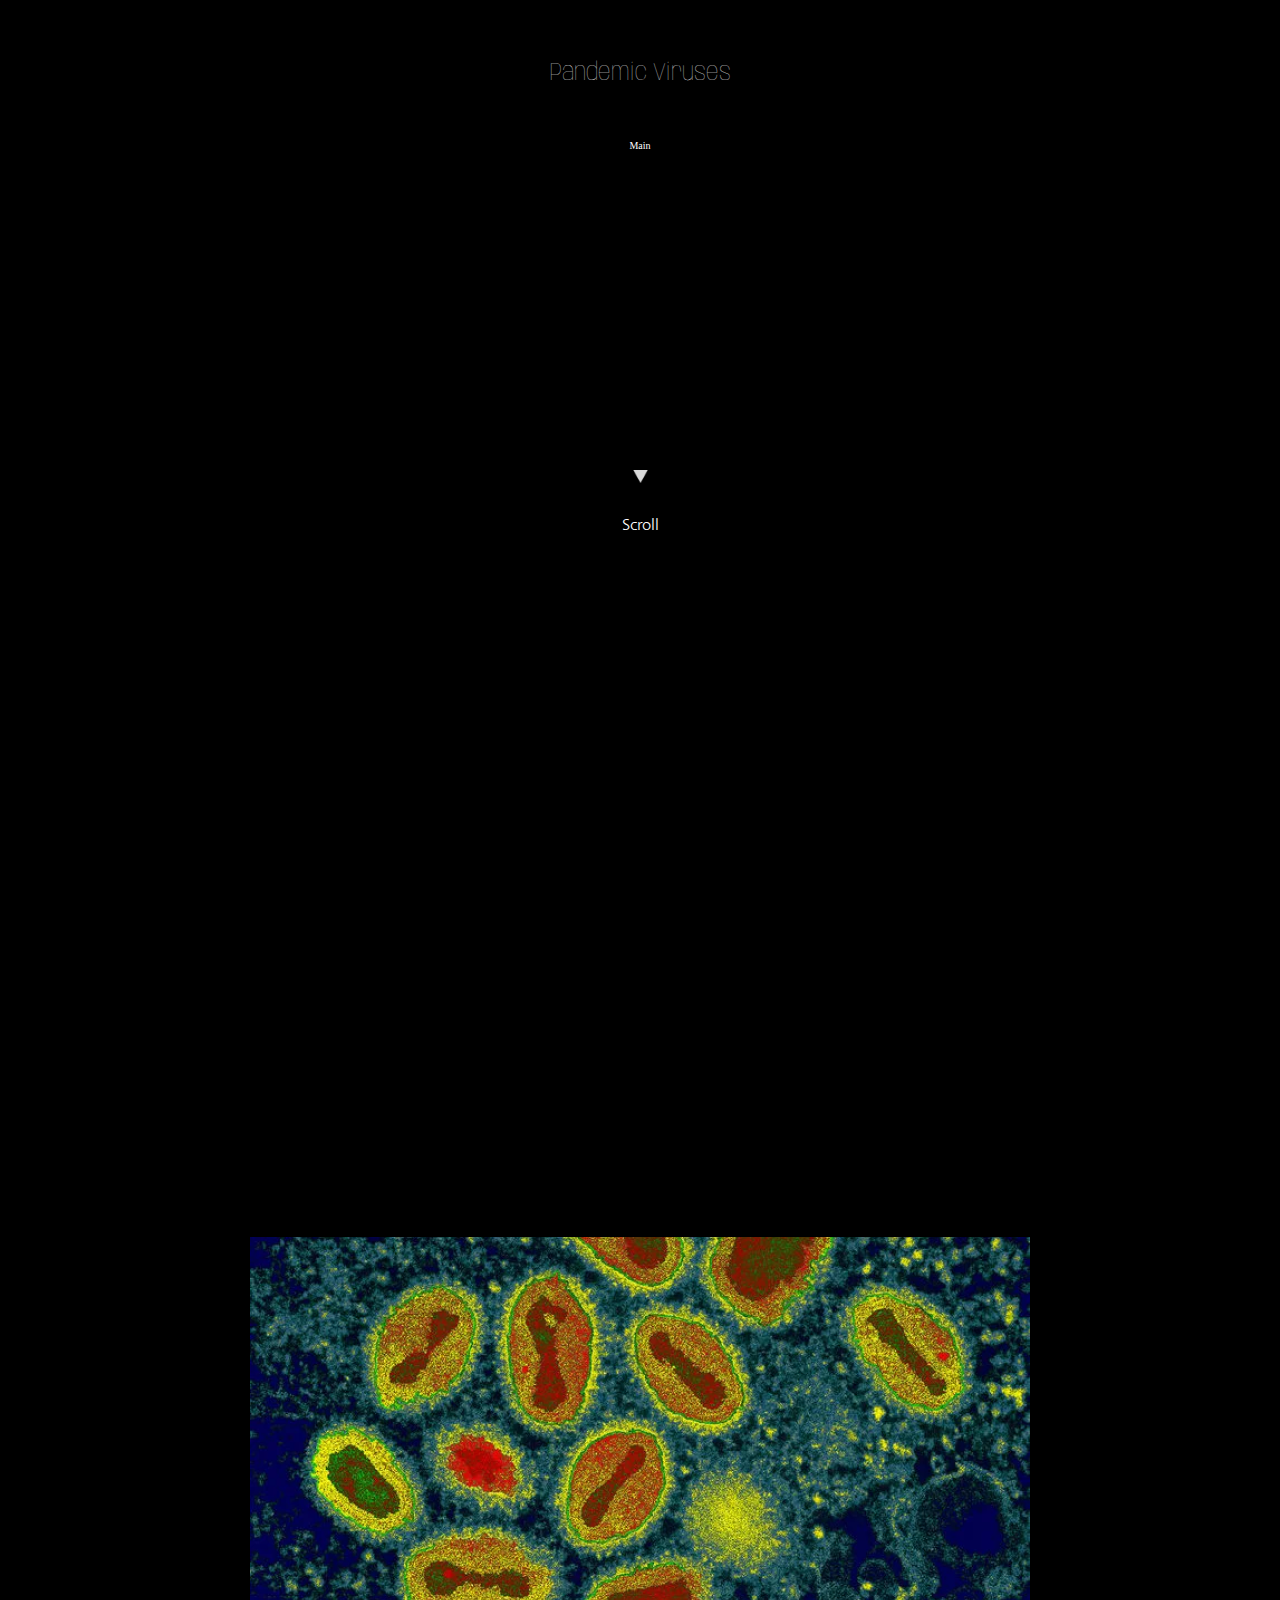
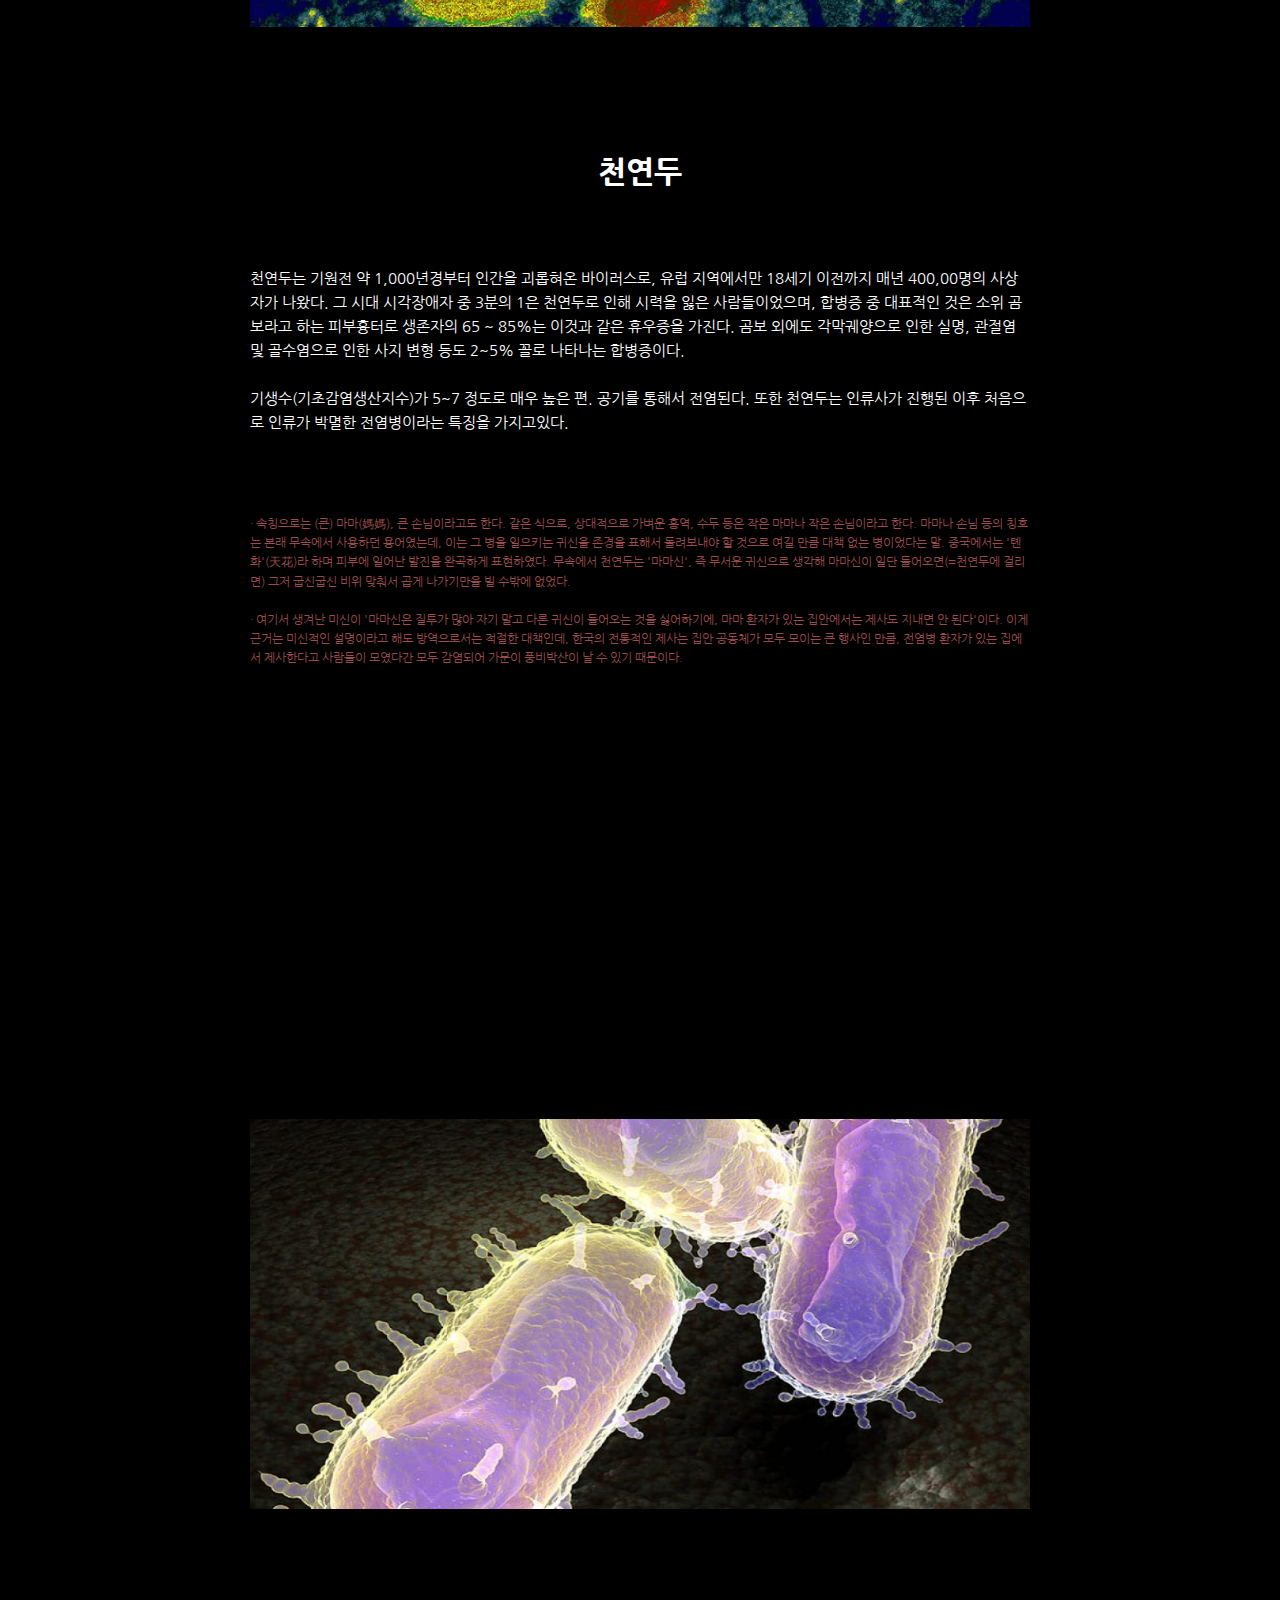
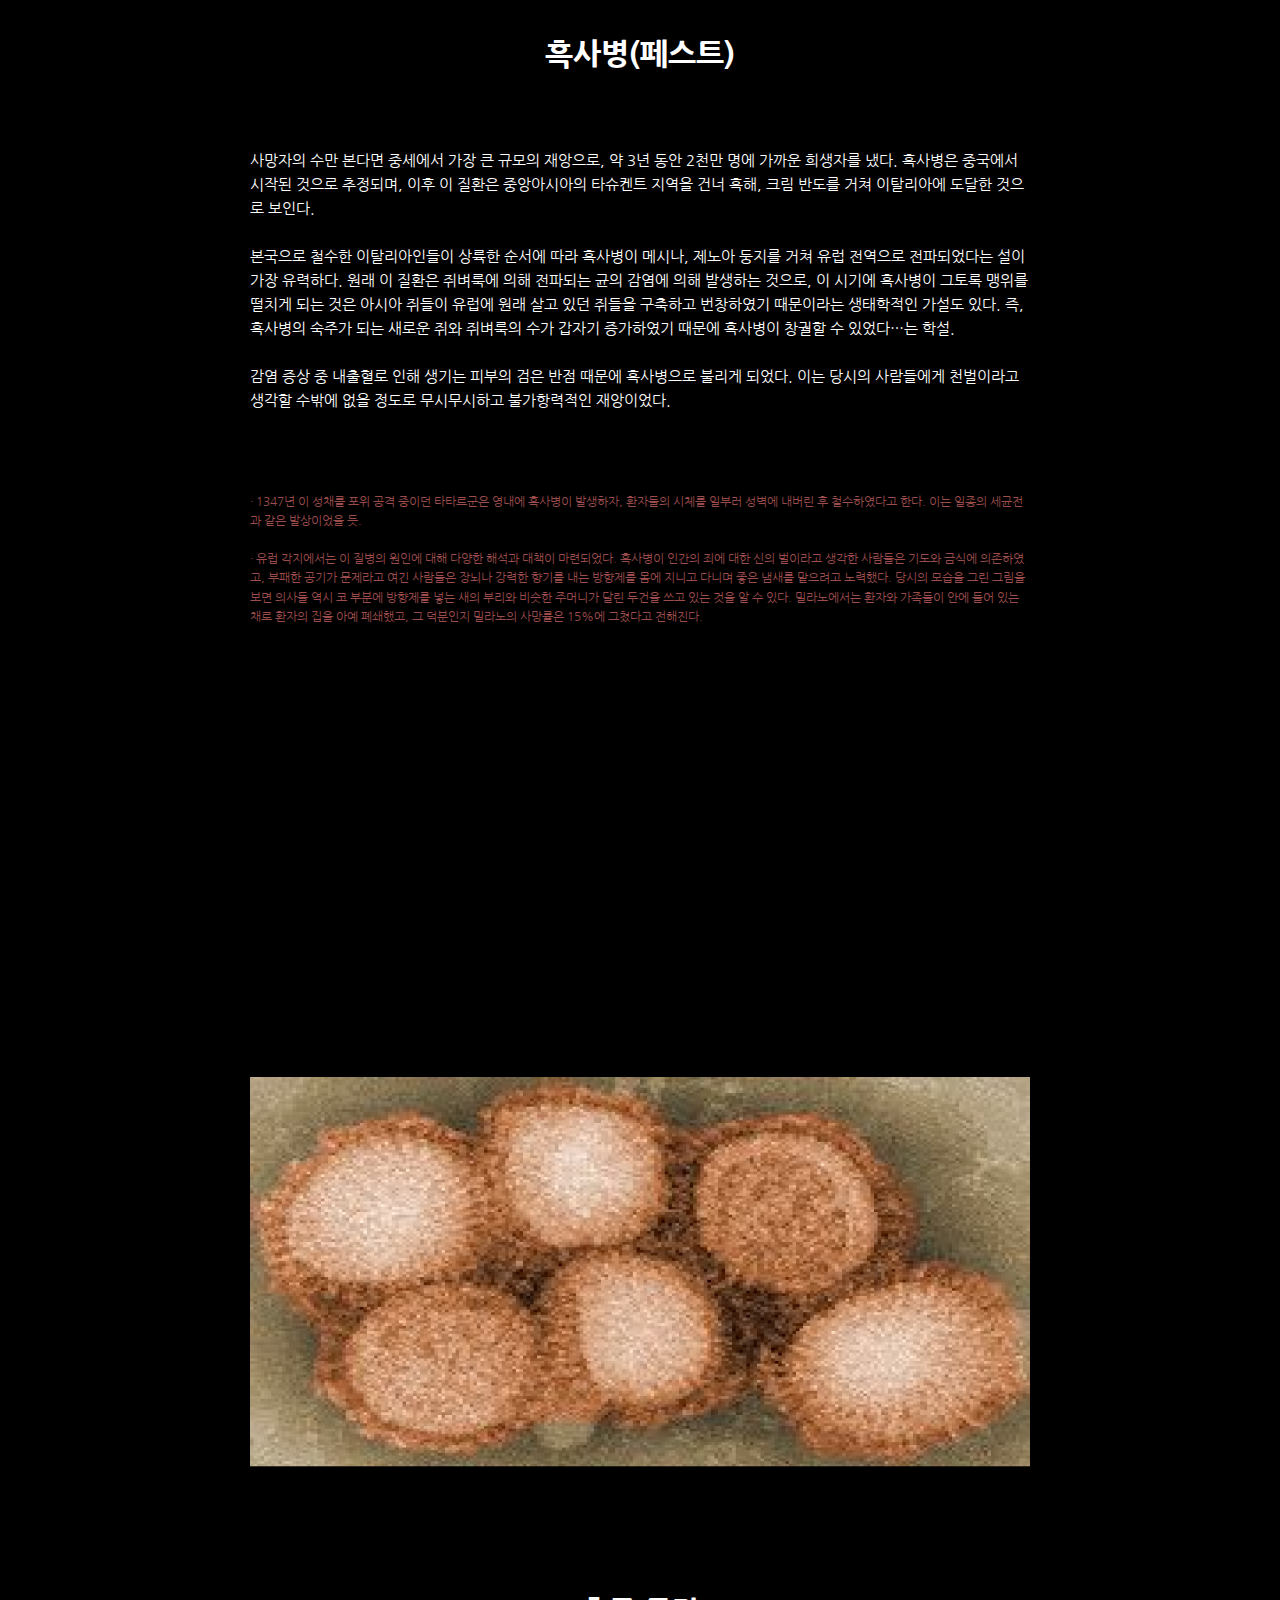
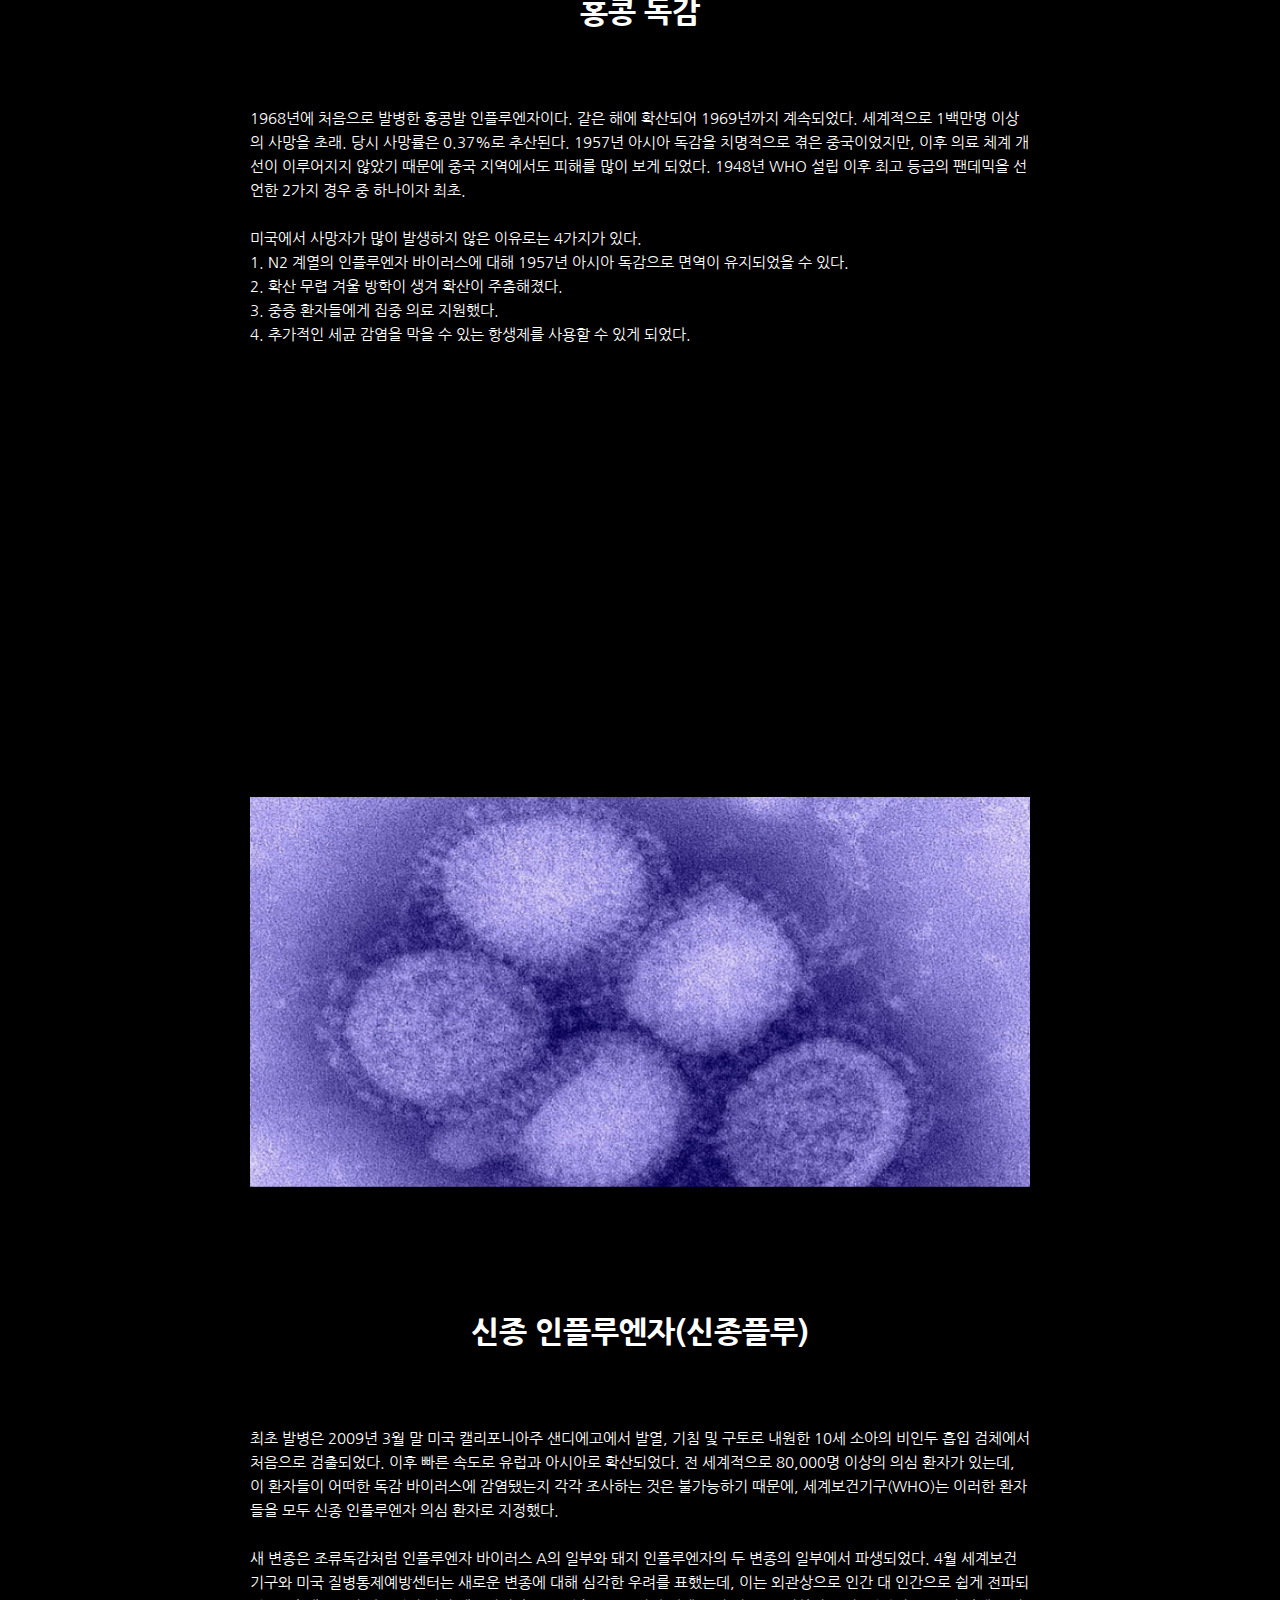
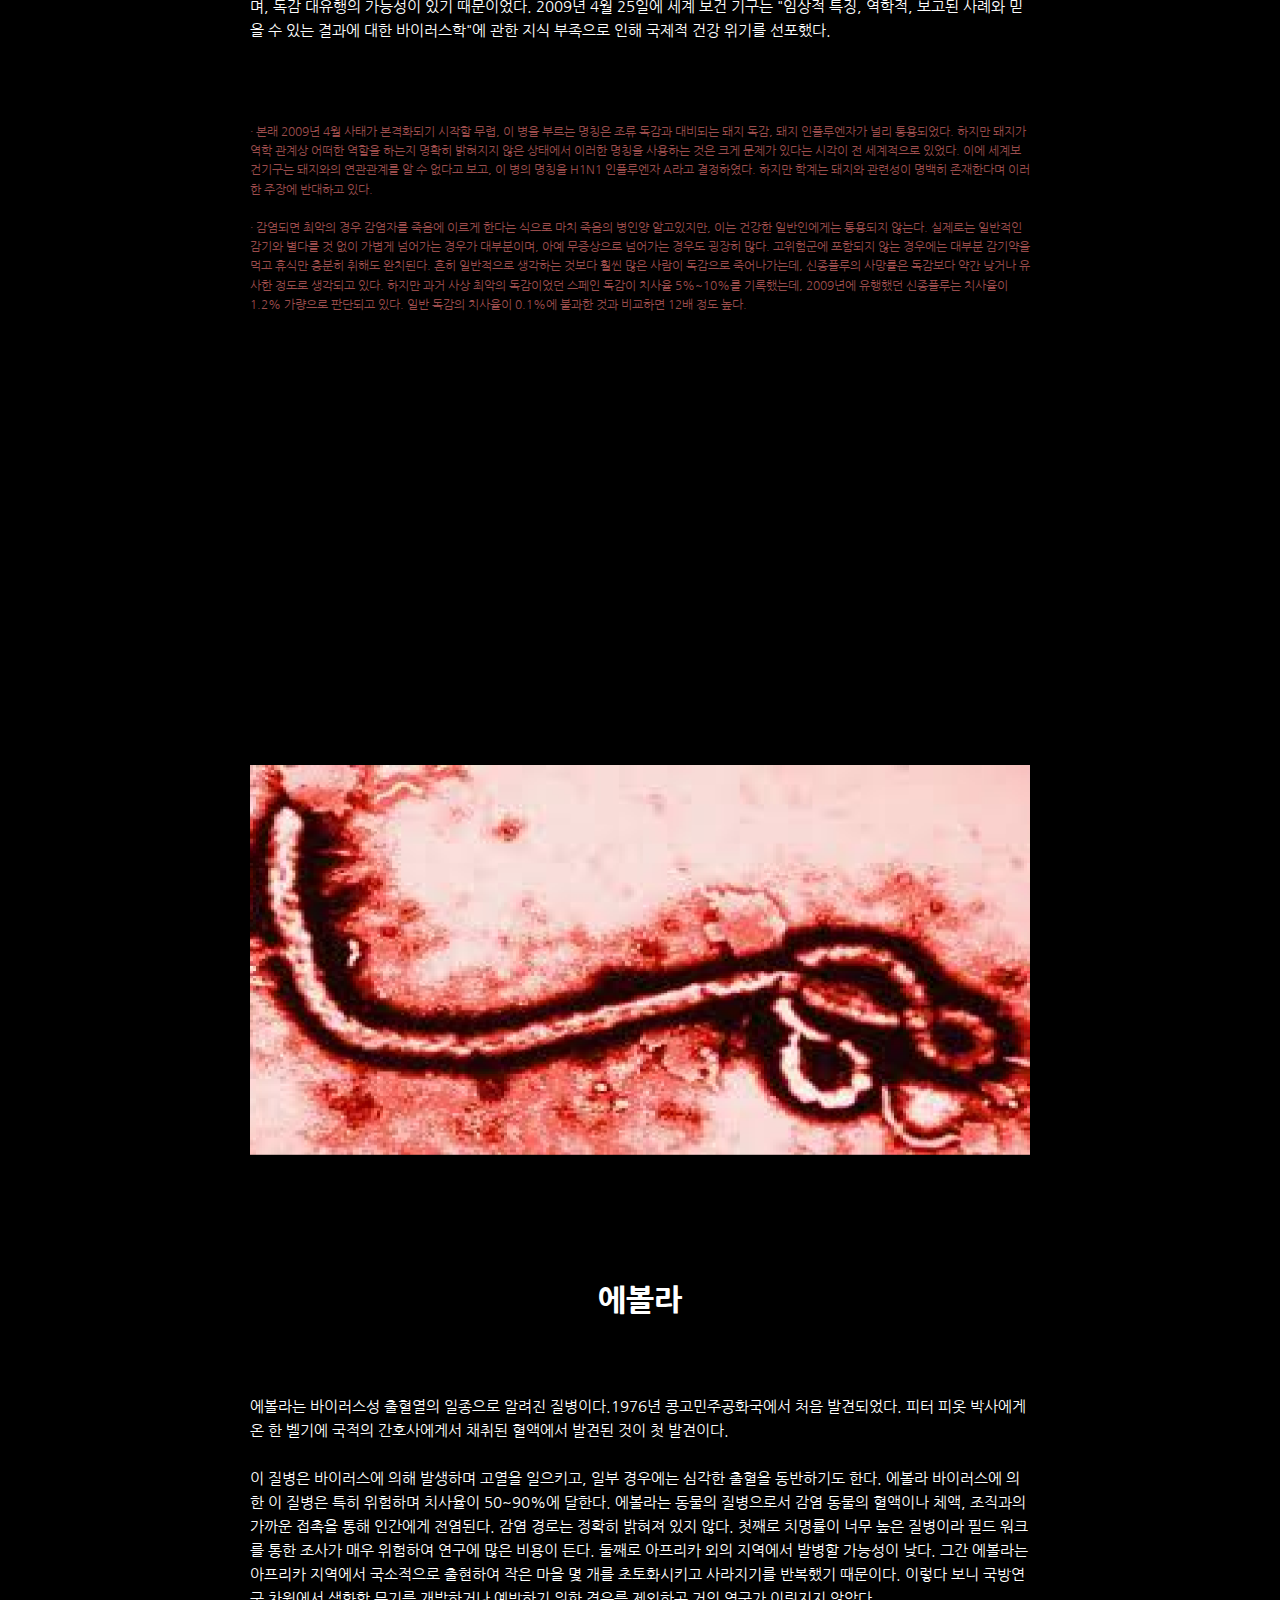
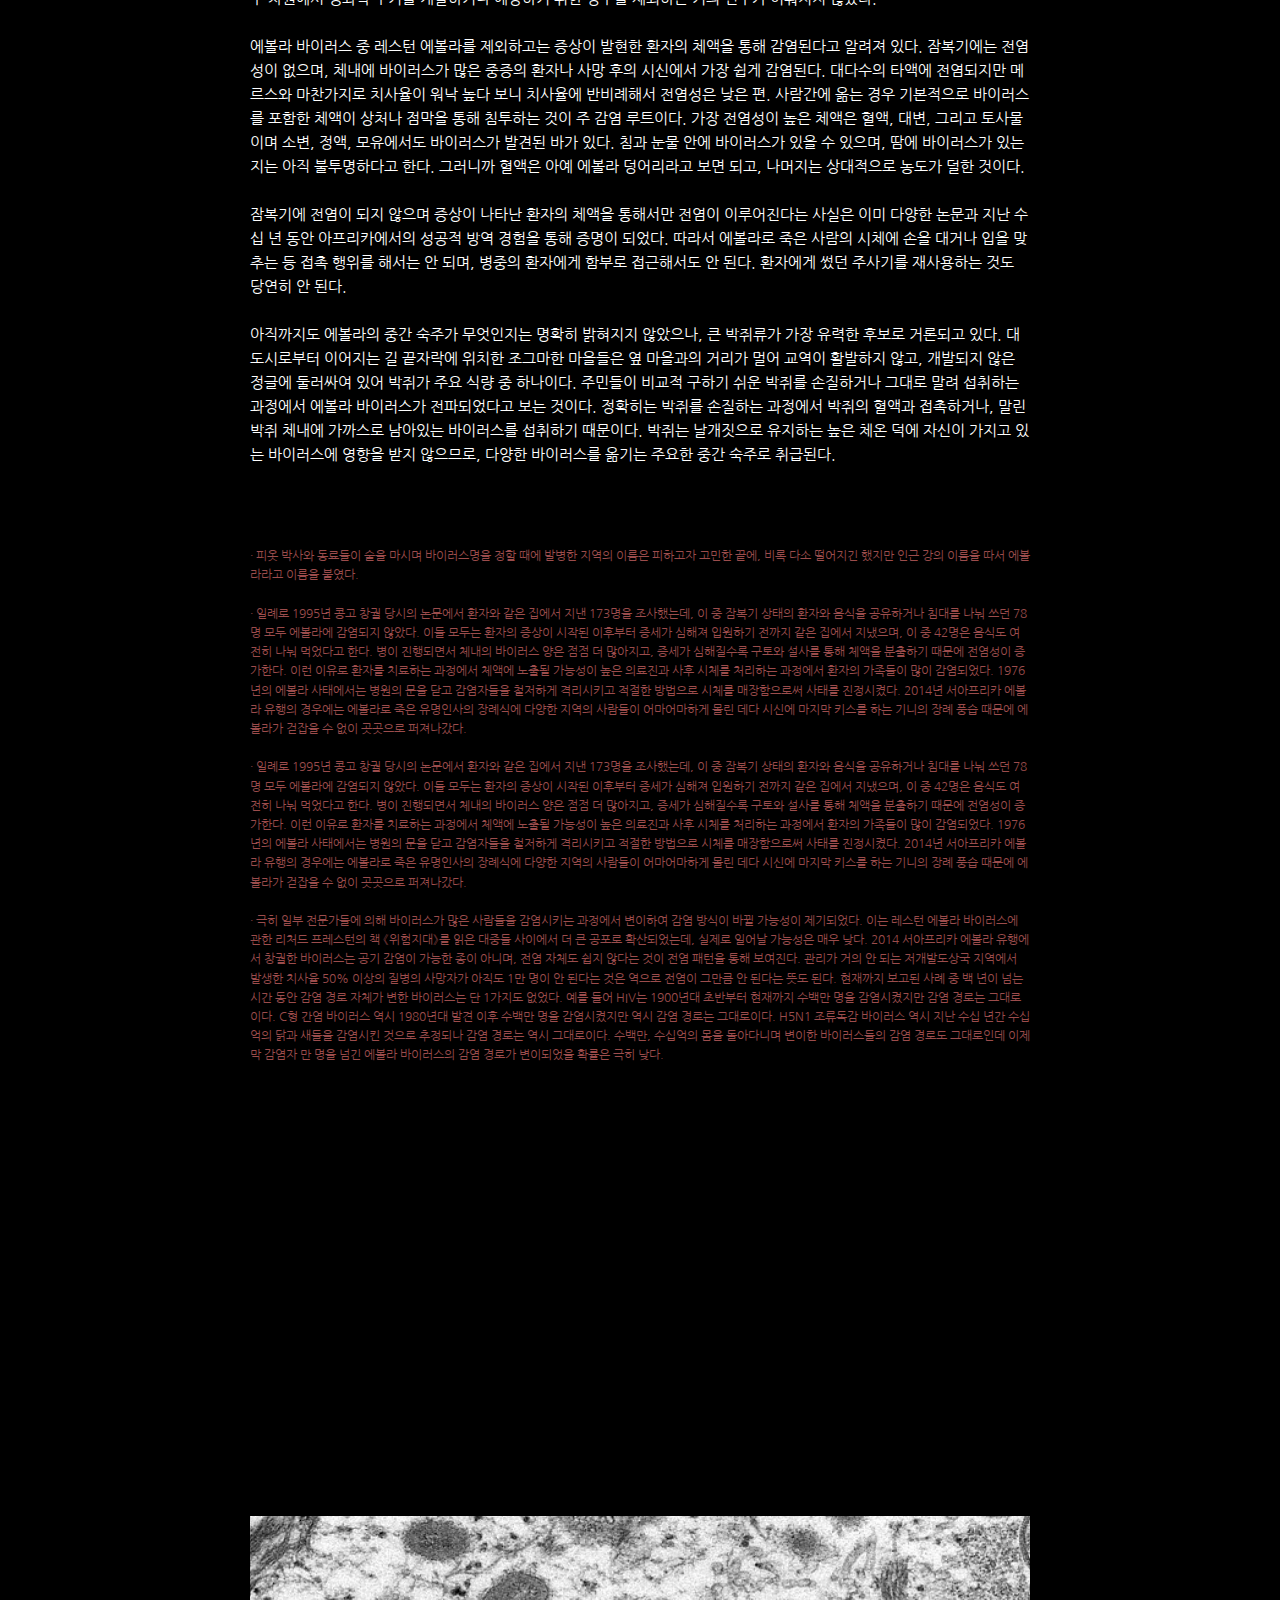
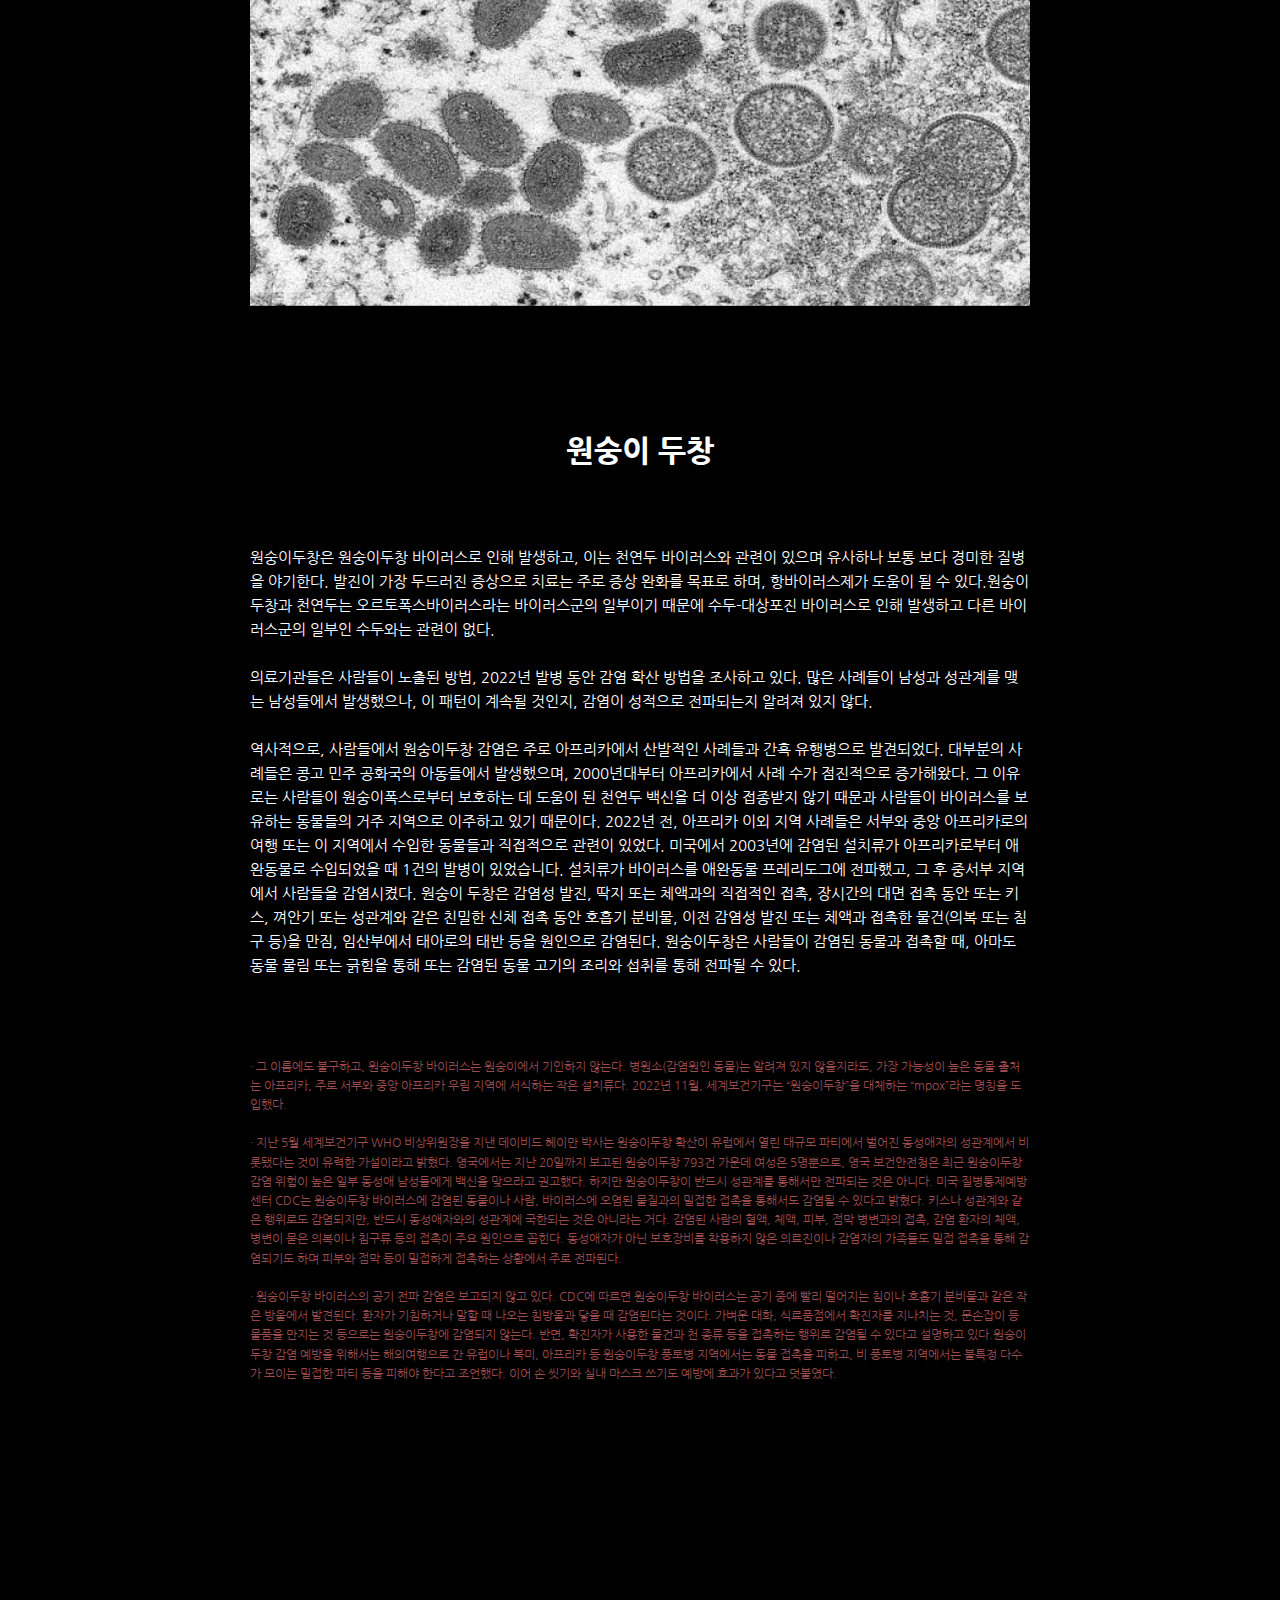
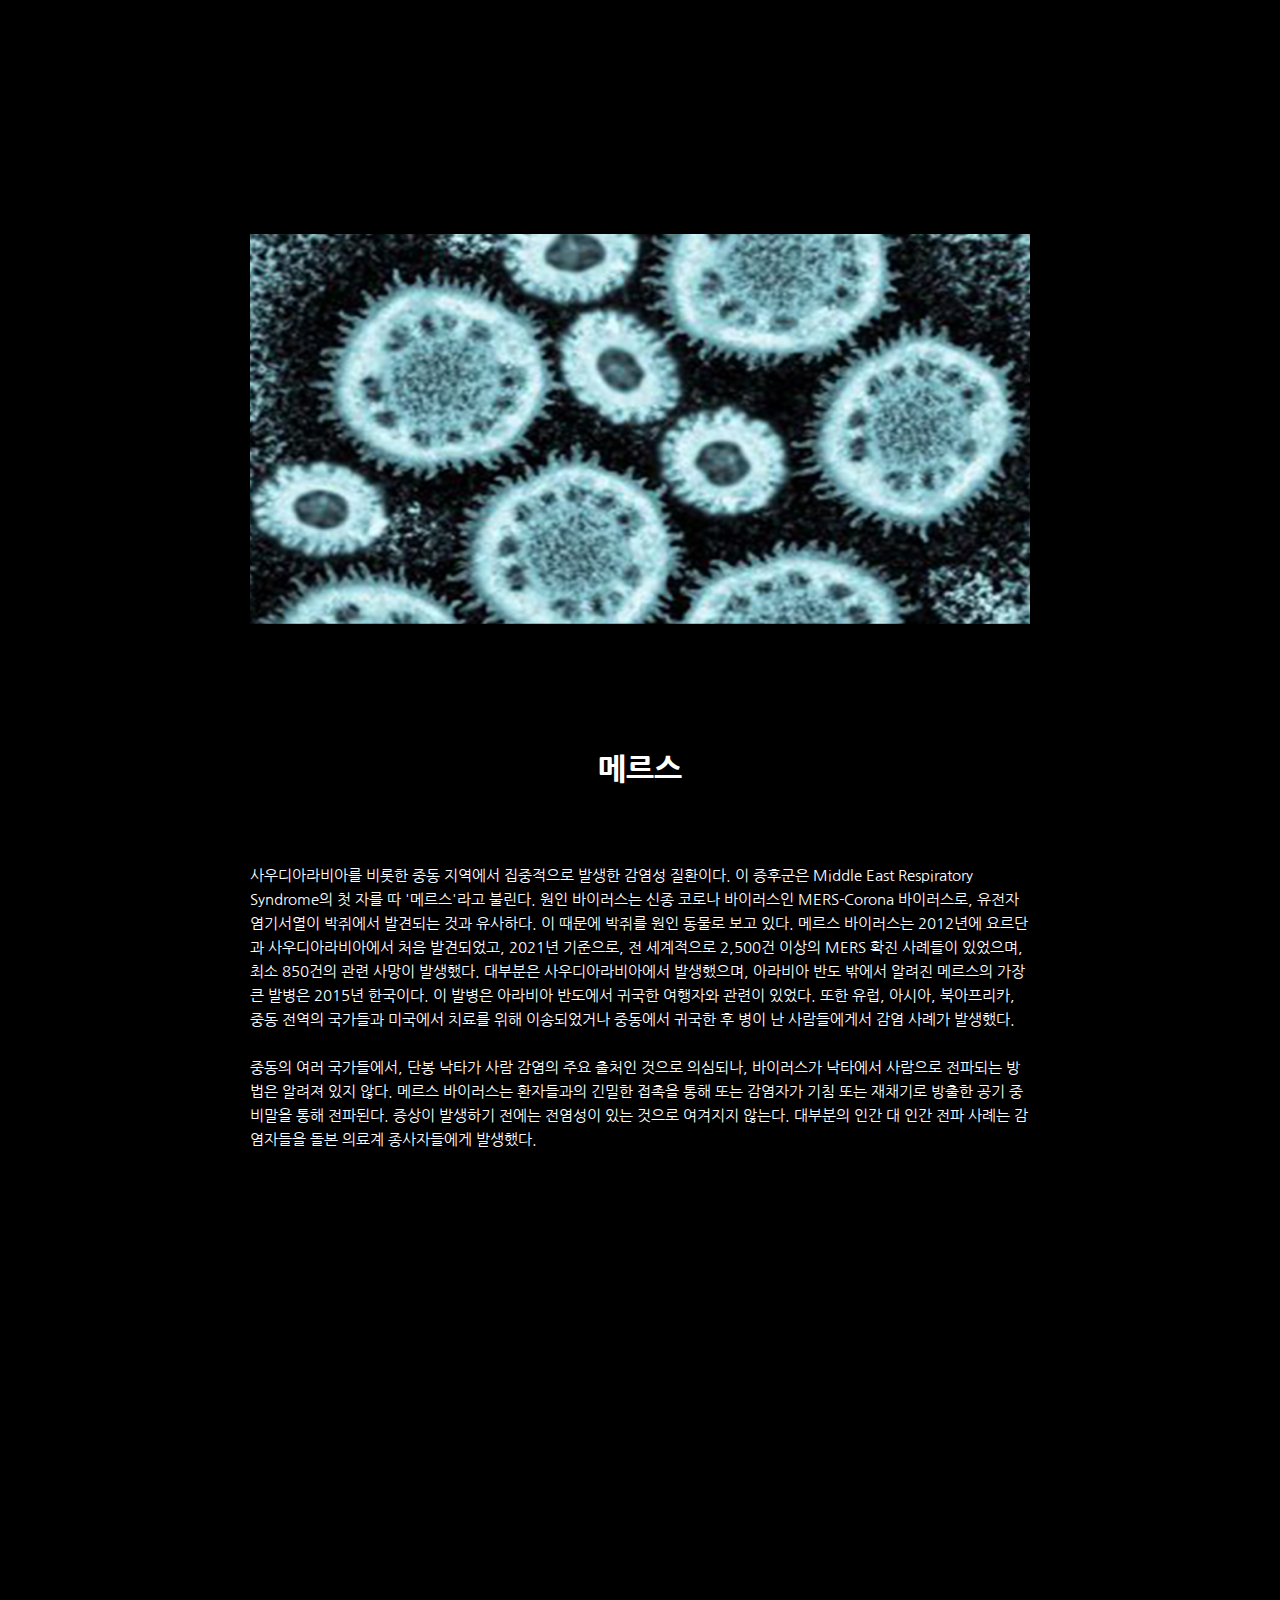
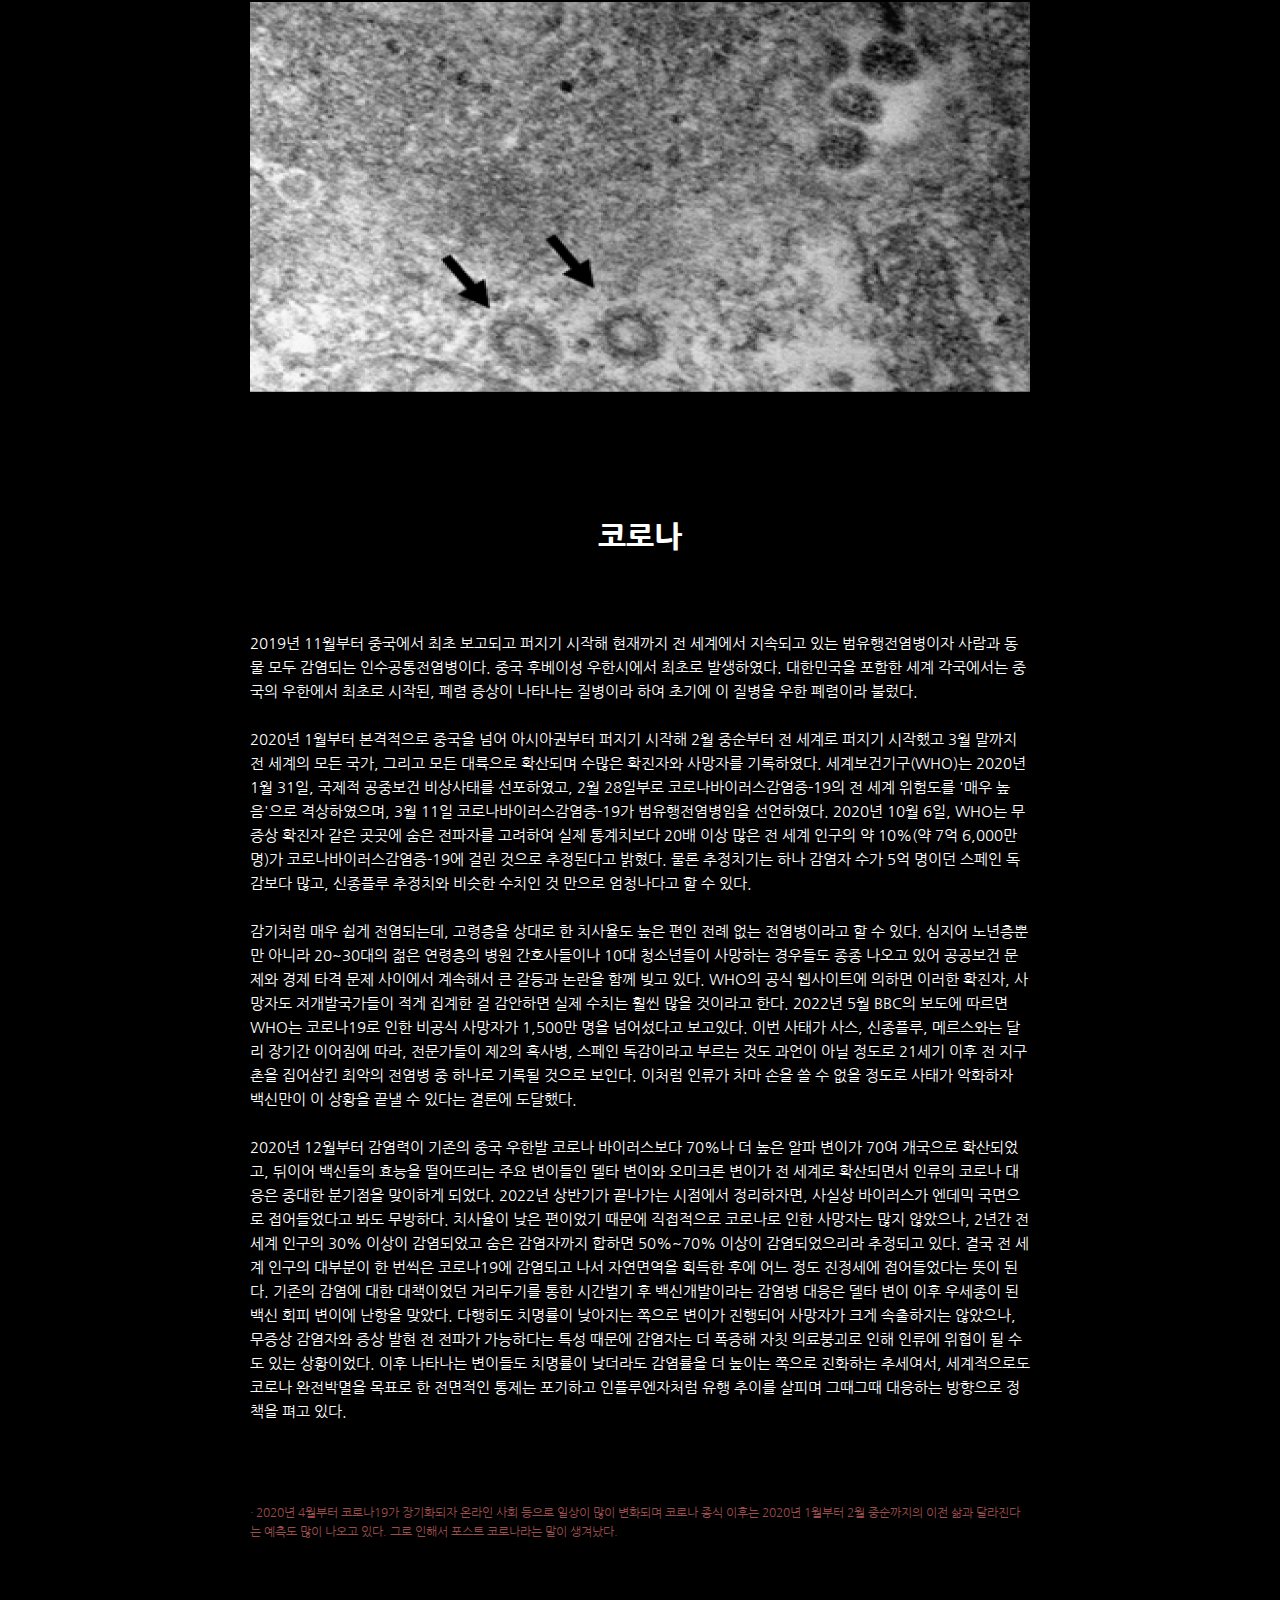
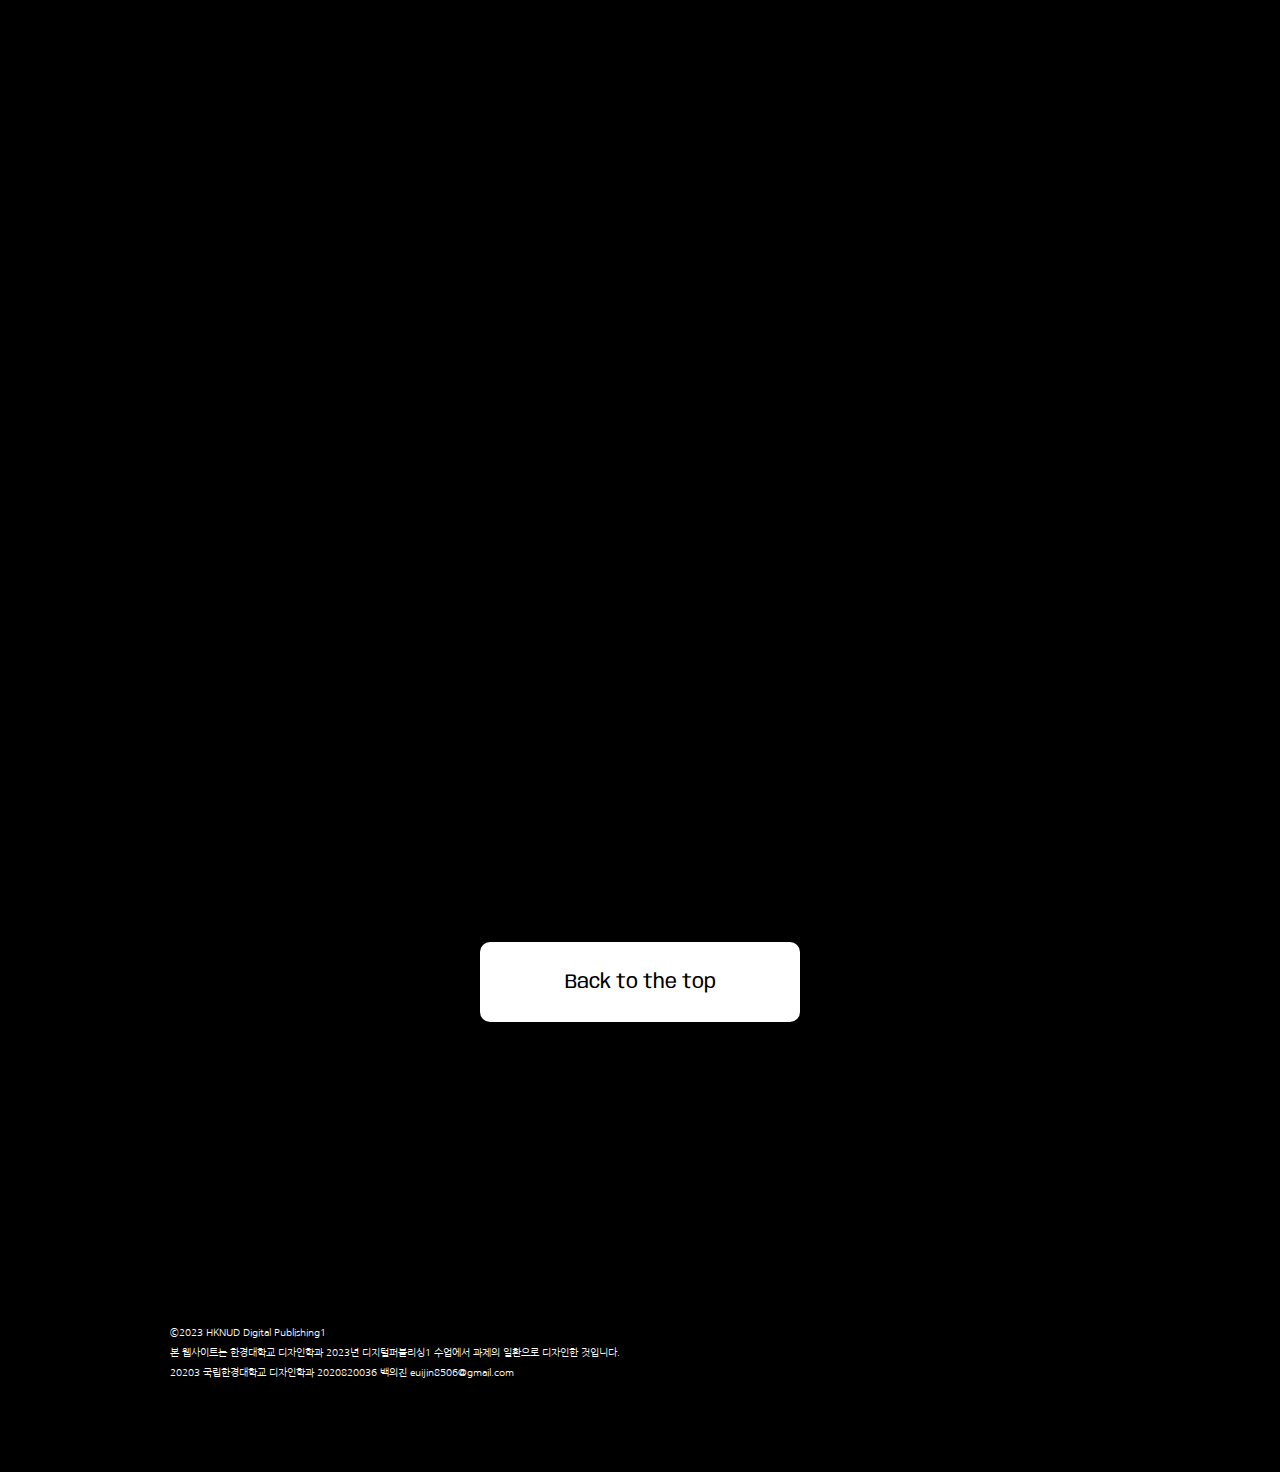
<file: page1.html>
<!DOCTYPE html>
<html lang="en">
<head>
    <meta charset="UTF-8">
    <meta http-equiv="X-UA-Compatible" content="IE=edge">
    <meta name="viewport" content="width=device-width, initial-scale=1.0">
    <title>Pandemic Viruses</title>
    <link rel="stylesheet" href="page1style.css">
    <script src="script.js" defer></script>
</head>
<body>
    <div id="containerBox">
        <div class="row topMargin"></div>
        <div class="row">
            <div class="col12 viruses-of-pandemic">Pandemic Viruses</div>
        </div>

        <nav class="row">
            <ul class="menu-bar">
                <li class="menu-item"><a href="index.html">Main</a></li>
            </ul>
        </nav>
        <div class="h300"></div>

        <div class="col12 flexColumn">
            <img class="Tri" src="image/Polygon 1.png">
            <div class="h30"></div>
            <div class="textKr_viruse textAlignCenter">
                Scroll
            </div>
        </div>

        <div class="h700"></div>

        <div class="row">
            <div class="col12 flexColumn">
                <img class="viruse1" src="image/viruse1.png">
                <div class="h80"></div>
                <div class="title01">
                    천연두
                </div>
                <div class="h80"></div>
                <p class="textKr_viruse textAlignleft">
                    천연두는 기원전 약 1,000년경부터 인간을 괴롭혀온 바이러스로, 유럽 지역에서만 18세기 이전까지 매년 400,00명의 사상자가 나왔다. 그 시대 시각장애자 중 3분의 1은 천연두로 인해 시력을 잃은 사람들이었으며, 합병증 중 대표적인 것은 소위 곰보라고 하는 피부흉터로 생존자의 65 ~ 85%는 이것과 같은 휴우증을 가진다. 곰보 외에도 각막궤양으로 인한 실명, 관절염 및 골수염으로 인한 사지 변형 등도 2~5% 꼴로 나타나는 합병증이다.
                    <br>
                    <br>
                    기생수(기초감염생산지수)가 5~7 정도로 매우 높은 편. 공기를 통해서 전염된다. 또한 천연두는 인류사가 진행된 이후 처음으로 인류가 박멸한 전염병이라는 특징을 가지고있다.
                </p>
                <div class="h80"></div>
                <p class="textKrsub_viruse textAlignleft">
                    · 속칭으로는 (큰) 마마(媽媽), 큰 손님이라고도 한다. 같은 식으로, 상대적으로 가벼운 홍역, 수두 등은 작은 마마나 작은 손님이라고 한다. 마마나 손님 등의 칭호는 본래 무속에서 사용하던 용어였는데, 이는 그 병을 일으키는 귀신을 존경을 표해서 돌려보내야 할 것으로 여길 만큼 대책 없는 병이었다는 말. 중국에서는 '톈화'(天花)라 하며 피부에 일어난 발진을 완곡하게 표현하였다. 무속에서 천연두는 '마마신', 즉 무서운 귀신으로 생각해 마마신이 일단 들어오면(=천연두에 걸리면) 그저 굽신굽신 비위 맞춰서 곱게 나가기만을 빌 수밖에 없었다.
                    <br>
                    <br>
                    · 여기서 생겨난 미신이 '마마신은 질투가 많아 자기 말고 다른 귀신이 들어오는 것을 싫어하기에, 마마 환자가 있는 집안에서는 제사도 지내면 안 된다'이다. 이게 근거는 미신적인 설명이라고 해도 방역으로서는 적절한 대책인데, 한국의 전통적인 제사는 집안 공동체가 모두 모이는 큰 행사인 만큼, 전염병 환자가 있는 집에서 제사한다고 사람들이 모였다간 모두 감염되어 가문이 풍비박산이 날 수 있기 때문이다.
                </p>
            <div class="h450"></div>

                <img class="viruse1" src="image/viruse2.png">
                <div class="h80"></div>
                <div class="title01">
                    흑사병(페스트)
                </div>
                <div class="h80"></div>
                <p class="textKr_viruse textAlignleft">
                    사망자의 수만 본다면 중세에서 가장 큰 규모의 재앙으로, 약 3년 동안 2천만 명에 가까운 희생자를 냈다. 흑사병은 중국에서 시작된 것으로 추정되며, 이후 이 질환은 중앙아시아의 타슈켄트 지역을 건너 흑해, 크림 반도를 거쳐 이탈리아에 도달한 것으로 보인다.                    
                    <br>
                    <br>
                    본국으로 철수한 이탈리아인들이 상륙한 순서에 따라 흑사병이 메시나, 제노아 둥지를 거쳐 유럽 전역으로 전파되었다는 설이 가장 유력하다. 원래 이 질환은 쥐벼룩에 의해 전파되는 균의 감염에 의해 발생하는 것으로, 이 시기에 흑사병이 그토록 맹위를 떨치게 되는 것은 아시아 쥐들이 유럽에 원래 살고 있던 쥐들을 구축하고 번창하였기 때문이라는 생태학적인 가설도 있다. 즉, 흑사병의 숙주가 되는 새로운 쥐와 쥐벼룩의 수가 갑자기 증가하였기 때문에 흑사병이 창궐할 수 있었다…는 학설.
                    <br>
                    <br>
                    감염 증상 중 내출혈로 인해 생기는 피부의 검은 반점 때문에 흑사병으로 불리게 되었다. 이는 당시의 사람들에게 천벌이라고 생각할 수밖에 없을 정도로 무시무시하고 불가항력적인 재앙이었다.
                </p>
                <div class="h80"></div>
                <p class="textKrsub_viruse textAlignleft">
                    · 1347년 이 성채를 포위 공격 중이던 타타르군은 영내에 흑사병이 발생하자, 환자들의 시체를 일부러 성벽에 내버린 후 철수하였다고 한다.
                    이는 일종의 세균전과 같은 발상이었을 듯.                    
                    <br>
                    <br>
                    · 유럽 각지에서는 이 질병의 원인에 대해 다양한 해석과 대책이 마련되었다. 흑사병이 인간의 죄에 대한 신의 벌이라고 생각한 사람들은 기도와 금식에 의존하였고, 부패한 공기가 문제라고 여긴 사람들은 장뇌나 강력한 향기를 내는 방향제를 몸에 지니고 다니며 좋은 냄새를 맡으려고 노력했다. 당시의 모습을 그린 그림을 보면 의사들 역시 코 부분에 방향제를 넣는 새의 부리와 비슷한 주머니가 달린 두건을 쓰고 있는 것을 알 수 있다. 밀라노에서는 환자와 가족들이 안에 들어 있는 채로 환자의 집을 아예 폐쇄했고, 그 덕분인지 밀라노의 사망률은 15%에 그쳤다고 전해진다.                
                </p>
                <div class="h450"></div>

                <img class="viruse1" src="image/viruse4.png">
                <div class="h80"></div>
                <div class="title01">
                    홍콩 독감
                </div>
                <div class="h80"></div>
                <p class="textKr_viruse textAlignleft">
                    1968년에 처음으로 발병한 홍콩발 인플루엔자이다. 같은 해에 확산되어 1969년까지 계속되었다. 세계적으로 1백만명 이상의 사망을 초래. 당시 사망률은 0.37%로 추산된다. 1957년 아시아 독감을 치명적으로 겪은 중국이었지만, 이후 의료 체계 개선이 이루어지지 않았기 때문에 중국 지역에서도 피해를 많이 보게 되었다. 1948년 WHO 설립 이후 최고 등급의 팬데믹을 선언한 2가지 경우 중 하나이자 최초.                    
                    <br>
                    <br>
                    미국에서 사망자가 많이 발생하지 않은 이유로는 4가지가 있다.
                    <br>
                    1. N2 계열의 인플루엔자 바이러스에 대해 1957년 아시아 독감으로 면역이 유지되었을 수 있다.
                    <br>
                    2. 확산 무렵 겨울 방학이 생겨 확산이 주춤해졌다.
                    <br>
                    3. 중증 환자들에게 집중 의료 지원했다.
                    <br>
                    4. 추가적인 세균 감염을 막을 수 있는 항생제를 사용할 수 있게 되었다.
                </p>
                <div class="h450"></div>

                <img class="viruse1" src="image/viruse5.png">
                <div class="h80"></div>
                <div class="title01">
                    신종 인플루엔자(신종플루)
                </div>
                <div class="h80"></div>
                <p class="textKr_viruse textAlignleft">
                    최초 발병은 2009년 3월 말 미국 캘리포니아주 샌디에고에서 발열, 기침 및 구토로 내원한 10세 소아의 비인두 흡입 검체에서 처음으로 검출되었다. 이후 빠른 속도로 유럽과 아시아로 확산되었다. 전 세계적으로 80,000명 이상의 의심 환자가 있는데, 이 환자들이 어떠한 독감 바이러스에 감염됐는지 각각 조사하는 것은 불가능하기 때문에, 세계보건기구(WHO)는 이러한 환자들을 모두 신종 인플루엔자 의심 환자로 지정했다.                    
                    <br>
                    <br>
                    새 변종은 조류독감처럼 인플루엔자 바이러스 A의 일부와 돼지 인플루엔자의 두 변종의 일부에서 파생되었다. 4월 세계보건기구와 미국 질병통제예방센터는 새로운 변종에 대해 심각한 우려를 표했는데, 이는 외관상으로 인간 대 인간으로 쉽게 전파되며, 독감 대유행의 가능성이 있기 때문이었다. 2009년 4월 25일에 세계 보건 기구는 "임상적 특징, 역학적, 보고된 사례와 믿을 수 있는 결과에 대한 바이러스학"에 관한 지식 부족으로 인해 국제적 건강 위기를 선포했다.
                </p>
                <div class="h80"></div>
                <p class="textKrsub_viruse textAlignleft">
                    · 본래 2009년 4월 사태가 본격화되기 시작할 무렵, 이 병을 부르는 명칭은 조류 독감과 대비되는 돼지 독감, 돼지 인플루엔자가 널리 통용되었다. 하지만 돼지가 역학 관계상 어떠한 역할을 하는지 명확히 밝혀지지 않은 상태에서 이러한 명칭을 사용하는 것은 크게 문제가 있다는 시각이 전 세계적으로 있었다. 이에 세계보건기구는 돼지와의 연관관계를 알 수 없다고 보고, 이 병의 명칭을 H1N1 인플루엔자 A라고 결정하였다. 하지만 학계는 돼지와 관련성이 명백히 존재한다며 이러한 주장에 반대하고 있다. 
                    <br>
                    <br>
                    · 감염되면 최악의 경우 감염자를 죽음에 이르게 한다는 식으로 마치 죽음의 병인양 알고있지만, 이는 건강한 일반인에게는 통용되지 않는다. 실제로는 일반적인 감기와 별다를 것 없이 가볍게 넘어가는 경우가 대부분이며, 아예 무증상으로 넘어가는 경우도 굉장히 많다. 고위험군에 포함되지 않는 경우에는 대부분 감기약을 먹고 휴식만 충분히 취해도 완치된다. 흔히 일반적으로 생각하는 것보다 훨씬 많은 사람이 독감으로 죽어나가는데, 신종플루의 사망률은 독감보다 약간 낮거나 유사한 정도로 생각되고 있다. 하지만 과거 사상 최악의 독감이었던 스페인 독감이 치사율 5%~10%를 기록했는데, 2009년에 유행했던 신종플루는 치사율이 1.2% 가량으로 판단되고 있다. 일반 독감의 치사율이 0.1%에 불과한 것과 비교하면 12배 정도 높다.
                </p>
                <div class="h450"></div>

                <img class="viruse1" src="image/viruse6.png">
                <div class="h80"></div>
                <div class="title01">
                    에볼라
                </div>
                <div class="h80"></div>
                <p class="textKr_viruse textAlignleft">
                    에볼라는 바이러스성 출혈열의 일종으로 알려진 질병이다.1976년 콩고민주공화국에서 처음 발견되었다. 피터 피옷 박사에게 온 한 벨기에 국적의 간호사에게서 채취된 혈액에서 발견된 것이 첫 발견이다.
                    <br>
                    <br>
                    이 질병은 바이러스에 의해 발생하며 고열을 일으키고, 일부 경우에는 심각한 출혈을 동반하기도 한다. 에볼라 바이러스에 의한 이 질병은 특히 위험하며 치사율이 50~90%에 달한다. 에볼라는 동물의 질병으로서 감염 동물의 혈액이나 체액, 조직과의 가까운 접촉을 통해 인간에게 전염된다. 감염 경로는 정확히 밝혀져 있지 않다. 첫째로 치명률이 너무 높은 질병이라 필드 워크를 통한 조사가 매우 위험하여 연구에 많은 비용이 든다. 둘째로 아프리카 외의 지역에서 발병할 가능성이 낮다. 그간 에볼라는 아프리카 지역에서 국소적으로 출현하여 작은 마을 몇 개를 초토화시키고 사라지기를 반복했기 때문이다. 이렇다 보니 국방연구 차원에서 생화학 무기를 개발하거나 예방하기 위한 경우를 제외하곤 거의 연구가 이뤄지지 않았다.                
                    <br>
                    <br>
                    에볼라 바이러스 중 레스턴 에볼라를 제외하고는 증상이 발현한 환자의 체액을 통해 감염된다고 알려져 있다. 잠복기에는 전염성이 없으며, 체내에 바이러스가 많은 중증의 환자나 사망 후의 시신에서 가장 쉽게 감염된다. 대다수의 타액에 전염되지만 메르스와 마찬가지로 치사율이 워낙 높다 보니 치사율에 반비례해서 전염성은 낮은 편. 사람간에 옮는 경우 기본적으로 바이러스를 포함한 체액이 상처나 점막을 통해 침투하는 것이 주 감염 루트이다. 가장 전염성이 높은 체액은 혈액, 대변, 그리고 토사물이며 소변, 정액, 모유에서도 바이러스가 발견된 바가 있다. 침과 눈물 안에 바이러스가 있을 수 있으며, 땀에 바이러스가 있는지는 아직 불투명하다고 한다. 그러니까 혈액은 아예 에볼라 덩어리라고 보면 되고, 나머지는 상대적으로 농도가 덜한 것이다. 
                    <br>
                    <br>
                    잠복기에 전염이 되지 않으며 증상이 나타난 환자의 체액을 통해서만 전염이 이루어진다는 사실은 이미 다양한 논문과 지난 수십 년 동안 아프리카에서의 성공적 방역 경험을 통해 증명이 되었다. 따라서 에볼라로 죽은 사람의 시체에 손을 대거나 입을 맞추는 등 접촉 행위를 해서는 안 되며, 병중의 환자에게 함부로 접근해서도 안 된다. 환자에게 썼던 주사기를 재사용하는 것도 당연히 안 된다.
                    <br>
                    <br>
                    아직까지도 에볼라의 중간 숙주가 무엇인지는 명확히 밝혀지지 않았으나, 큰 박쥐류가 가장 유력한 후보로 거론되고 있다. 대도시로부터 이어지는 길 끝자락에 위치한 조그마한 마을들은 옆 마을과의 거리가 멀어 교역이 활발하지 않고, 개발되지 않은 정글에 둘러싸여 있어 박쥐가 주요 식량 중 하나이다. 주민들이 비교적 구하기 쉬운 박쥐를 손질하거나 그대로 말려 섭취하는 과정에서 에볼라 바이러스가 전파되었다고 보는 것이다. 정확히는 박쥐를 손질하는 과정에서 박쥐의 혈액과 접촉하거나, 말린 박쥐 체내에 가까스로 남아있는 바이러스를 섭취하기 때문이다. 박쥐는 날개짓으로 유지하는 높은 체온 덕에 자신이 가지고 있는 바이러스에 영향을 받지 않으므로, 다양한 바이러스를 옮기는 주요한 중간 숙주로 취급된다.
                </p>
                <div class="h80"></div>
                <p class="textKrsub_viruse textAlignleft">
                    · 피옷 박사와 동료들이 술을 마시며 바이러스명을 정할 때에 발병한 지역의 이름은 피하고자 고민한 끝에, 비록 다소 떨어지긴 했지만 인근 강의 이름을 따서 에볼라라고 이름을 붙였다.                    
                    <br>
                    <br>
                    · 일례로 1995년 콩고 창궐 당시의 논문에서 환자와 같은 집에서 지낸 173명을 조사했는데, 이 중 잠복기 상태의 환자와 음식을 공유하거나 침대를 나눠 쓰던 78명 모두 에볼라에 감염되지 않았다. 이들 모두는 환자의 증상이 시작된 이후부터 증세가 심해져 입원하기 전까지 같은 집에서 지냈으며, 이 중 42명은 음식도 여전히 나눠 먹었다고 한다. 병이 진행되면서 체내의 바이러스 양은 점점 더 많아지고, 증세가 심해질수록 구토와 설사를 통해 체액을 분출하기 때문에 전염성이 증가한다. 이런 이유로 환자를 치료하는 과정에서 체액에 노출될 가능성이 높은 의료진과 사후 시체를 처리하는 과정에서 환자의 가족들이 많이 감염되었다. 1976년의 에볼라 사태에서는 병원의 문을 닫고 감염자들을 철저하게 격리시키고 적절한 방법으로 시체를 매장함으로써 사태를 진정시켰다. 2014년 서아프리카 에볼라 유행의 경우에는 에볼라로 죽은 유명인사의 장례식에 다양한 지역의 사람들이 어마어마하게 몰린 데다 시신에 마지막 키스를 하는 기니의 장례 풍습 때문에 에볼라가 걷잡을 수 없이 곳곳으로 퍼져나갔다.
                    <br>
                    <br>
                    · 일례로 1995년 콩고 창궐 당시의 논문에서 환자와 같은 집에서 지낸 173명을 조사했는데, 이 중 잠복기 상태의 환자와 음식을 공유하거나 침대를 나눠 쓰던 78명 모두 에볼라에 감염되지 않았다. 이들 모두는 환자의 증상이 시작된 이후부터 증세가 심해져 입원하기 전까지 같은 집에서 지냈으며, 이 중 42명은 음식도 여전히 나눠 먹었다고 한다. 병이 진행되면서 체내의 바이러스 양은 점점 더 많아지고, 증세가 심해질수록 구토와 설사를 통해 체액을 분출하기 때문에 전염성이 증가한다. 이런 이유로 환자를 치료하는 과정에서 체액에 노출될 가능성이 높은 의료진과 사후 시체를 처리하는 과정에서 환자의 가족들이 많이 감염되었다. 1976년의 에볼라 사태에서는 병원의 문을 닫고 감염자들을 철저하게 격리시키고 적절한 방법으로 시체를 매장함으로써 사태를 진정시켰다. 2014년 서아프리카 에볼라 유행의 경우에는 에볼라로 죽은 유명인사의 장례식에 다양한 지역의 사람들이 어마어마하게 몰린 데다 시신에 마지막 키스를 하는 기니의 장례 풍습 때문에 에볼라가 걷잡을 수 없이 곳곳으로 퍼져나갔다.
                    <br>
                    <br>
                    · 극히 일부 전문가들에 의해 바이러스가 많은 사람들을 감염시키는 과정에서 변이하여 감염 방식이 바뀔 가능성이 제기되었다. 이는 레스턴 에볼라 바이러스에 관한 리처드 프레스턴의 책 《위험지대》를 읽은 대중들 사이에서 더 큰 공포로 확산되었는데, 실제로 일어날 가능성은 매우 낮다. 2014 서아프리카 에볼라 유행에서 창궐한 바이러스는 공기 감염이 가능한 종이 아니며, 전염 자체도 쉽지 않다는 것이 전염 패턴을 통해 보여진다. 관리가 거의 안 되는 저개발도상국 지역에서 발생한 치사율 50% 이상의 질병의 사망자가 아직도 1만 명이 안 된다는 것은 역으로 전염이 그만큼 안 된다는 뜻도 된다. 현재까지 보고된 사례 중 백 년이 넘는 시간 동안 감염 경로 자체가 변한 바이러스는 단 1가지도 없었다. 예를 들어 HIV는 1900년대 초반부터 현재까지 수백만 명을 감염시켰지만 감염 경로는 그대로이다. C형 간염 바이러스 역시 1980년대 발견 이후 수백만 명을 감염시켰지만 역시 감염 경로는 그대로이다. H5N1 조류독감 바이러스 역시 지난 수십 년간 수십 억의 닭과 새들을 감염시킨 것으로 추정되나 감염 경로는 역시 그대로이다. 수백만, 수십억의 몸을 돌아다니며 변이한 바이러스들의 감염 경로도 그대로인데 이제 막 감염자 만 명을 넘긴 에볼라 바이러스의 감염 경로가 변이되었을 확률은 극히 낮다.
                </p>
                <div class="h450"></div>

                <img class="viruse1" src="image/viruse8.png">
                <div class="h80"></div>
                <div class="title01">
                    원숭이 두창
                </div>
                <div class="h80"></div>
                <p class="textKr_viruse textAlignleft">
                    원숭이두창은 원숭이두창 바이러스로 인해 발생하고, 이는 천연두 바이러스와 관련이 있으며 유사하나 보통 보다 경미한 질병을 야기한다. 발진이 가장 두드러진 증상으로 치료는 주로 증상 완화를 목표로 하며, 항바이러스제가 도움이 될 수 있다.원숭이두창과 천연두는 오르토폭스바이러스라는 바이러스군의 일부이기 때문에 수두-대상포진 바이러스로 인해 발생하고 다른 바이러스군의 일부인 수두와는 관련이 없다.                    
                    <br>
                    <br>
                    의료기관들은 사람들이 노출된 방법, 2022년 발병 동안 감염 확산 방법을 조사하고 있다. 많은 사례들이 남성과 성관계를 맺는 남성들에서 발생했으나, 이 패턴이 계속될 것인지, 감염이 성적으로 전파되는지 알려져 있지 않다.                    
                    <br>
                    <br>
                    역사적으로, 사람들에서 원숭이두창 감염은 주로 아프리카에서 산발적인 사례들과 간혹 유행병으로 발견되었다. 대부분의 사례들은 콩고 민주 공화국의 아동들에서 발생했으며, 2000년대부터 아프리카에서 사례 수가 점진적으로 증가해왔다. 그 이유로는 사람들이 원숭이폭스로부터 보호하는 데 도움이 된 천연두 백신을 더 이상 접종받지 않기 때문과 사람들이 바이러스를 보유하는 동물들의 거주 지역으로 이주하고 있기 때문이다. 2022년 전, 아프리카 이외 지역 사례들은 서부와 중앙 아프리카로의 여행 또는 이 지역에서 수입한 동물들과 직접적으로 관련이 있었다. 미국에서 2003년에 감염된 설치류가 아프리카로부터 애완동물로 수입되었을 때 1건의 발병이 있었습니다. 설치류가 바이러스를 애완동물 프레리도그에 전파했고, 그 후 중서부 지역에서 사람들을 감염시켰다. 원숭이 두창은 감염성 발진, 딱지 또는 체액과의 직접적인 접촉, 장시간의 대면 접촉 동안 또는 키스, 껴안기 또는 성관계와 같은 친밀한 신체 접촉 동안 호흡기 분비물, 이전 감염성 발진 또는 체액과 접촉한 물건(의복 또는 침구 등)을 만짐, 임산부에서 태아로의 태반 등을 원인으로 감염된다. 원숭이두창은 사람들이 감염된 동물과 접촉할 때, 아마도 동물 물림 또는 긁힘을 통해 또는 감염된 동물 고기의 조리와 섭취를 통해 전파될 수 있다.
                </p>
                <div class="h80"></div>
                <p class="textKrsub_viruse textAlignleft">
                    · 그 이름에도 불구하고, 원숭이두창 바이러스는 원숭이에서 기인하지 않는다. 병원소(감염원인 동물)는 알려져 있지 않을지라도, 가장 가능성이 높은 동물 출처는 아프리카, 주로 서부와 중앙 아프리카 우림 지역에 서식하는 작은 설치류다. 2022년 11월, 세계보건기구는 “원숭이두창”을 대체하는 “mpox”라는 명칭을 도입했다.
                    <br>
                    <br>
                    · 지난 5월 세계보건기구 WHO 비상위원장을 지낸 데이비드 헤이만 박사는 원숭이두창 확산이 유럽에서 열린 대규모 파티에서 벌어진 동성애자의 성관계에서 비롯됐다는 것이 유력한 가설이라고 밝혔다. 영국에서는 지난 20일까지 보고된 원숭이두창 793건 가운데 여성은 5명뿐으로, 영국 보건안전청은 최근 원숭이두창 감염 위험이 높은 일부 동성애 남성들에게 백신을 맞으라고 권고했다. 하지만 원숭이두창이 반드시 성관계를 통해서만 전파되는 것은 아니다. 미국 질병통제예방센터 CDC는 원숭이두창 바이러스에 감염된 동물이나 사람, 바이러스에 오염된 물질과의 밀접한 접촉을 통해서도 감염될 수 있다고 밝혔다. 키스나 성관계와 같은 행위로도 감염되지만, 반드시 동성애자와의 성관계에 국한되는 것은 아니라는 거다. 감염된 사람의 혈액, 체액, 피부, 점막 병변과의 접촉, 감염 환자의 체액, 병변이 묻은 의복이나 침구류 등의 접촉이 주요 원인으로 꼽힌다. 동성애자가 아닌 보호장비를 착용하지 않은 의료진이나 감염자의 가족들도 밀접 접촉을 통해 감염되기도 하며 피부와 점막 등이 밀접하게 접촉하는 상황에서 주로 전파된다.
                    <br>
                    <br>
                    · 원숭이두창 바이러스의 공기 전파 감염은 보고되지 않고 있다. CDC에 따르면 원숭이두창 바이러스는 공기 중에 빨리 떨어지는 침이나 호흡기 분비물과 같은 작은 방울에서 발견된다. 환자가 기침하거나 말할 때 나오는 침방울과 닿을 때 감염된다는 것이다. 가벼운 대화, 식료품점에서 확진자를 지나치는 것, 문손잡이 등 물품을 만지는 것 등으로는 원숭이두창에 감염되지 않는다. 반면, 확진자가 사용한 물건과 천 종류 등을 접촉하는 행위로 감염될 수 있다고 설명하고 있다.원숭이두창 감염 예방을 위해서는 해외여행으로 간 유럽이나 북미, 아프리카 등 원숭이두창 풍토병 지역에서는 동물 접촉을 피하고, 비 풍토병 지역에서는 불특정 다수가 모이는 밀접한 파티 등을 피해야 한다고 조언했다. 이어 손 씻기와 실내 마스크 쓰기도 예방에 효과가 있다고 덧붙였다.
                </p>
                <div class="h450"></div>

                <img class="viruse1" src="image/viruse9.png">
                <div class="h80"></div>
                <div class="title01">
                    메르스
                </div>
                <div class="h80"></div>
                <p class="textKr_viruse textAlignleft">
                    사우디아라비아를 비롯한 중동 지역에서 집중적으로 발생한 감염성 질환이다. 이 증후군은 Middle East Respiratory Syndrome의 첫 자를 따 '메르스'라고 불린다. 원인 바이러스는 신종 코로나 바이러스인 MERS-Corona 바이러스로, 유전자 염기서열이 박쥐에서 발견되는 것과 유사하다. 이 때문에 박쥐를 원인 동물로 보고 있다. 메르스 바이러스는 2012년에 요르단과 사우디아라비아에서 처음 발견되었고, 2021년 기준으로, 전 세계적으로 2,500건 이상의 MERS 확진 사례들이 있었으며, 최소 850건의 관련 사망이 발생했다. 대부분은 사우디아라비아에서 발생했으며, 아라비아 반도 밖에서 알려진 메르스의 가장 큰 발병은 2015년 한국이다. 이 발병은 아라비아 반도에서 귀국한 여행자와 관련이 있었다. 또한 유럽, 아시아, 북아프리카, 중동 전역의 국가들과 미국에서 치료를 위해 이송되었거나 중동에서 귀국한 후 병이 난 사람들에게서 감염 사례가 발생했다.                    
                    <br>
                    <br>
                    중동의 여러 국가들에서, 단봉 낙타가 사람 감염의 주요 출처인 것으로 의심되나, 바이러스가 낙타에서 사람으로 전파되는 방법은 알려져 있지 않다. 메르스 바이러스는 환자들과의 긴밀한 접촉을 통해 또는 감염자가 기침 또는 재채기로 방출한 공기 중 비말을 통해 전파된다. 증상이 발생하기 전에는 전염성이 있는 것으로 여겨지지 않는다. 대부분의 인간 대 인간 전파 사례는 감염자들을 돌본 의료계 종사자들에게 발생했다.                    
                </p>
                <div class="h450"></div>

                <img class="viruse1" src="image/viruse10.png">
                <div class="h80"></div>
                <div class="title01">
                    코로나
                </div>
                <div class="h80"></div>
                <p class="textKr_viruse textAlignleft">
                    2019년 11월부터 중국에서 최초 보고되고 퍼지기 시작해 현재까지 전 세계에서 지속되고 있는 범유행전염병이자 사람과 동물 모두 감염되는 인수공통전염병이다. 중국 후베이성 우한시에서 최초로 발생하였다. 대한민국을 포함한 세계 각국에서는 중국의 우한에서 최초로 시작된, 폐렴 증상이 나타나는 질병이라 하여 초기에 이 질병을 우한 폐렴이라 불렀다.                    
                    <br>
                    <br>
                    2020년 1월부터 본격적으로 중국을 넘어 아시아권부터 퍼지기 시작해 2월 중순부터 전 세계로 퍼지기 시작했고 3월 말까지 전 세계의 모든 국가, 그리고 모든 대륙으로 확산되며 수많은 확진자와 사망자를 기록하였다. 세계보건기구(WHO)는 2020년 1월 31일, 국제적 공중보건 비상사태를 선포하였고, 2월 28일부로 코로나바이러스감염증-19의 전 세계 위험도를 '매우 높음'으로 격상하였으며, 3월 11일 코로나바이러스감염증-19가 범유행전염병임을 선언하였다. 2020년 10월 6일, WHO는 무증상 확진자 같은 곳곳에 숨은 전파자를 고려하여 실제 통계치보다 20배 이상 많은 전 세계 인구의 약 10%(약 7억 6,000만 명)가 코로나바이러스감염증-19에 걸린 것으로 추정된다고 밝혔다. 물론 추정치기는 하나 감염자 수가 5억 명이던 스페인 독감보다 많고, 신종플루 추정치와 비슷한 수치인 것 만으로 엄청나다고 할 수 있다.                    
                    <br>
                    <br>
                    감기처럼 매우 쉽게 전염되는데, 고령층을 상대로 한 치사율도 높은 편인 전례 없는 전염병이라고 할 수 있다. 심지어 노년층뿐만 아니라 20~30대의 젊은 연령층의 병원 간호사들이나 10대 청소년들이 사망하는 경우들도 종종 나오고 있어 공공보건 문제와 경제 타격 문제 사이에서 계속해서 큰 갈등과 논란을 함께 빚고 있다. WHO의 공식 웹사이트에 의하면 이러한 확진자, 사망자도 저개발국가들이 적게 집계한 걸 감안하면 실제 수치는 훨씬 많을 것이라고 한다. 2022년 5월 BBC의 보도에 따르면 WHO는 코로나19로 인한 비공식 사망자가 1,500만 명을 넘어섰다고 보고있다. 이번 사태가 사스, 신종플루, 메르스와는 달리 장기간 이어짐에 따라, 전문가들이 제2의 흑사병, 스페인 독감이라고 부르는 것도 과언이 아닐 정도로 21세기 이후 전 지구촌을 집어삼킨 최악의 전염병 중 하나로 기록될 것으로 보인다. 이처럼 인류가 차마 손을 쓸 수 없을 정도로 사태가 악화하자 백신만이 이 상황을 끝낼 수 있다는 결론에 도달했다.                
                    <br>
                    <br>
                    2020년 12월부터 감염력이 기존의 중국 우한발 코로나 바이러스보다 70%나 더 높은 알파 변이가 70여 개국으로 확산되었고, 뒤이어 백신들의 효능을 떨어뜨리는 주요 변이들인 델타 변이와 오미크론 변이가 전 세계로 확산되면서 인류의 코로나 대응은 중대한 분기점을 맞이하게 되었다. 2022년 상반기가 끝나가는 시점에서 정리하자면, 사실상 바이러스가 엔데믹 국면으로 접어들었다고 봐도 무방하다. 치사율이 낮은 편이었기 때문에 직접적으로 코로나로 인한 사망자는 많지 않았으나, 2년간 전 세계 인구의 30% 이상이 감염되었고 숨은 감염자까지 합하면 50%~70% 이상이 감염되었으리라 추정되고 있다. 결국 전 세계 인구의 대부분이 한 번씩은 코로나19에 감염되고 나서 자연면역을 획득한 후에 어느 정도 진정세에 접어들었다는 뜻이 된다. 기존의 감염에 대한 대책이었던 거리두기를 통한 시간벌기 후 백신개발이라는 감염병 대응은 델타 변이 이후 우세종이 된 백신 회피 변이에 난항을 맞았다. 다행히도 치명률이 낮아지는 쪽으로 변이가 진행되어 사망자가 크게 속출하지는 않았으나, 무증상 감염자와 증상 발현 전 전파가 가능하다는 특성 때문에 감염자는 더 폭증해 자칫 의료붕괴로 인해 인류에 위협이 될 수도 있는 상황이었다. 이후 나타나는 변이들도 치명률이 낮더라도 감염률을 더 높이는 쪽으로 진화하는 추세여서, 세계적으로도 코로나 완전박멸을 목표로 한 전면적인 통제는 포기하고 인플루엔자처럼 유행 추이를 살피며 그때그때 대응하는 방향으로 정책을 펴고 있다.
                </p>
                <div class="h80"></div>
                <p class="textKrsub_viruse textAlignleft">
                    · 2020년 4월부터 코로나19가 장기화되자 온라인 사회 등으로 일상이 많이 변화되며 코로나 종식 이후는 2020년 1월부터 2월 중순까지의 이전 삶과 달라진다는 예측도 많이 나오고 있다. 그로 인해서 포스트 코로나라는 말이 생겨났다.                    
                </p>
                <div class="h700"></div>
                <div class="h300"></div>

                <button id="scrollToTopButton">Back to the top</button>
                <div class="h300"></div>
            </div>
        </div>
        <footer class="row footer">
            <p class="copyright textKrBlack textAlignleft">
                ©2023 HKNUD Digital Publishing1
                <br>
                본 웹사이트는 한경대학교 디자인학과 2023년 디지털퍼블리싱1 수업에서 과제의 일환으로 디자인한 것입니다.
                <br>
                20203 국립한경대학교 디자인학과 2020820036 백의진 euijin8506@gmail.com
            </p>
        </footer>
    </div>
</body>
</html>
</file>
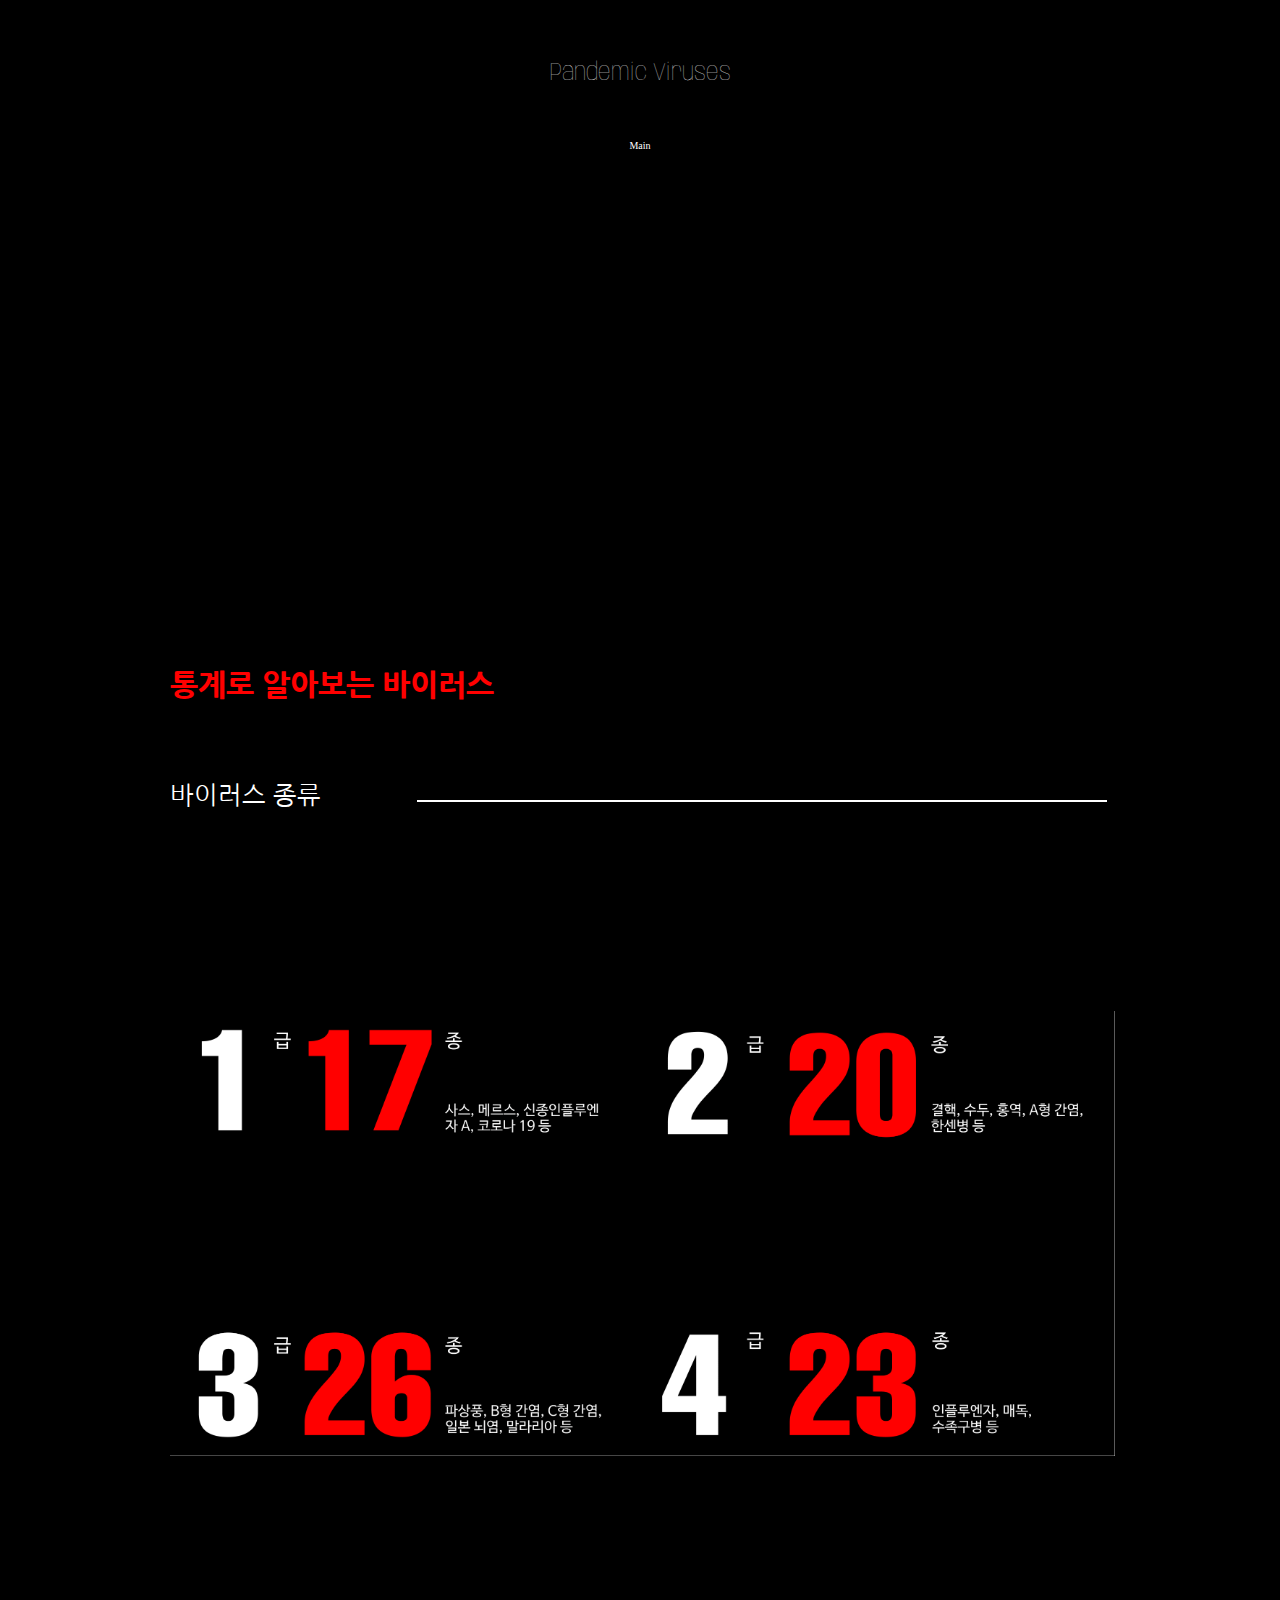
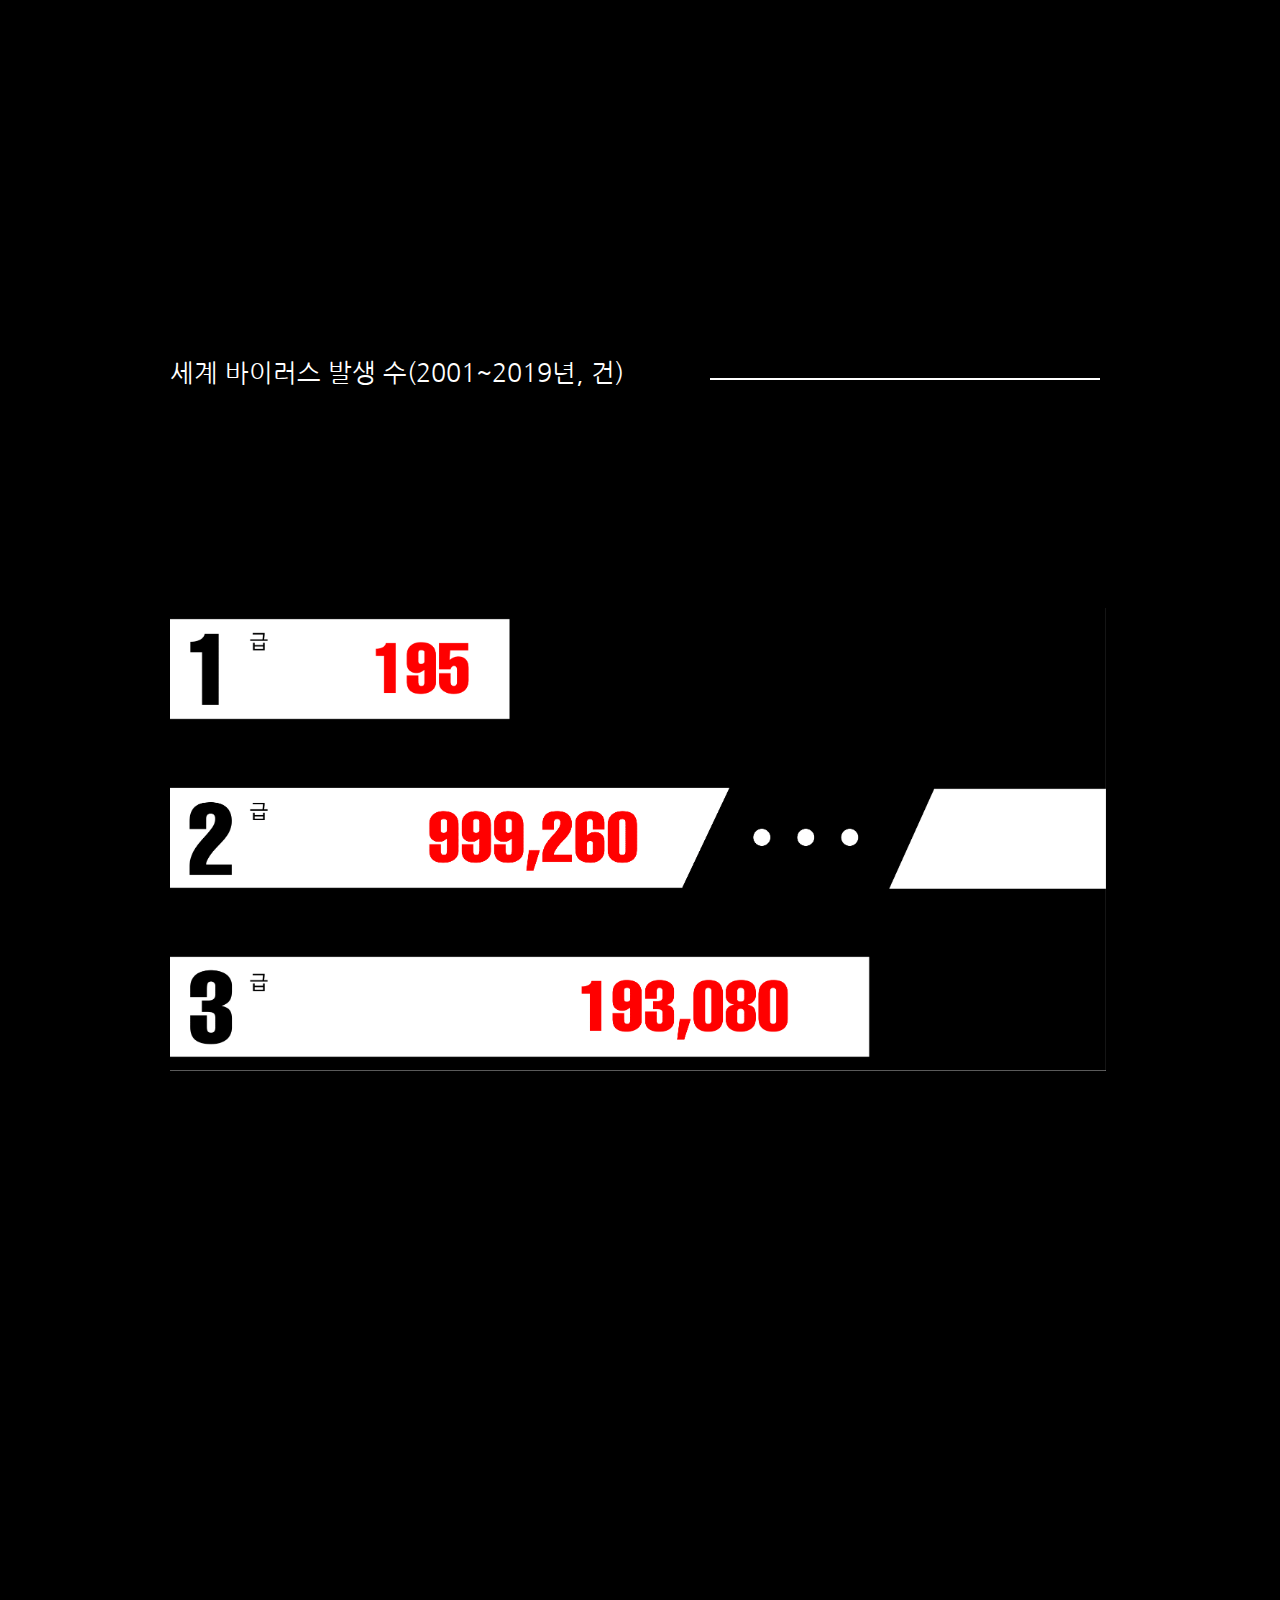
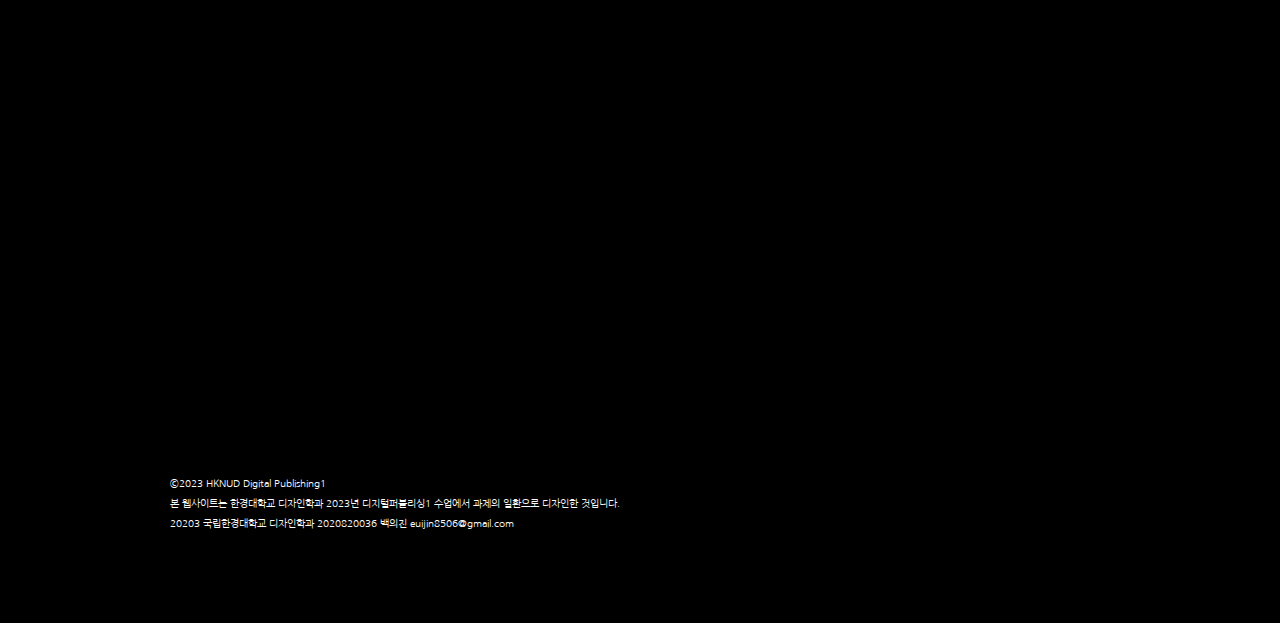
<file: page2.html>
<!DOCTYPE html>
<html lang="en">
<head>
    <meta charset="UTF-8">
    <meta http-equiv="X-UA-Compatible" content="IE=edge">
    <meta name="viewport" content="width=device-width, initial-scale=1.0">
    <title>Victims</title>
    <link rel="stylesheet" href="page2style.css">
    <script src="script.js" defer></script>
</head>
<body>
    <div id="containerBox">
        <div class="row topMargin"></div>
        <div class="row">
            <div class="col12 viruses-of-pandemic">Pandemic Viruses</div>
        </div>

        <nav class="row">
            <ul class="menu-bar">
                <li class="menu-item"><a href="index.html">Main</a></li>
            </ul>
        </nav>
        <div class="h500"></div>

        <div class="row">
            <div class="col12 flexColumn">
                <div class="title02">
                    통계로 알아보는 바이러스
                </div>
                <div class="h80"></div>
                <div class="sub_title">
                    바이러스 종류
                    <img class="line" src="image/lineimage.png">
                </div>
                <div class="h200"></div>
                <img class="group1" src="image/number01.png">

                <div class="h500"></div>
                <div class="sub_title">
                    세계 바이러스 발생 수(2001~2019년, 건)
                    <img class="line2" src="image/lineimage.png">
                    <div class="h200"></div>
                </div>
                <div class="h50"></div>
                <img class="group2" src="image/number02.png">

                <div class="h700"></div>
                <div class="h300"></div>
            </div>
        </div>

        <footer class="row footer">
            <p class="copyright textKrBlack textAlignleft">
                ©2023 HKNUD Digital Publishing1
                <br>
                본 웹사이트는 한경대학교 디자인학과 2023년 디지털퍼블리싱1 수업에서 과제의 일환으로 디자인한 것입니다.
                <br>
                20203 국립한경대학교 디자인학과 2020820036 백의진 euijin8506@gmail.com
            </p>
        </footer>

    </div>
</body>
</html>
</file>
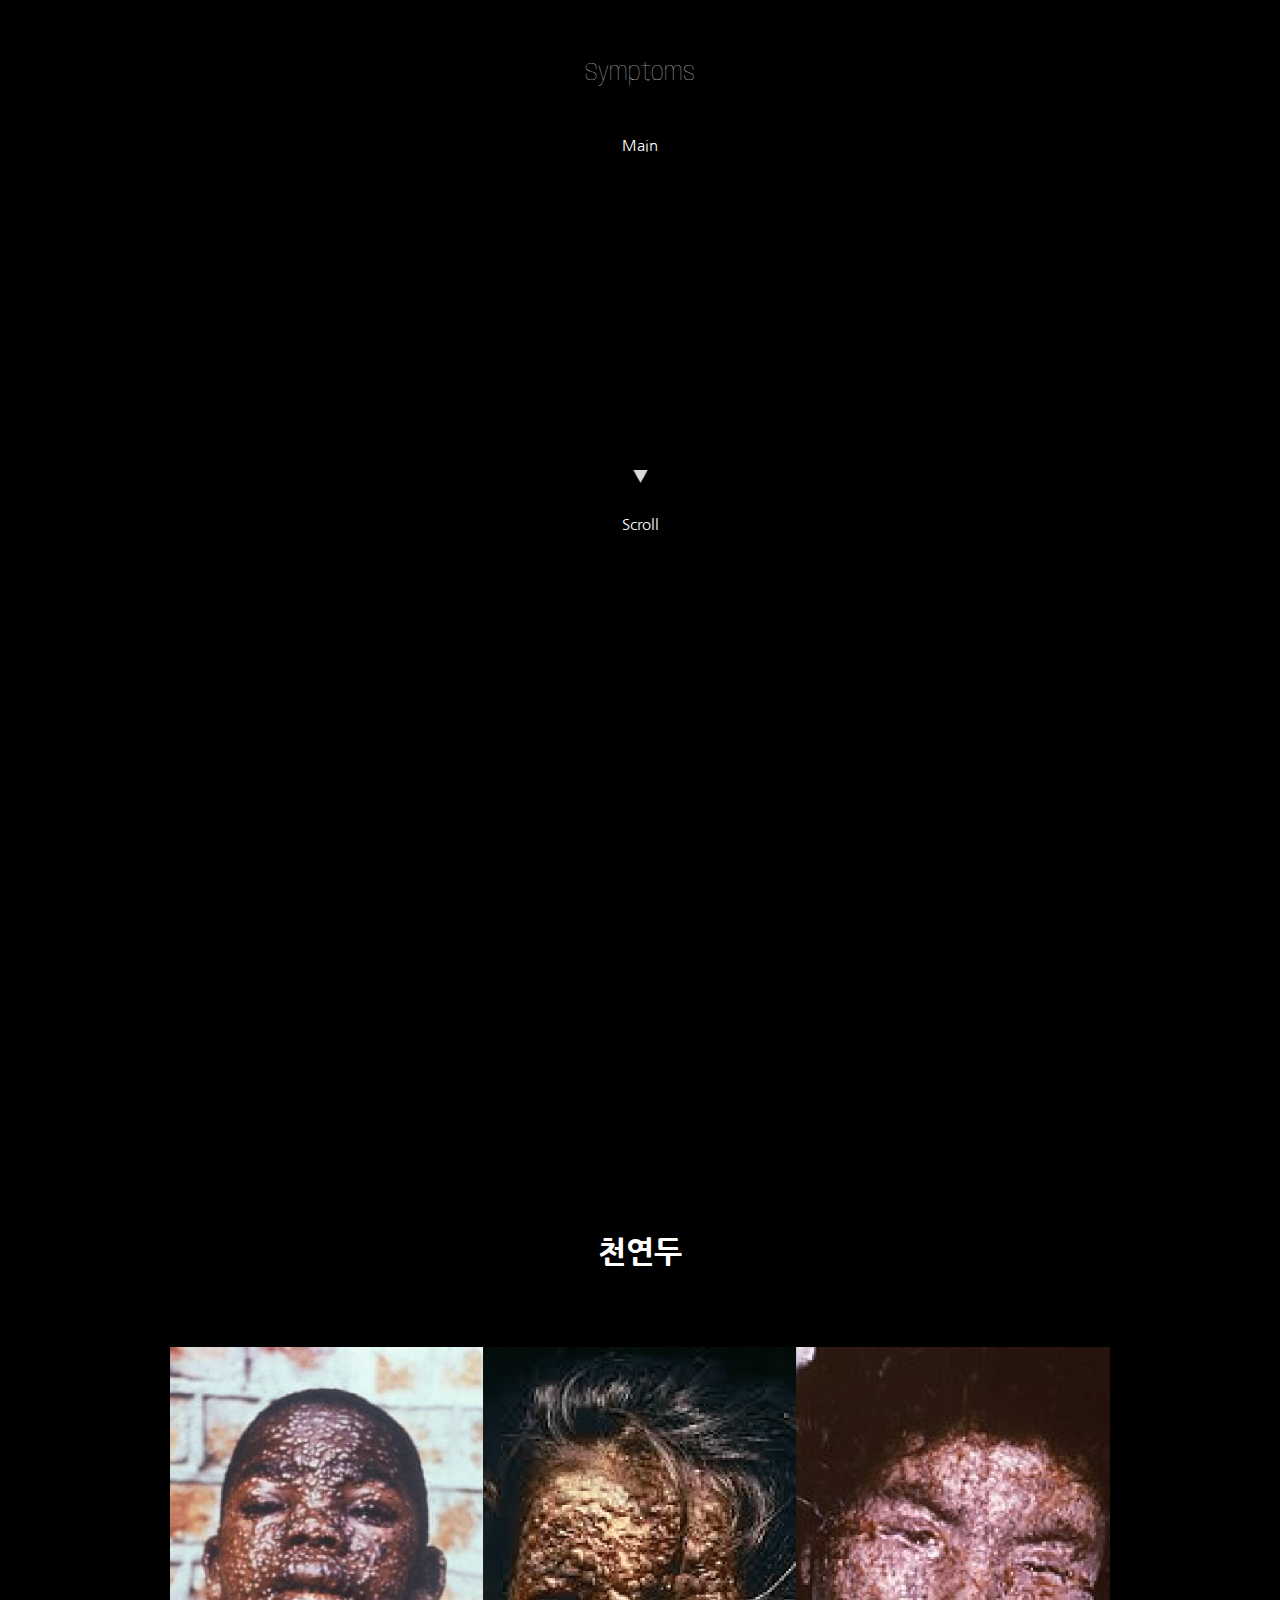
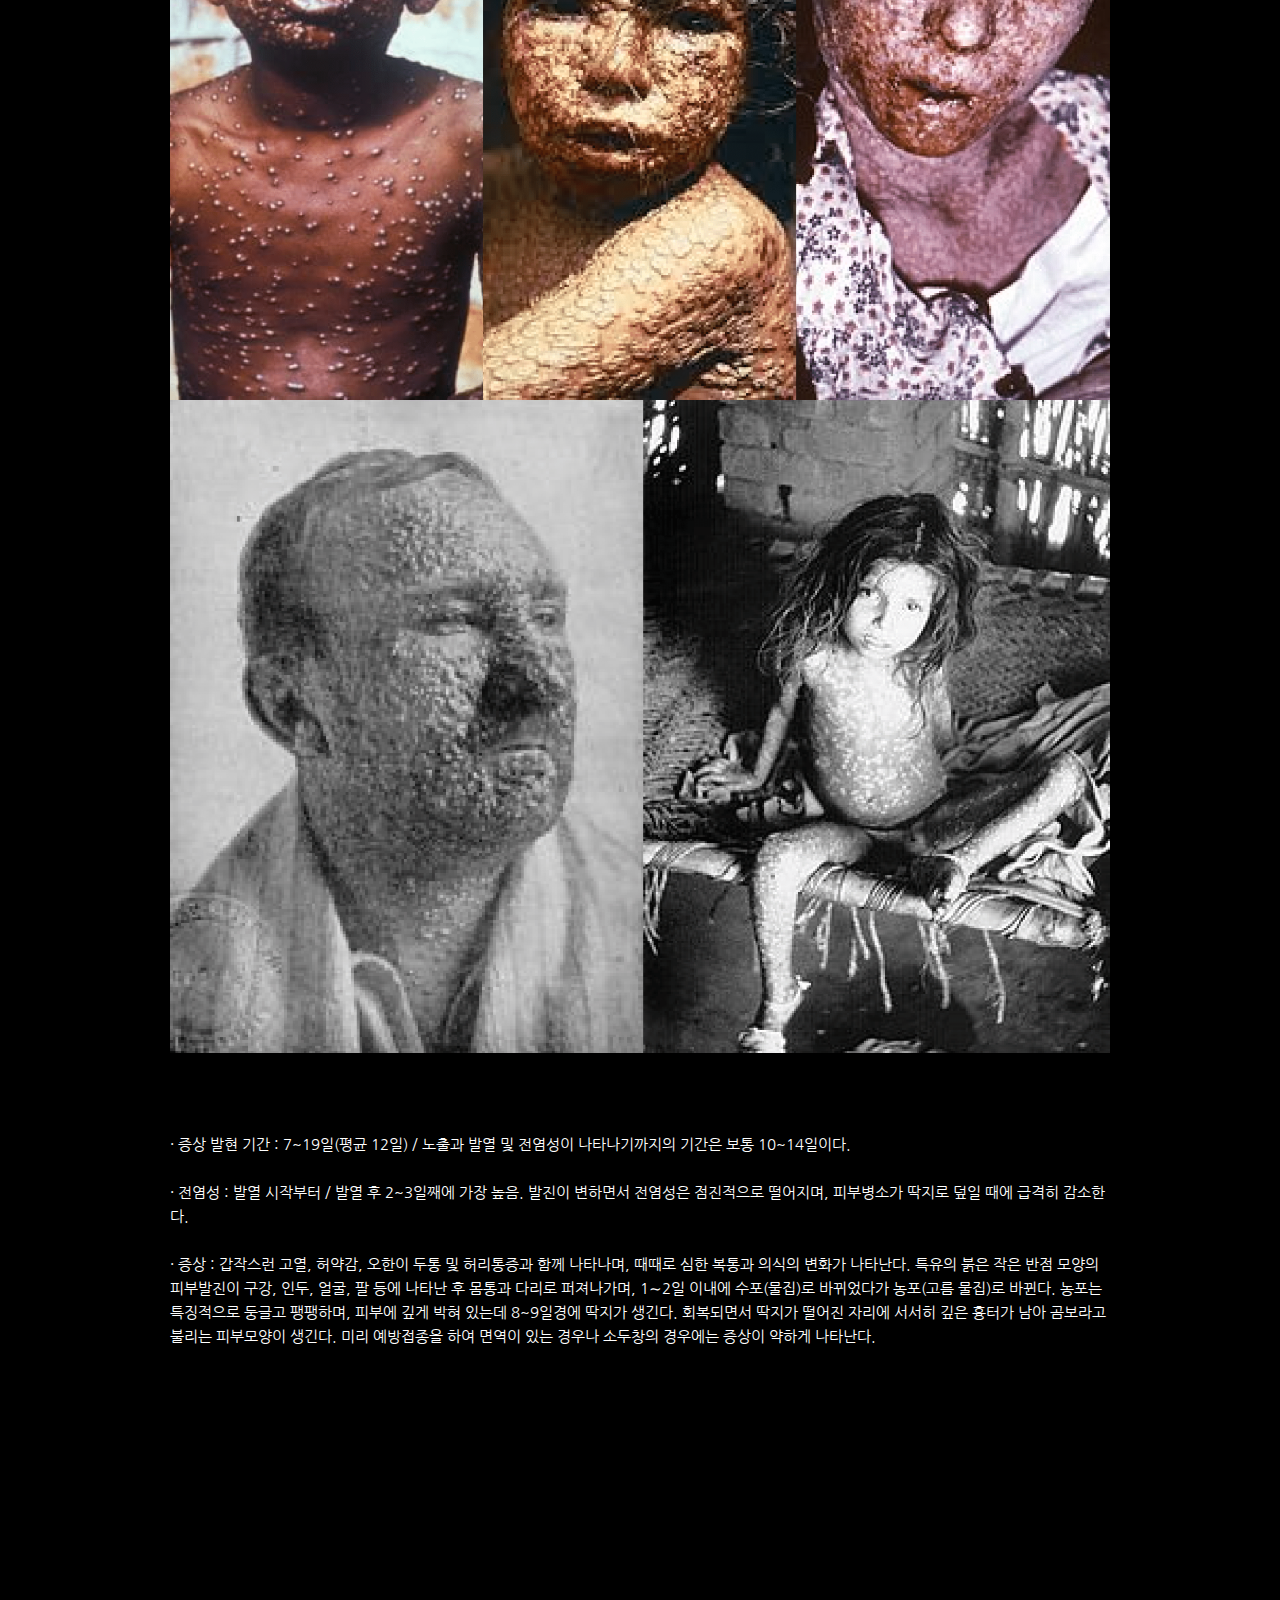
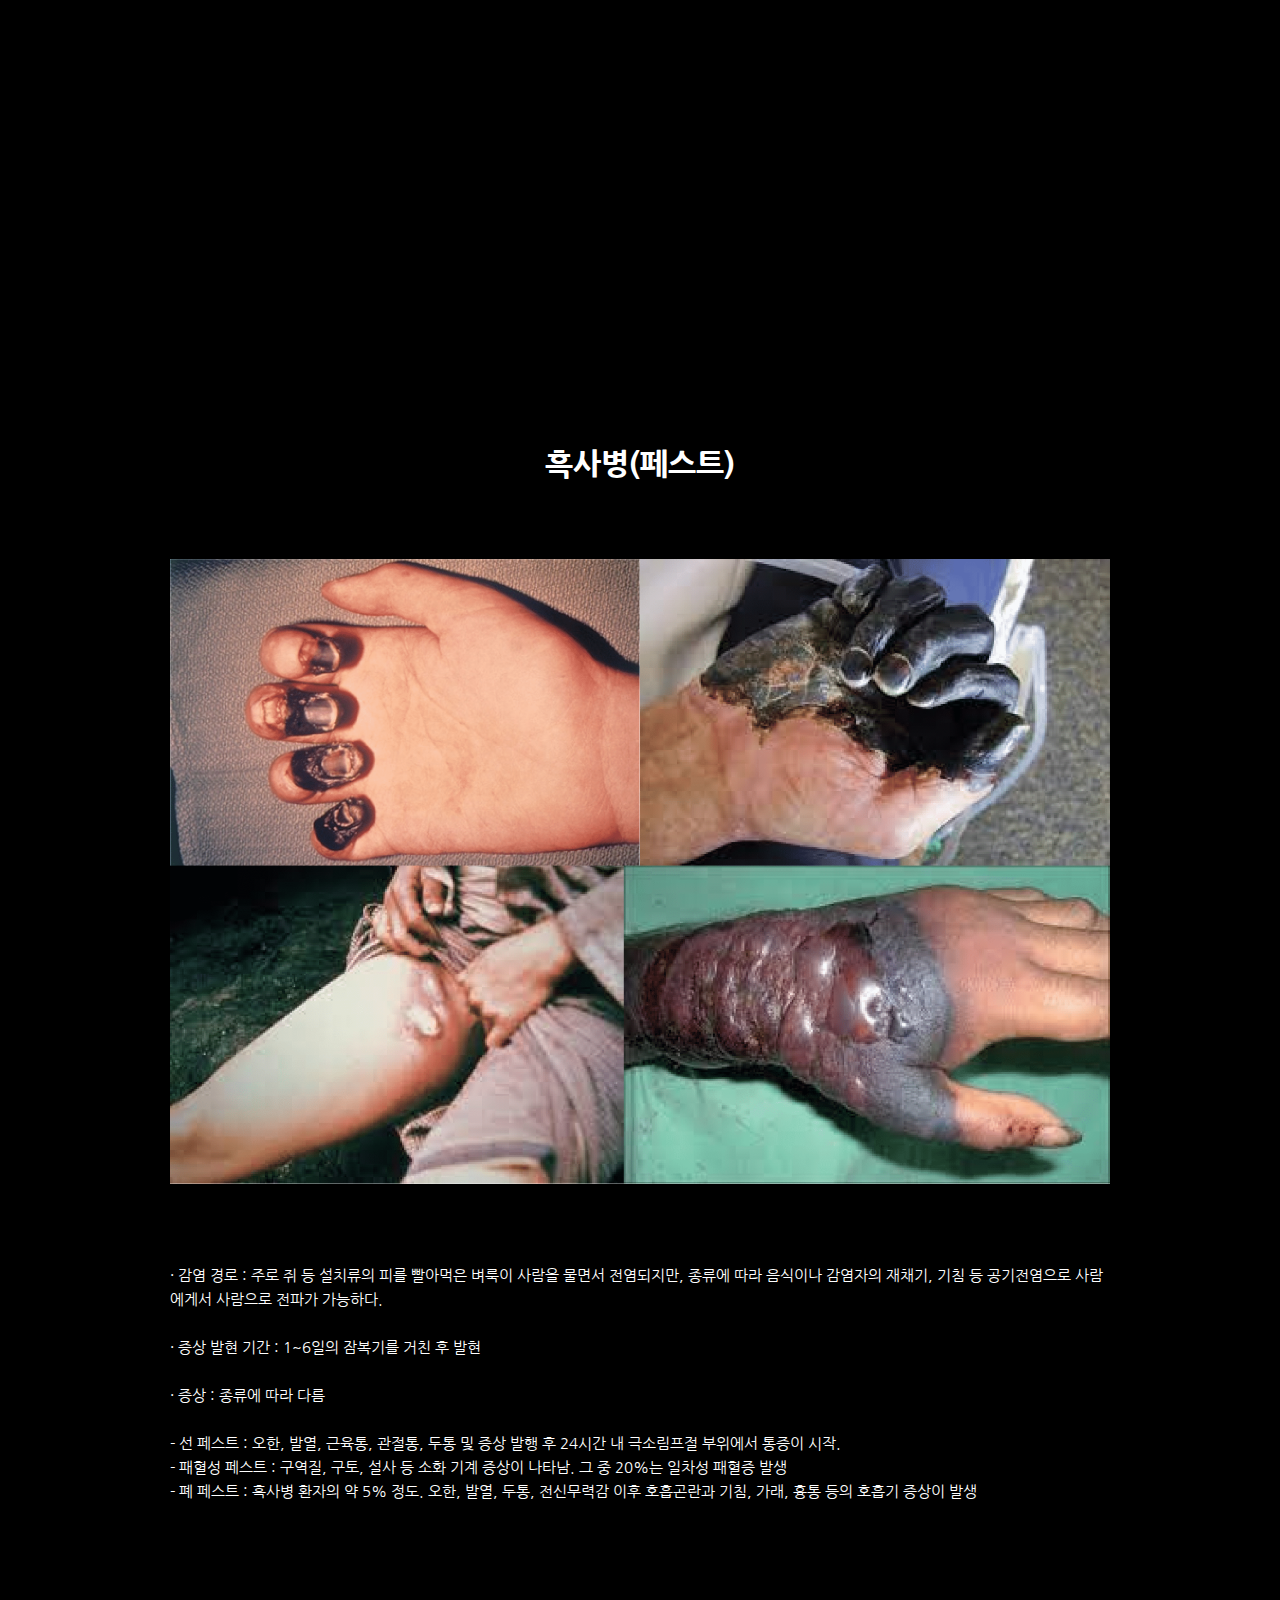
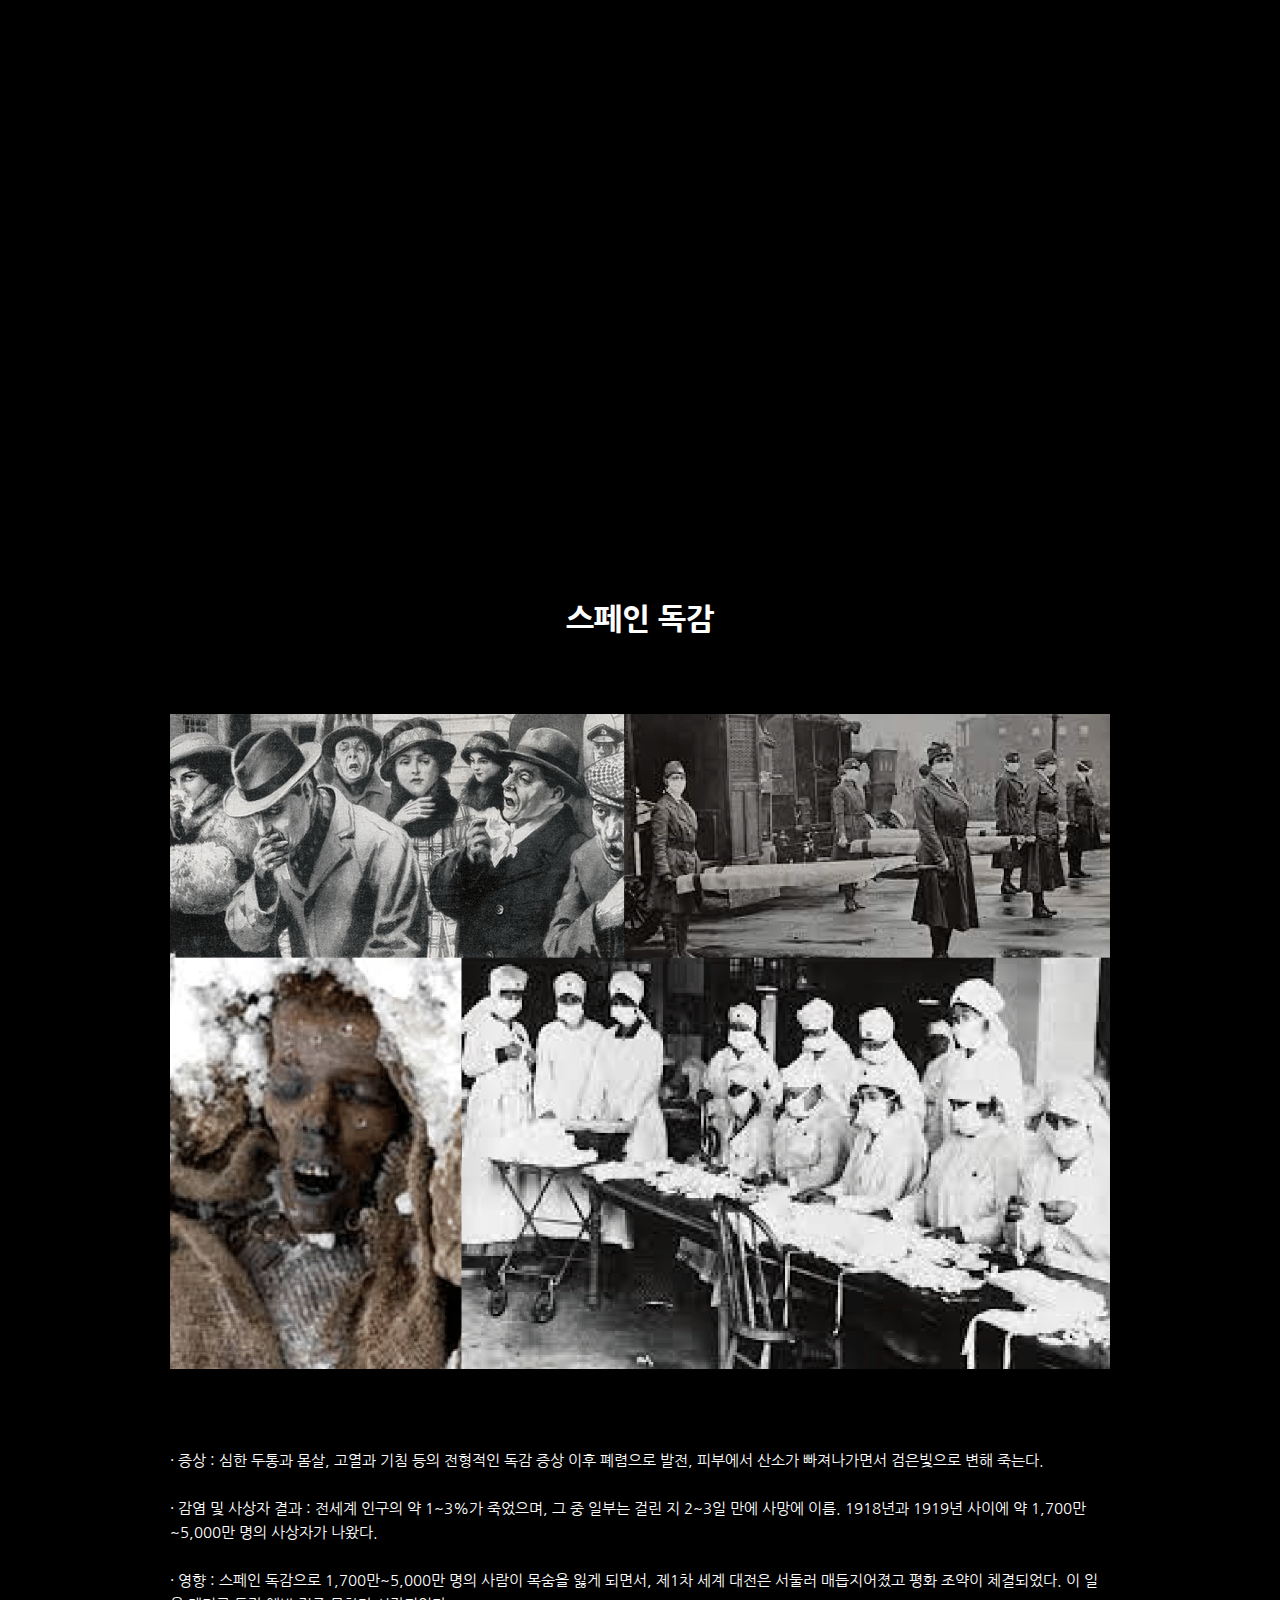
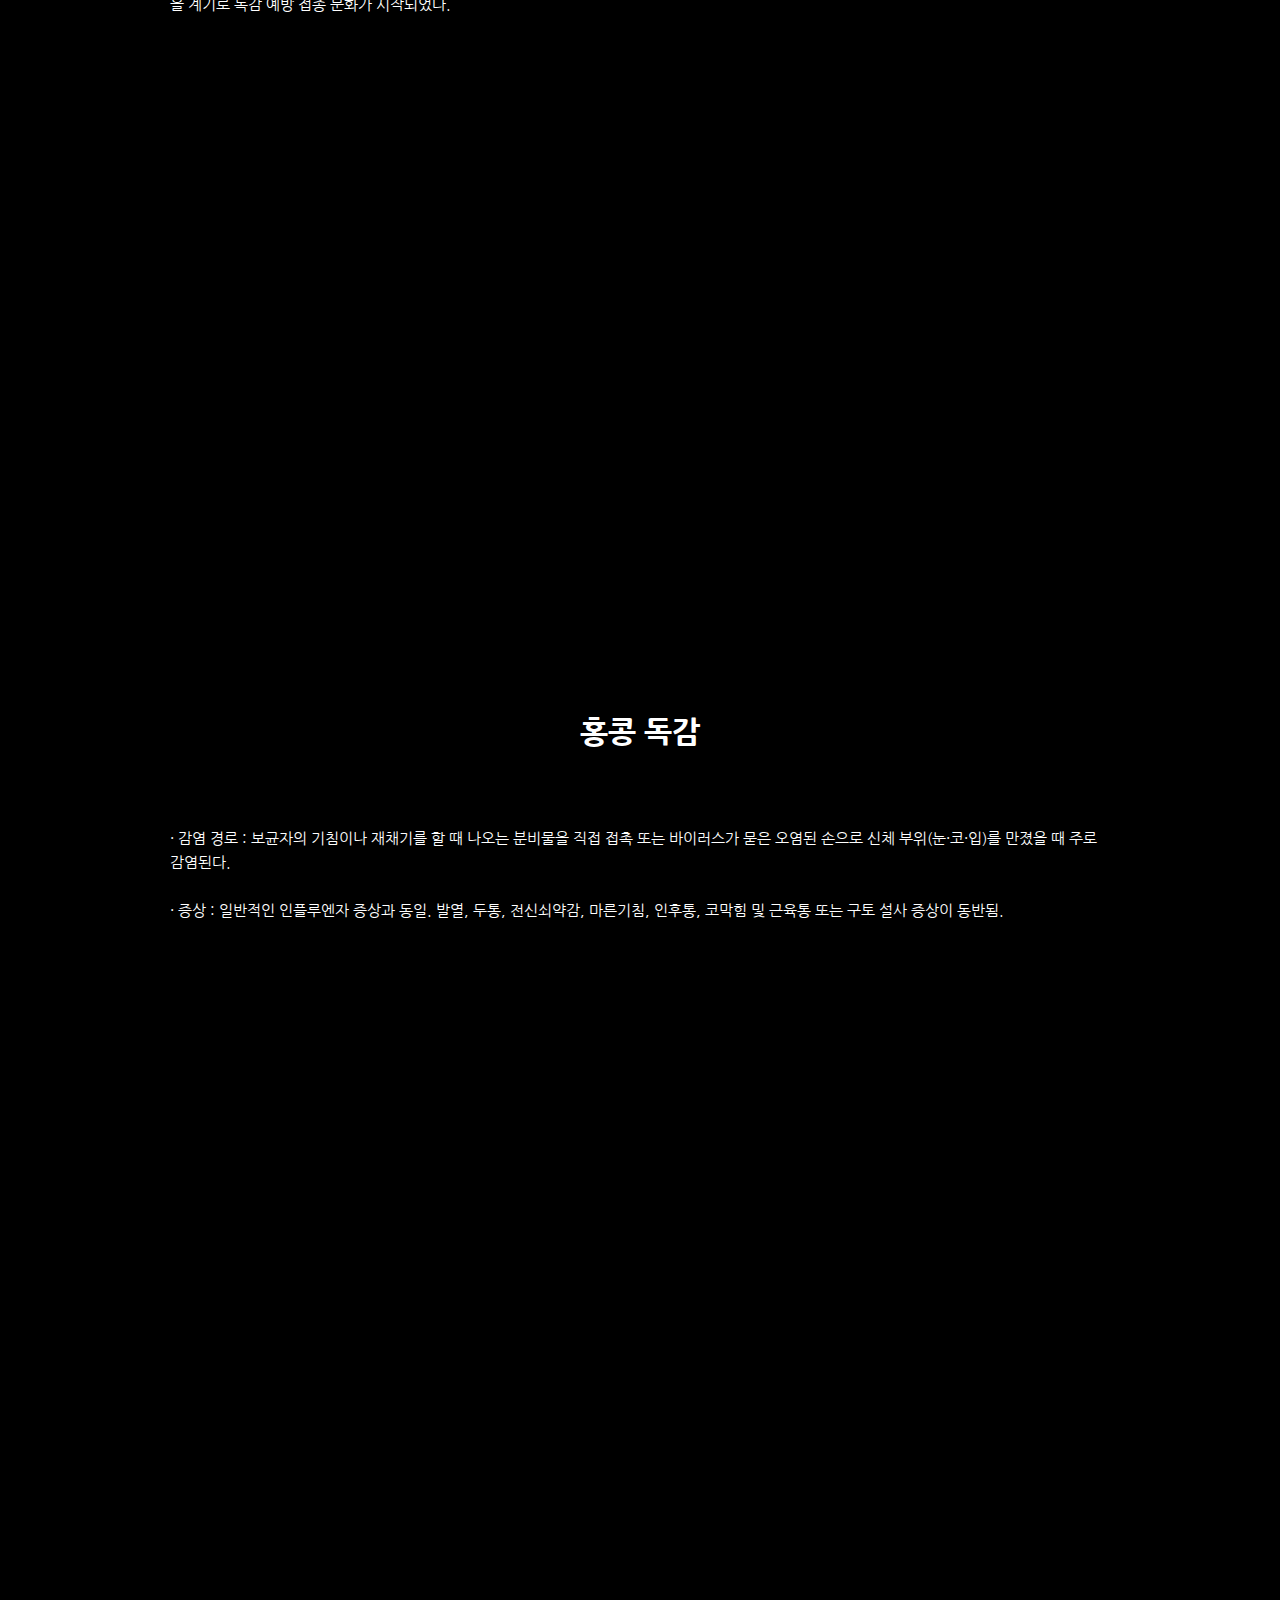
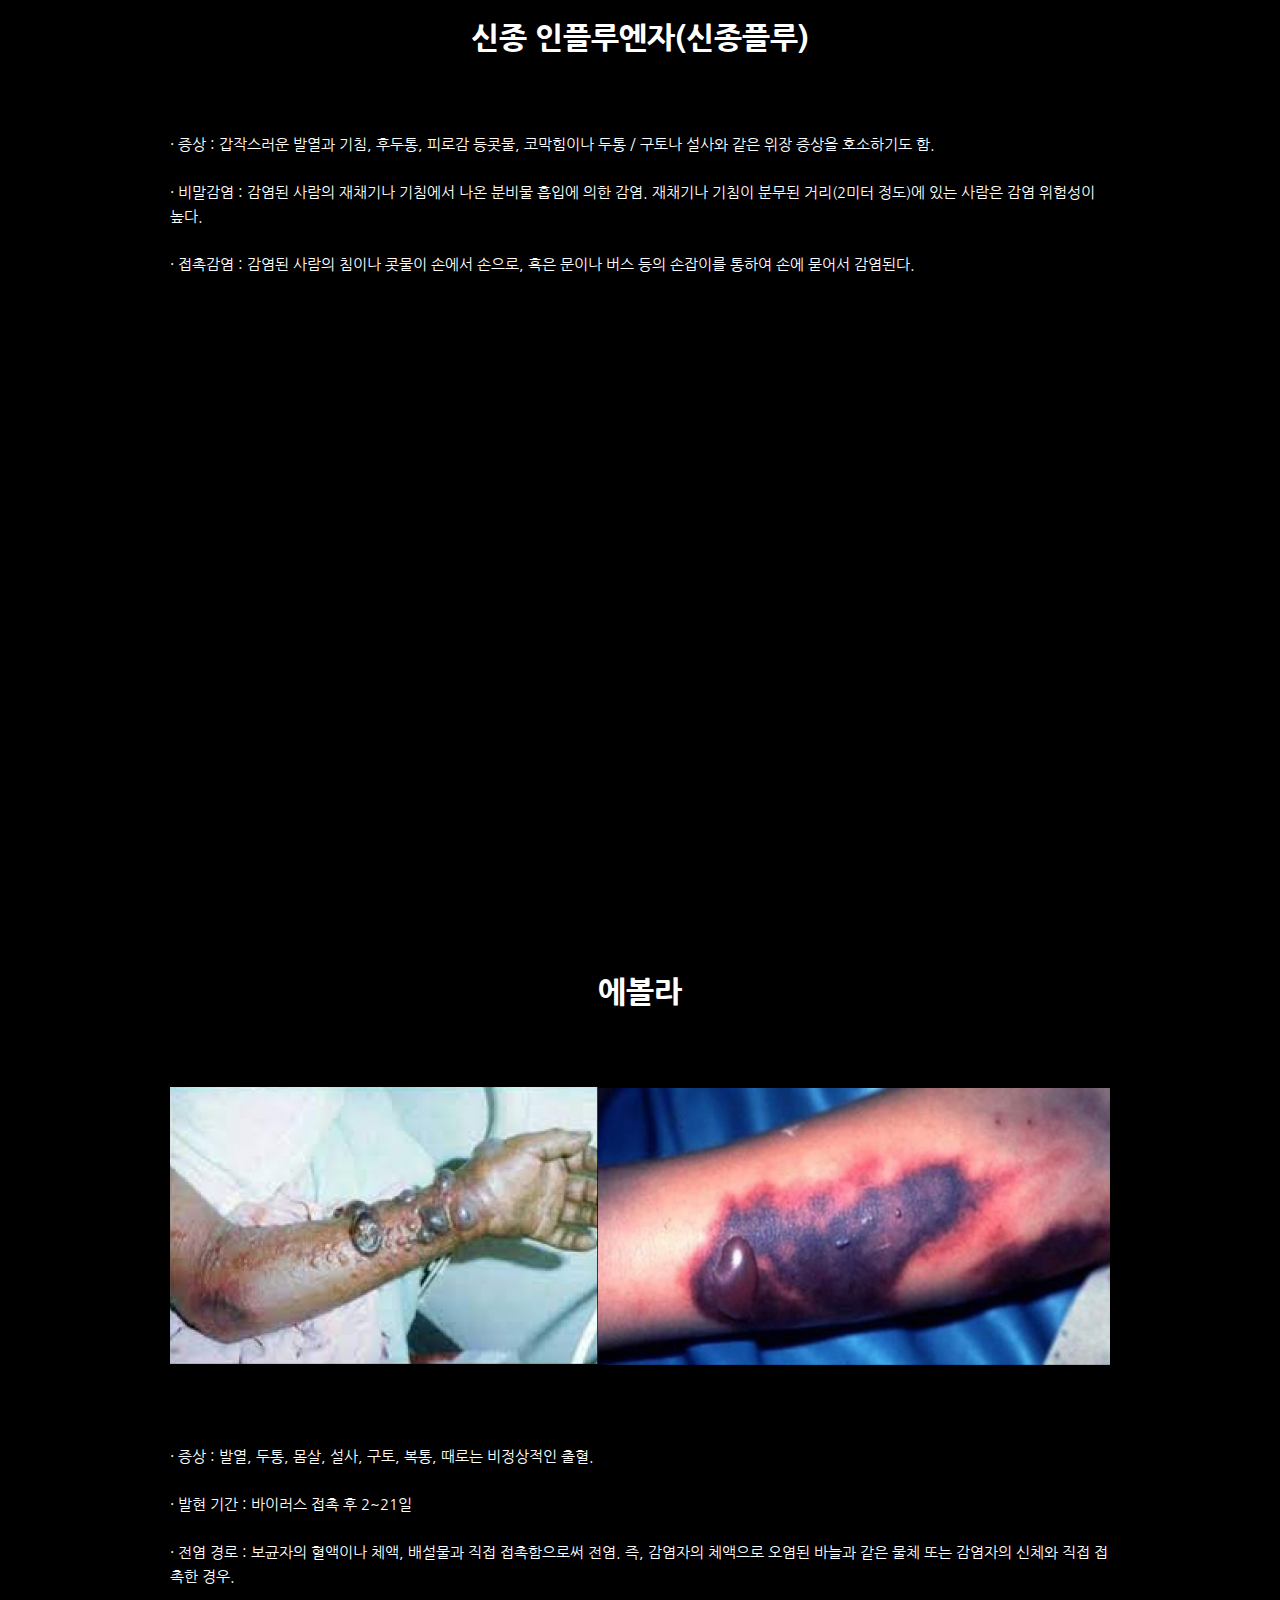
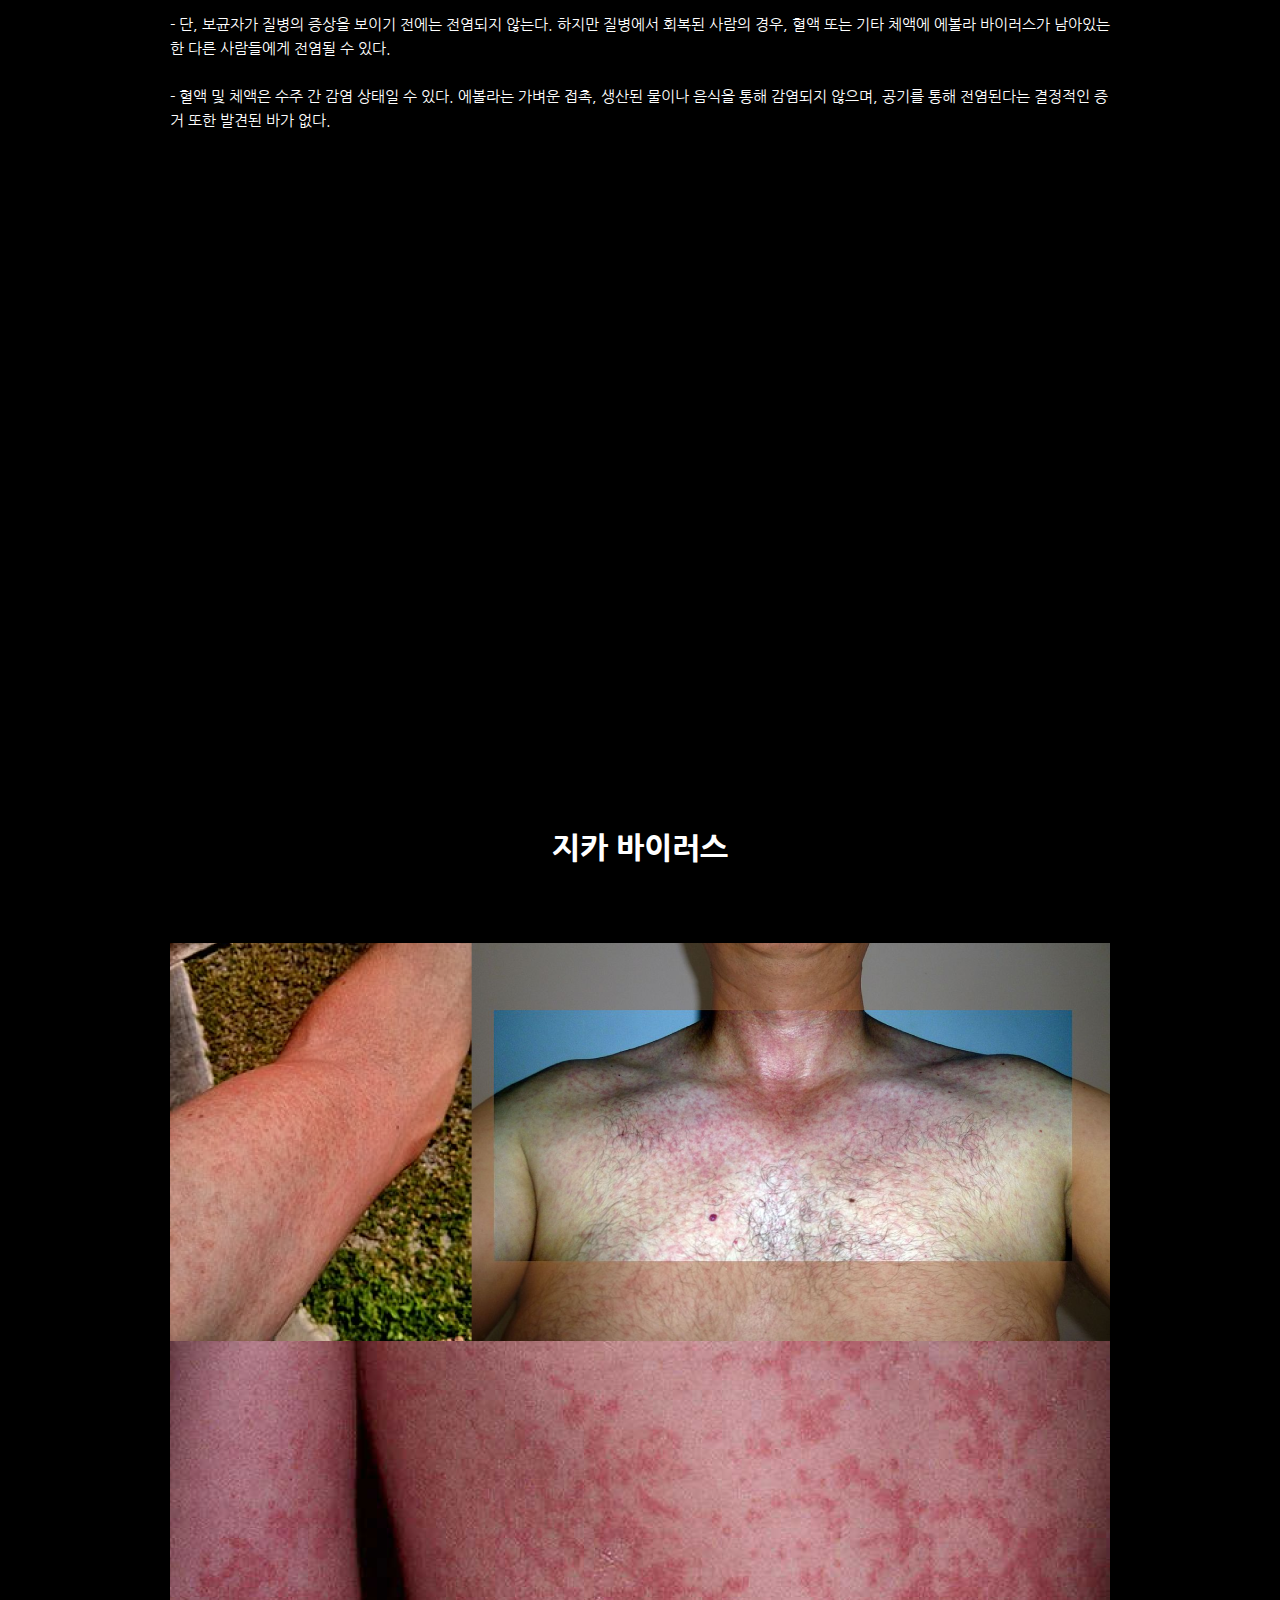
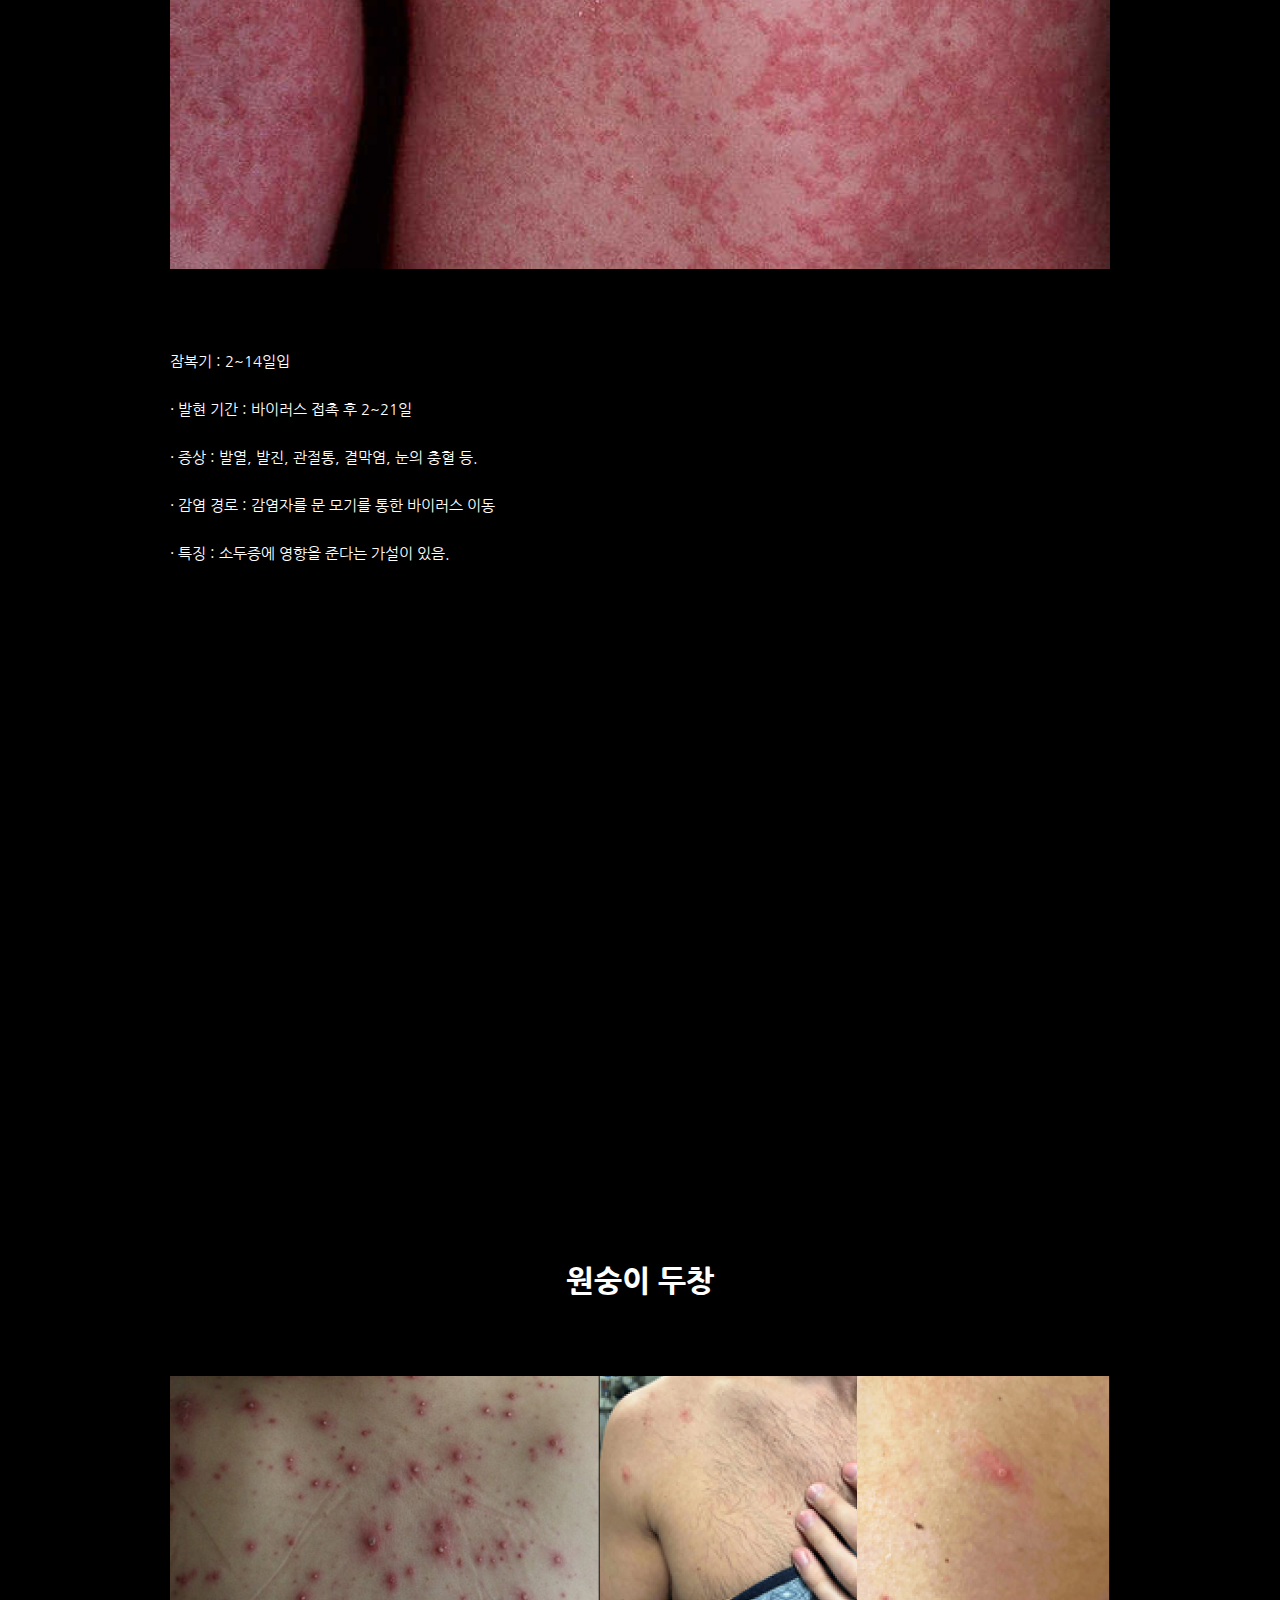
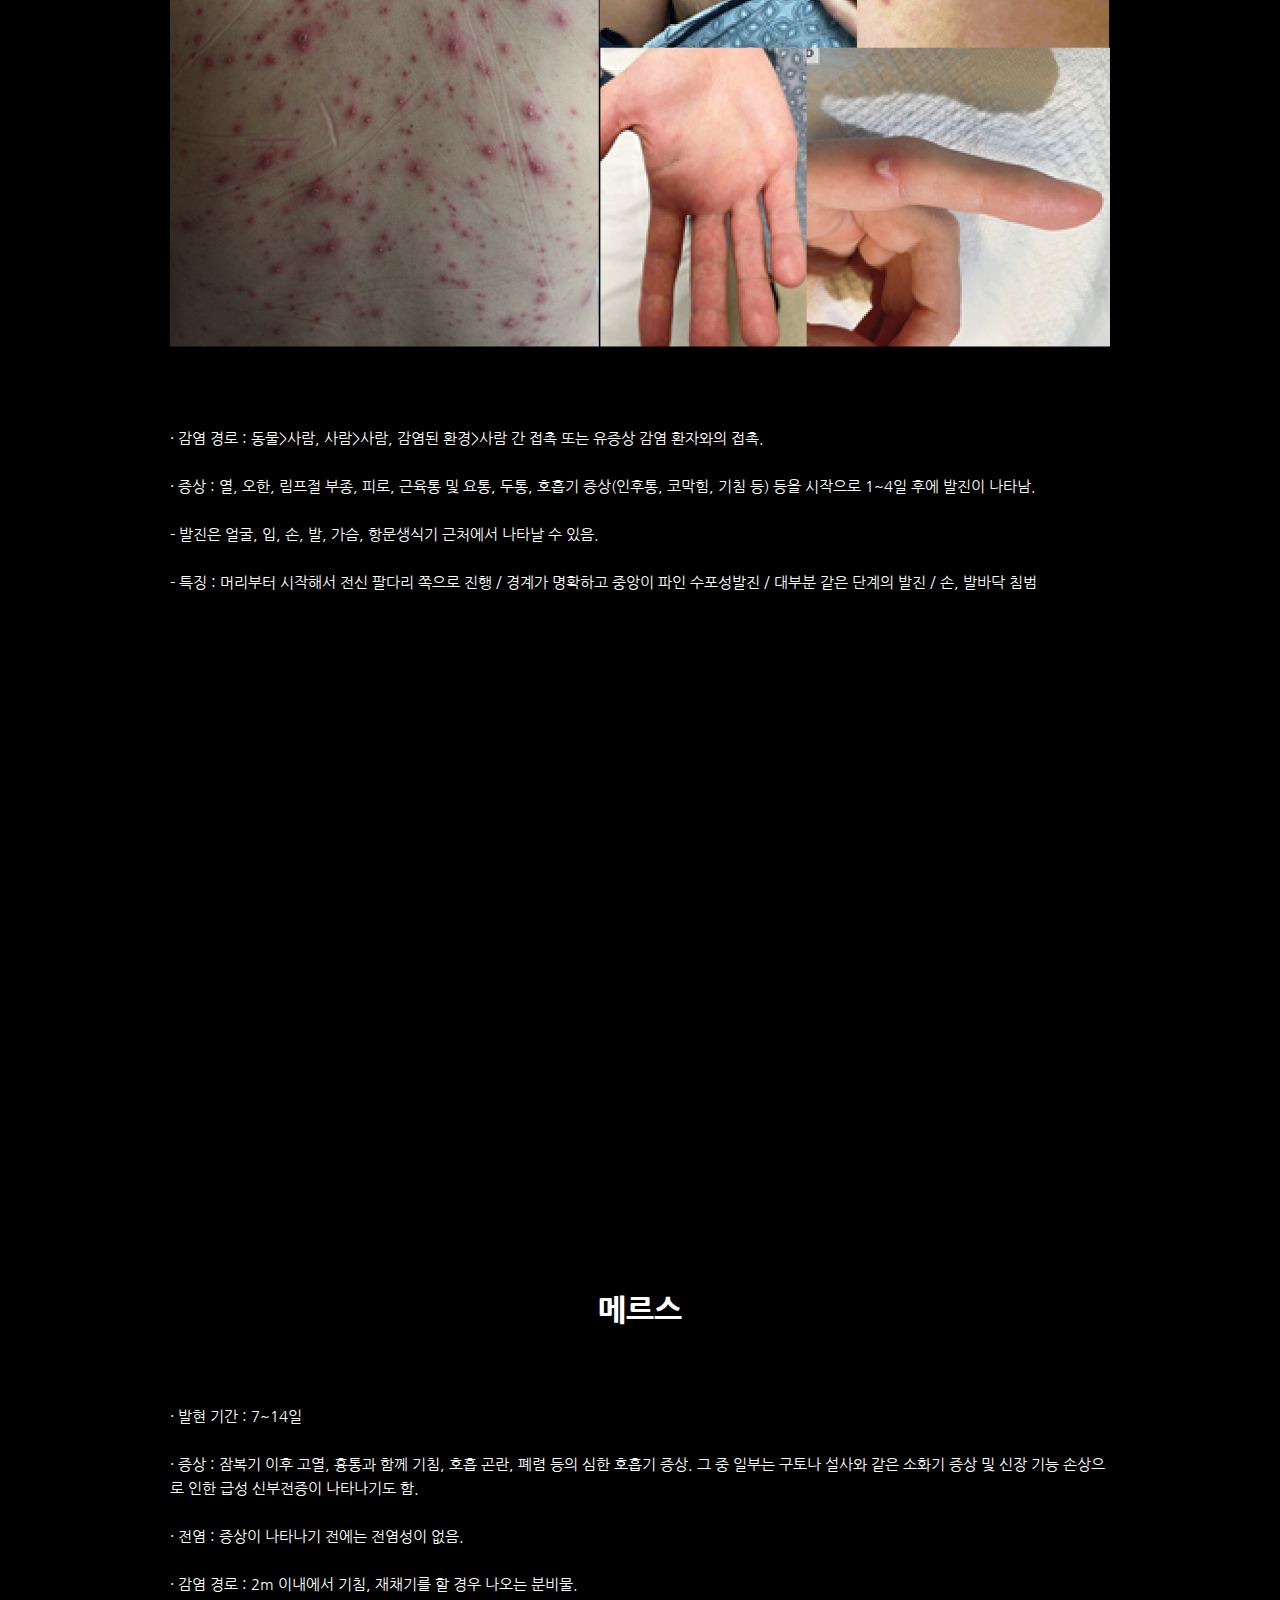
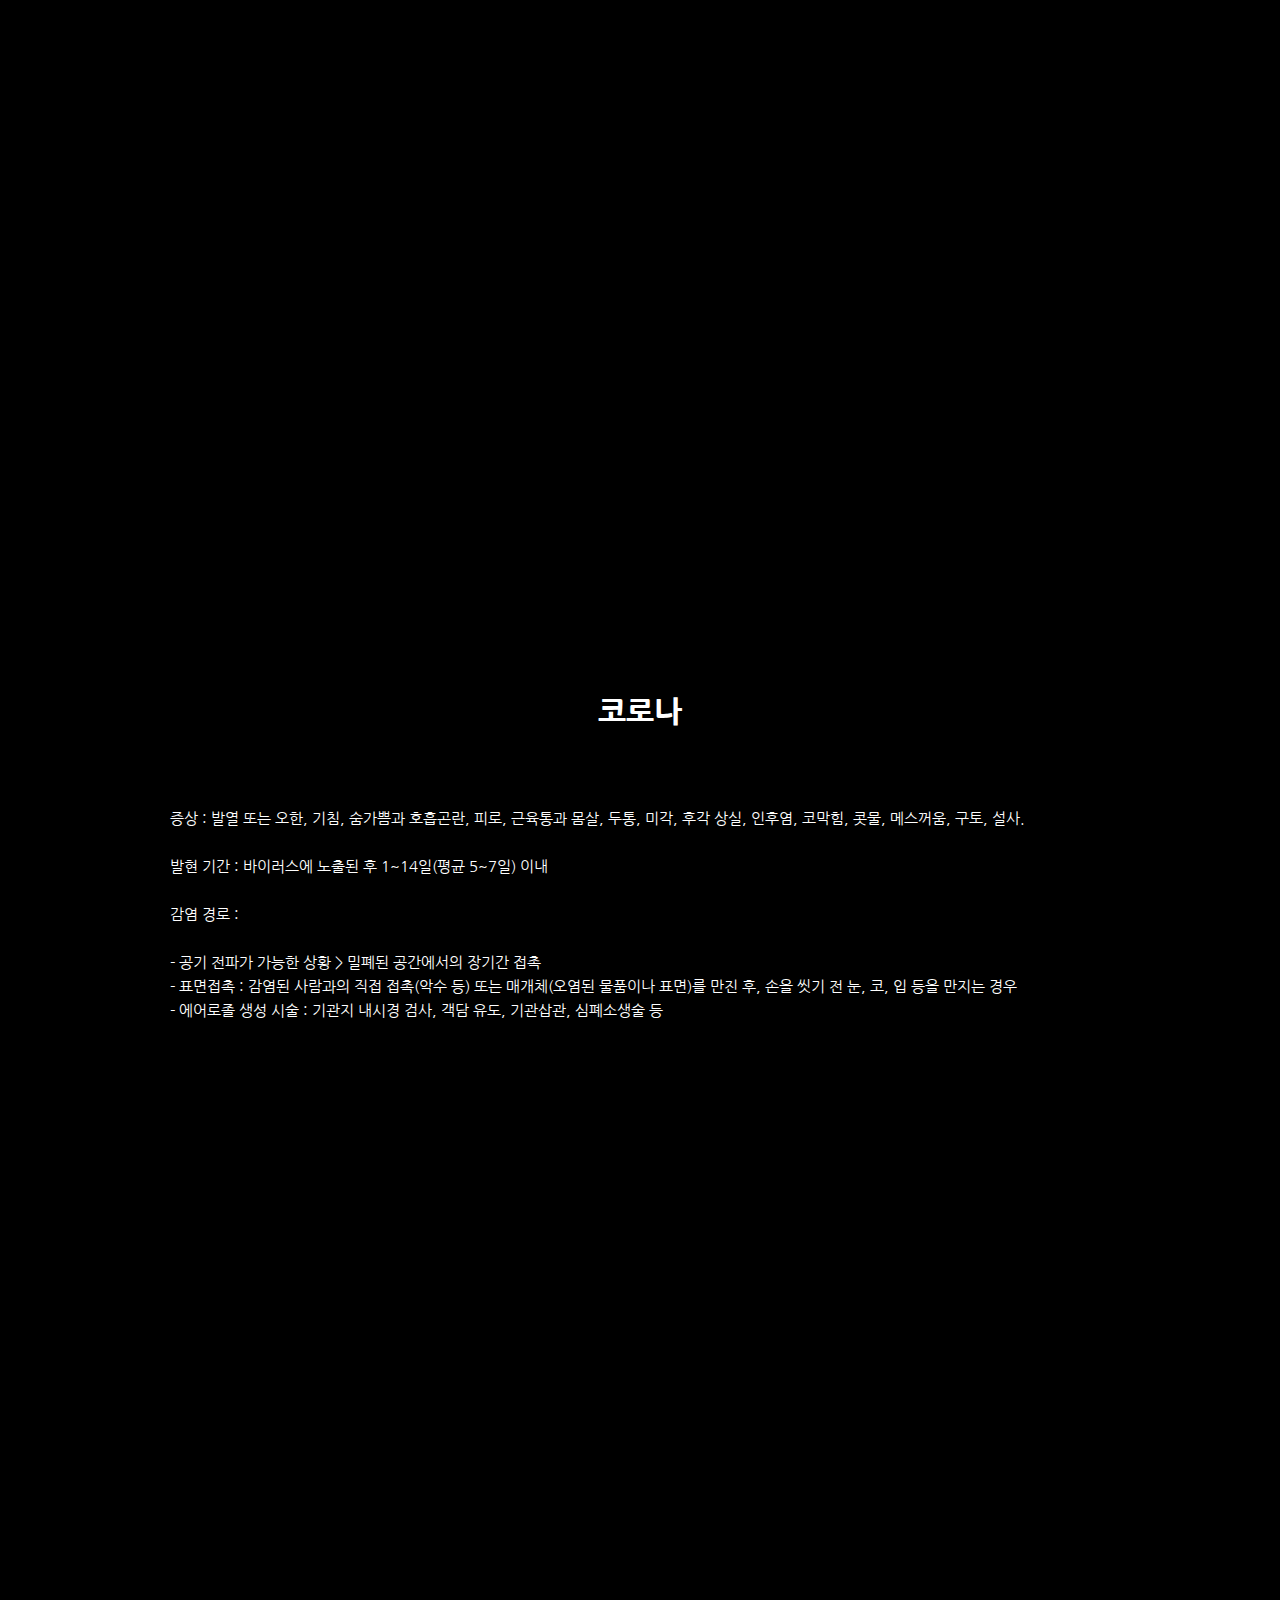
<file: page3.html>
<!DOCTYPE html>
<html lang="en">
<head>
    <meta charset="UTF-8">
    <meta name="viewport" content="width=device-width, initial-scale=1.0">
    <title>Symptoms</title>
    <link rel="stylesheet" href="page3style.css">
    <script src="script.js" defer></script>
</head>
<body>
    <div id="containerBox">
        <div class="row topMargin"></div>
        <div class="row">
            <div class="col12 viruses-of-pandemic">Symptoms</div>
        </div>

        <nav class="row">
            <ul class="menu-bar">
                <li class="menu-item"><a href="index.html" class="menu-link">Main</a></li>
            </ul>
        </nav>
        <div class="h300"></div>

        <div class="col12 flexColumn">
            <img class="Tri" src="image/Polygon 1.png">
            <div class="h30"></div>
            <div class="textKr_viruse textAlignCenter">
                Scroll
            </div>
        </div>

        <div class="h700"></div>

        <div class="row">
            <div class="col12 flexColumn">
                <div class="title01">
                    천연두
                </div>
                <div class="h80"></div>
                <img class="viruse1" src="image/Group 24.png">
                <div class="h80"></div>
                <p class="textKr_viruse textAlignleft">
                    · 증상 발현 기간 : 7~19일(평균 12일) / 노출과 발열 및 전염성이 나타나기까지의 기간은 보통 10~14일이다.
                    <br>
                    <br>
                    · 전염성 : 발열 시작부터 / 발열 후 2~3일째에 가장 높음. 발진이 변하면서 전염성은 점진적으로 떨어지며, 피부병소가 딱지로 덮일 때에 급격히 감소한다.
                    <br>
                    <br>
                    · 증상 : 갑작스런 고열, 허약감, 오한이 두통 및 허리통증과 함께 나타나며, 때때로 심한 복통과 의식의 변화가 나타난다. 특유의 붉은 작은 반점 모양의 피부발진이 구강, 인두, 얼굴, 팔 등에 나타난 후 몸통과 다리로 퍼져나가며, 1∼2일 이내에 수포(물집)로 바뀌었다가 농포(고름 물집)로 바뀐다. 농포는 특징적으로 둥글고 팽팽하며, 피부에 깊게 박혀 있는데 8~9일경에 딱지가 생긴다. 회복되면서 딱지가 떨어진 자리에 서서히 깊은 흉터가 남아 곰보라고 불리는 피부모양이 생긴다. 미리 예방접종을 하여 면역이 있는 경우나 소두창의 경우에는 증상이 약하게 나타난다.
                </p>
                <div class="h700"></div>

                <div class="title01">
                    흑사병(페스트)
                </div>
                <div class="h80"></div>
                <img class="viruse1" src="image/Group 28.png">
                <div class="h80"></div>
                <p class="textKr_viruse textAlignleft">
                    · 감염 경로 : 주로 쥐 등 설치류의 피를 빨아먹은 벼룩이 사람을 물면서 전염되지만, 종류에 따라 음식이나 감염자의 재채기, 기침 등 공기전염으로 사람에게서 사람으로 전파가 가능하다.
                    <br>
                    <br>
                    · 증상 발현 기간 : 1~6일의 잠복기를 거친 후 발현
                    <br>
                    <br>
                    · 증상 : 종류에 따라 다름
                    <br>
                    <br>
                    - 선 페스트 : 오한, 발열, 근육통, 관절통, 두통 및 증상 발행 후 24시간 내 극소림프절 부위에서 통증이 시작.
                    <br>
                    - 패혈성 페스트 : 구역질, 구토, 설사 등 소화 기계 증상이 나타남. 그 중 20%는 일차성 패혈증 발생
                    <br>
                    - 폐 페스트 : 흑사병 환자의 약 5% 정도. 오한, 발열, 두통, 전신무력감 이후 호흡곤란과 기침, 가래, 흉통 등의 호흡기 증상이 발생
                </p>
                <div class="h700"></div>

                <div class="title01">
                    스페인 독감
                </div>
                <div class="h80"></div>
                <img class="viruse1" src="image/Group 31.png">
                <div class="h80"></div>
                <p class="textKr_viruse textAlignleft">
                    · 증상 : 심한 두통과 몸살, 고열과 기침 등의 전형적인 독감 증상 이후 폐렴으로 발전, 피부에서 산소가 빠져나가면서 검은빛으로 변해 죽는다.                    
                    <br>
                    <br>
                    · 감염 및 사상자 결과 : 전세계 인구의 약 1~3%가 죽었으며, 그 중 일부는 걸린 지 2~3일 만에 사망에 이름. 1918년과 1919년 사이에 약 1,700만~5,000만 명의 사상자가 나왔다.                    
                    <br>
                    <br>
                    · 영향 : 스페인 독감으로 1,700만~5,000만 명의 사람이 목숨을 잃게 되면서, 제1차 세계 대전은 서둘러 매듭지어졌고 평화 조약이 체결되었다. 이 일을 계기로 독감 예방 접종 문화가 시작되었다.                   
                </p>
                <div class="h700"></div>

                <div class="title01">
                    홍콩 독감
                </div>
                <div class="h80"></div>
                <p class="textKr_viruse textAlignleft">
                    · 감염 경로 : 보균자의 기침이나 재채기를 할 때 나오는 분비물을 직접 접촉 또는 바이러스가 묻은 오염된 손으로 신체 부위(눈·코·입)를 만졌을 때 주로 감염된다.
                    <br>
                    <br>
                    · 증상 : 일반적인 인플루엔자 증상과 동일. 발열, 두통, 전신쇠약감, 마른기침, 인후통, 코막힘 및 근육통 또는 구토 설사 증상이 동반됨.                    
                    </p>
                <div class="h700"></div>

                <div class="title01">
                    신종 인플루엔자(신종플루)
                </div>
                <div class="h80"></div>
                <p class="textKr_viruse textAlignleft">
                    · 증상 : 갑작스러운 발열과 기침, 후두통, 피로감 등콧물, 코막힘이나 두통 / 구토나 설사와 같은 위장 증상을 호소하기도 함.
                    <br>
                    <br>
                    · 비말감염 : 감염된 사람의 재채기나 기침에서 나온 분비물 흡입에 의한 감염. 재채기나 기침이 분무된 거리(2미터 정도)에 있는 사람은 감염 위험성이 높다.
                    <br>
                    <br>
                    · 접촉감염 : 감염된 사람의 침이나 콧물이 손에서 손으로, 혹은 문이나 버스 등의 손잡이를 통하여 손에 묻어서 감염된다.
                </p>
                <div class="h700"></div>

                <div class="title01">
                    에볼라
                </div>
                <div class="h80"></div>
                <img class="viruse1" src="image/Group 32.png">
                <div class="h80"></div>
                <p class="textKr_viruse textAlignleft">
                    · 증상 : 발열, 두통, 몸살, 설사, 구토, 복통, 때로는 비정상적인 출혈.
                    <br>
                    <br>
                    · 발현 기간 : 바이러스 접촉 후 2~21일
                    <br>
                    <br>
                    · 전염 경로 : 보균자의 혈액이나 체액, 배설물과 직접 접촉함으로써 전염. 즉, 감염자의 체액으로 오염된 바늘과 같은 물체 또는 감염자의 신체와 직접 접촉한 경우.
                    <br>
                    <br>
                    - 단, 보균자가 질병의 증상을 보이기 전에는 전염되지 않는다. 하지만 질병에서 회복된 사람의 경우, 혈액 또는 기타 체액에 에볼라 바이러스가 남아있는 한 다른 사람들에게 전염될 수 있다.
                    <br>
                    <br>
                    - 혈액 및 체액은 수주 간 감염 상태일 수 있다. 에볼라는 가벼운 접촉, 생산된 물이나 음식을 통해 감염되지 않으며, 공기를 통해 전염된다는 결정적인 증거 또한 발견된 바가 없다.
                </p>
                <div class="h700"></div>

                <div class="title01">
                    지카 바이러스
                </div>
                <div class="h80"></div>
                <img class="viruse1" src="image/Group 34.png">
                <div class="h80"></div>
                <p class="textKr_viruse textAlignleft">
                    잠복기 : 2~14일입
                    <br>
                    <br>
                    · 발현 기간 : 바이러스 접촉 후 2~21일
                    <br>
                    <br>
                    · 증상 : 발열, 발진, 관절통, 결막염, 눈의 충혈 등.
                    <br>
                    <br>
                    · 감염 경로 : 감염자를 문 모기를 통한 바이러스 이동
                    <br>
                    <br>
                    · 특징 : 소두증에 영향을 준다는 가설이 있음.
                </p>
                <div class="h700"></div>

                <div class="title01">
                    원숭이 두창
                </div>
                <div class="h80"></div>
                <img class="viruse1" src="image/Group 38.png">
                <div class="h80"></div>
                <p class="textKr_viruse textAlignleft">
                    · 감염 경로 : 동물>사람, 사람>사람, 감염된 환경>사람 간 접촉 또는 유증상 감염 환자와의 접촉.
                    <br>
                    <br>
                    · 증상 : 열, 오한, 림프절 부종, 피로, 근육통 및 요통, 두통, 호흡기 증상(인후통, 코막힘, 기침 등) 등을 시작으로 1~4일 후에 발진이 나타남.
                    <br>
                    <br>
                    - 발진은 얼굴, 입, 손, 발, 가슴, 항문생식기 근처에서 나타날 수 있음.
                    <br>
                    <br>
                    - 특징 : 머리부터 시작해서 전신 팔다리 쪽으로 진행 / 경계가 명확하고 중앙이 파인 수포성발진 / 대부분 같은 단계의 발진 / 손, 발바닥 침범
                </p>
                <div class="h700"></div>

                <div class="title01">
                    메르스
                </div>
                <div class="h80"></div>
                <p class="textKr_viruse textAlignleft">
                    · 발현 기간 : 7~14일
                    <br>
                    <br>
                    · 증상 : 잠복기 이후 고열, 흉통과 함께 기침, 호흡 곤란, 폐렴 등의 심한 호흡기 증상. 그 중 일부는 구토나 설사와 같은 소화기 증상 및 신장 기능 손상으로 인한 급성 신부전증이 나타나기도 함.
                    <br>
                    <br>
                    · 전염 : 증상이 나타나기 전에는 전염성이 없음. 
                    <br>
                    <br>
                    · 감염 경로 : 2m 이내에서 기침, 재채기를 할 경우 나오는 분비물.
                </p>
                <div class="h700"></div>

                <div class="title01">
                    코로나
                </div>
                <div class="h80"></div>
                <p class="textKr_viruse textAlignleft">
                    증상 : 발열 또는 오한, 기침, 숨가쁨과 호흡곤란, 피로, 근육통과 몸살, 두통, 미각, 후각 상실, 인후염, 코막힘, 콧물, 메스꺼움, 구토, 설사.
                    <br>
                    <br>
                    발현 기간 : 바이러스에 노출된 후 1~14일(평균 5~7일) 이내
                    <br>
                    <br>
                    감염 경로 : 
                    <br>
                    <br>
                    - 공기 전파가 가능한 상황 > 밀폐된 공간에서의 장기간 접촉
                    <br>
                    - 표면접촉 : 감염된 사람과의 직접 접촉(악수 등) 또는 매개체(오염된 물품이나 표면)를 만진 후, 손을 씻기 전 눈, 코, 입 등을 만지는 경우
                    <br>
                    - 에어로졸 생성 시술 : 기관지 내시경 검사, 객담 유도, 기관삽관, 심폐소생술 등
                </p>
                <div class="h700"></div>
                <div class="h300"></div>

                <button id="scrollToTopButton">Back to the top</button>
                <div class="h300"></div>
            </div>
        </div>
        <footer class="row footer">
            <p class="copyright textKrBlack textAlignleft">
                ©2023 HKNUD Digital Publishing1
                <br>
                본 웹사이트는 한경대학교 디자인학과 2023년 디지털퍼블리싱1 수업에서 과제의 일환으로 디자인한 것입니다.
                <br>
                20203 국립한경대학교 디자인학과 2020820036 백의진 euijin8506@gmail.com
            </p>
        </footer>
    </div>
</body>

</body>
</html>
</file>
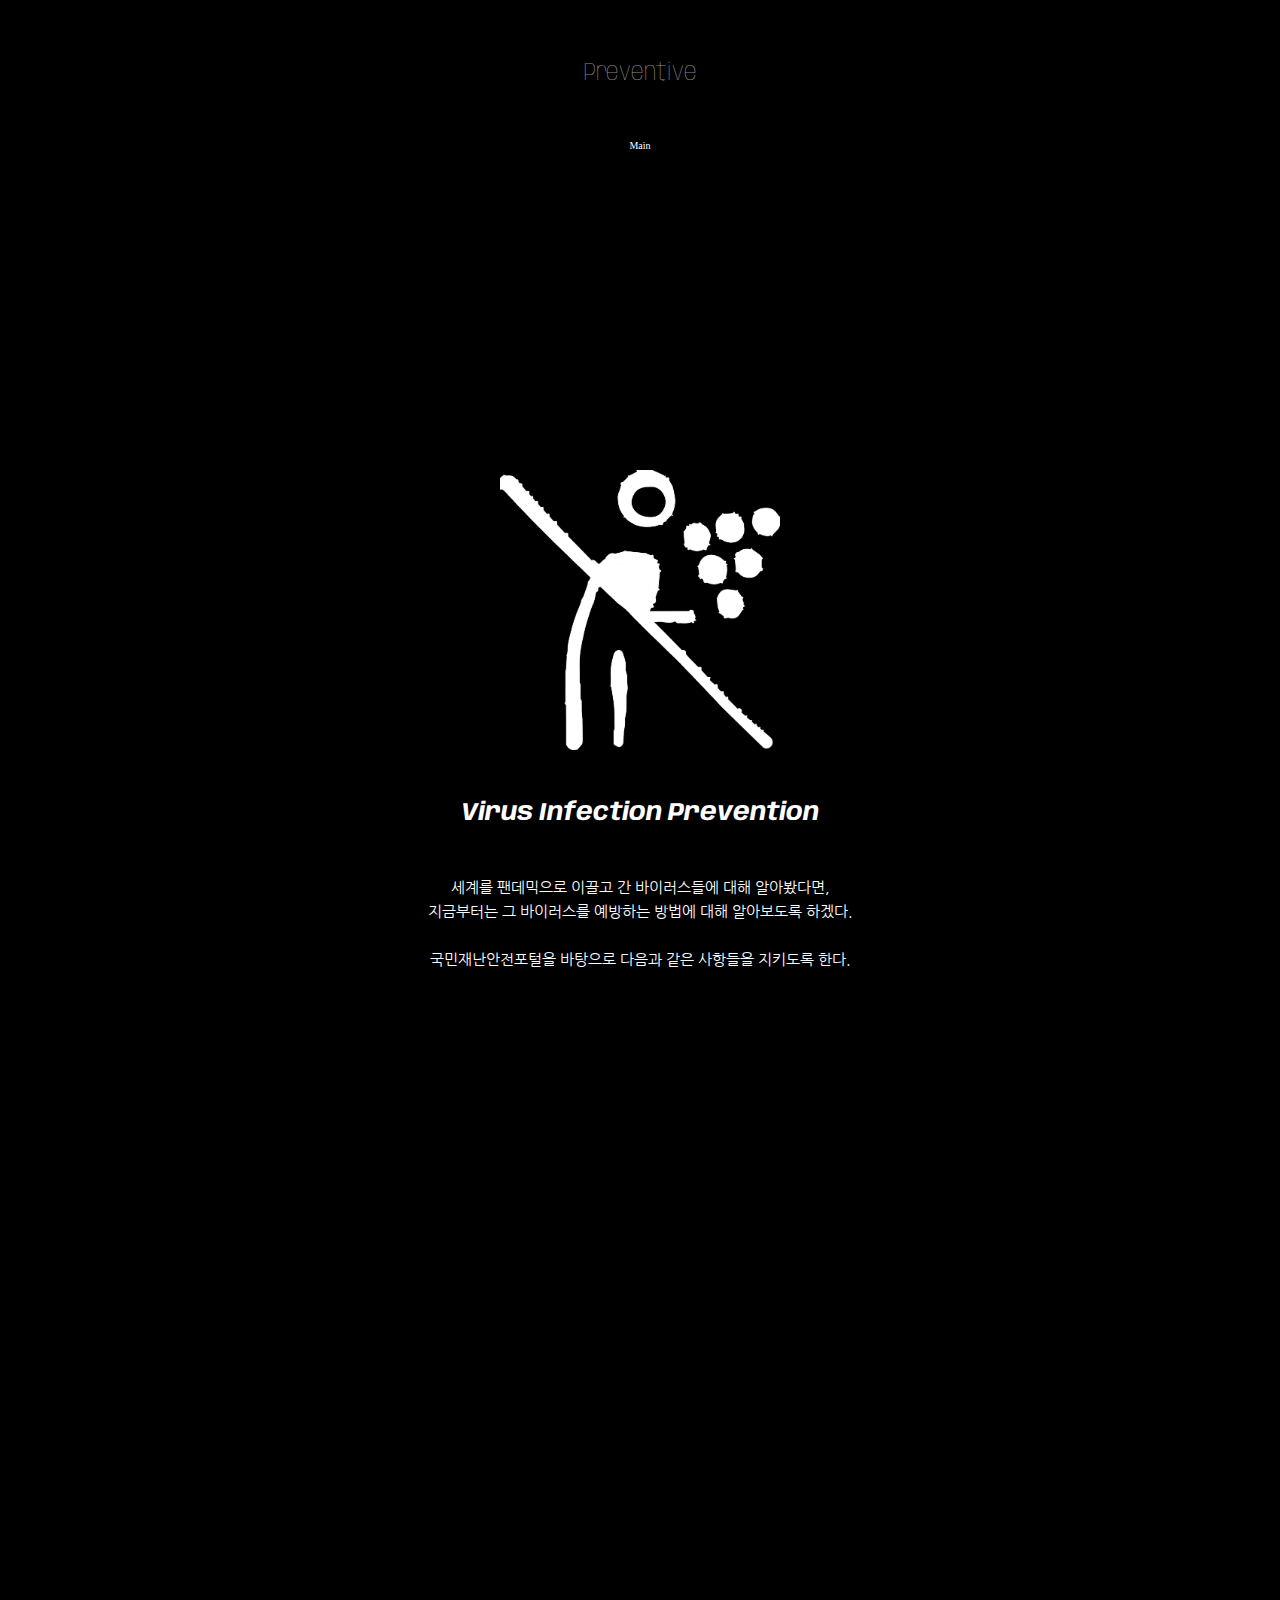
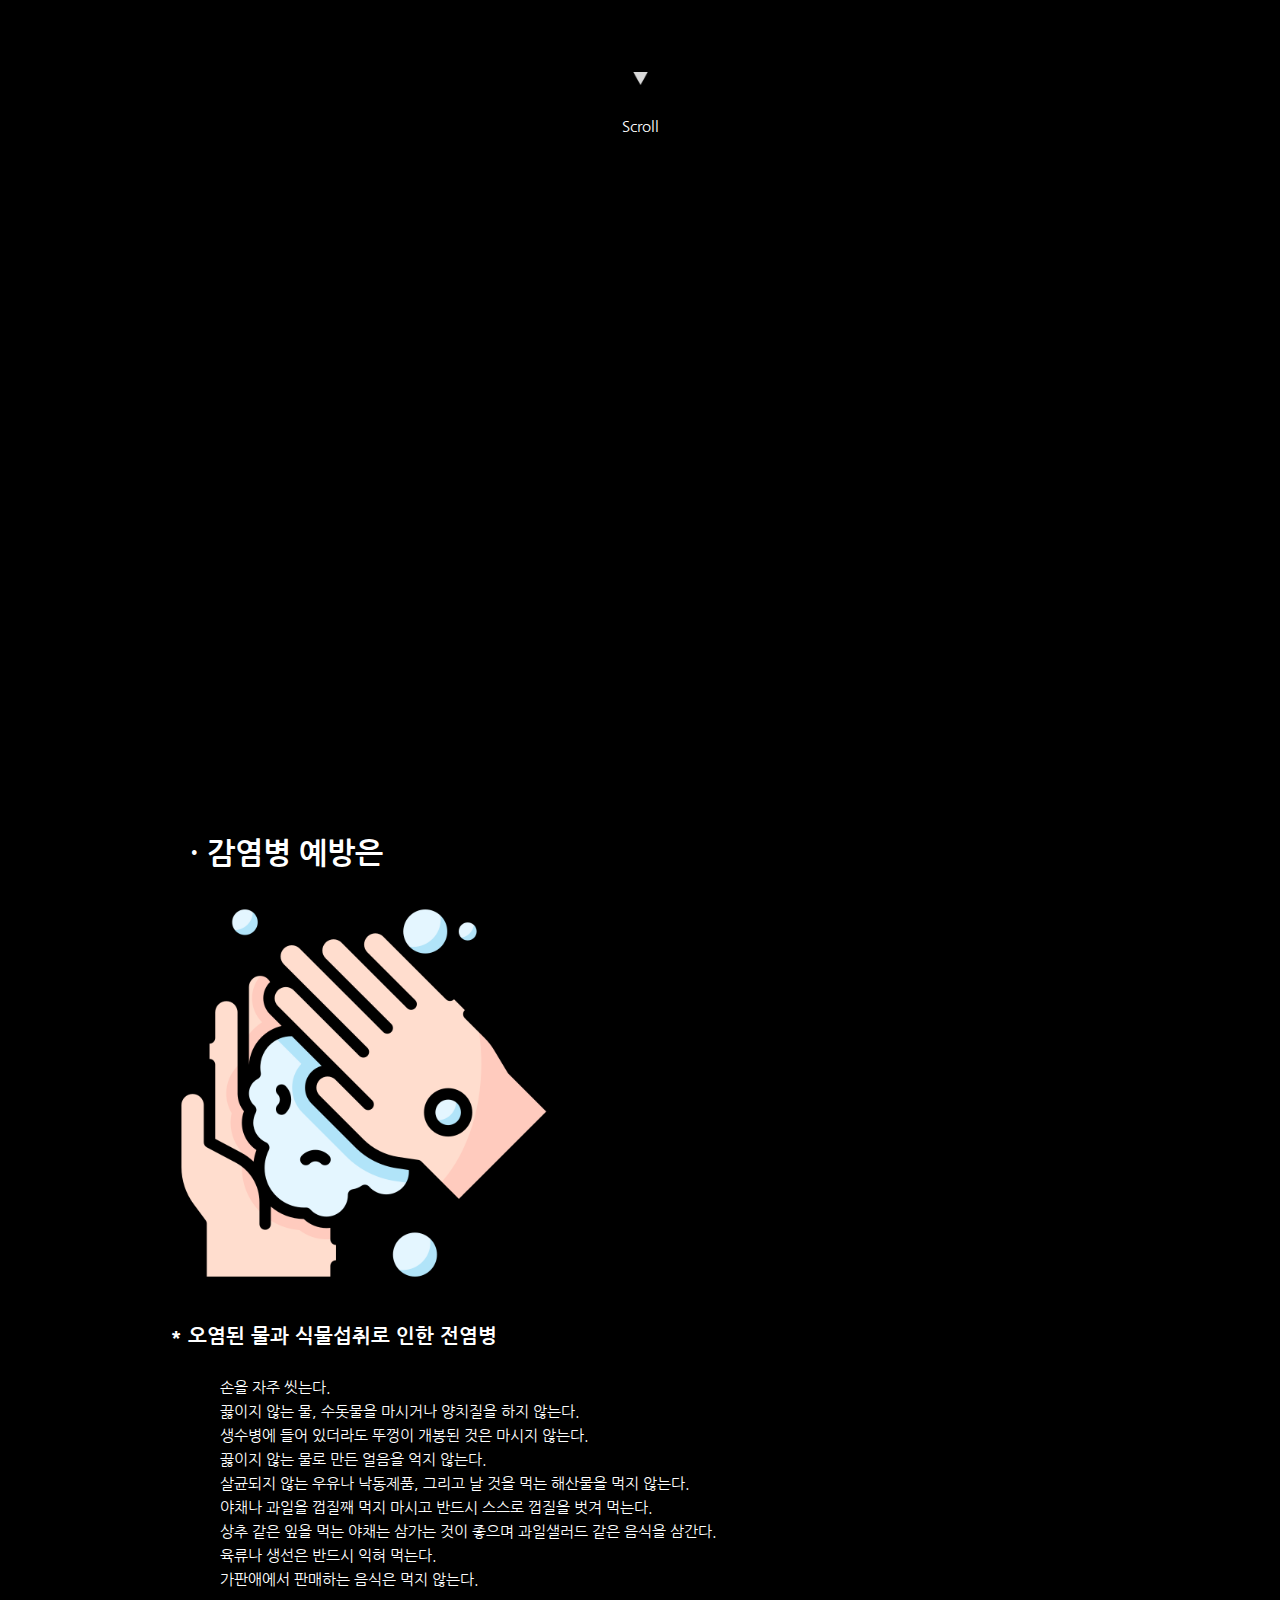
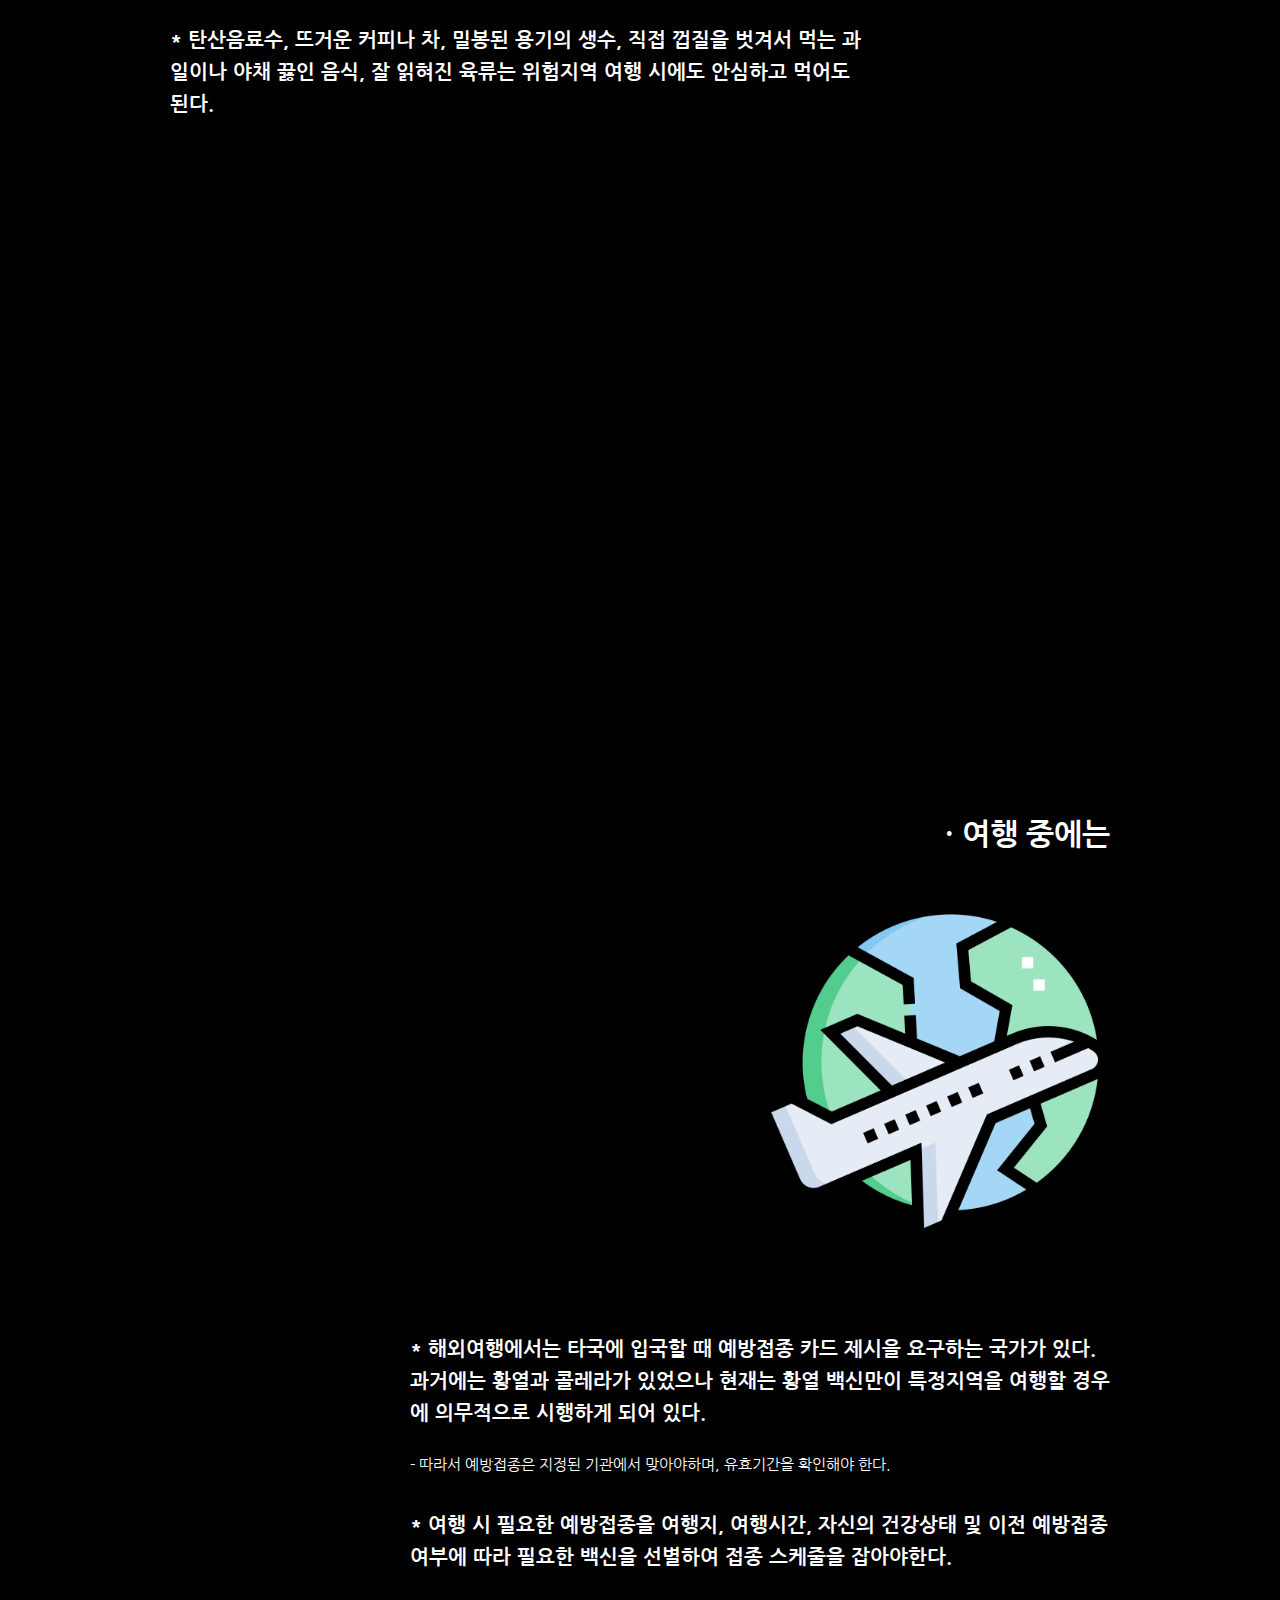
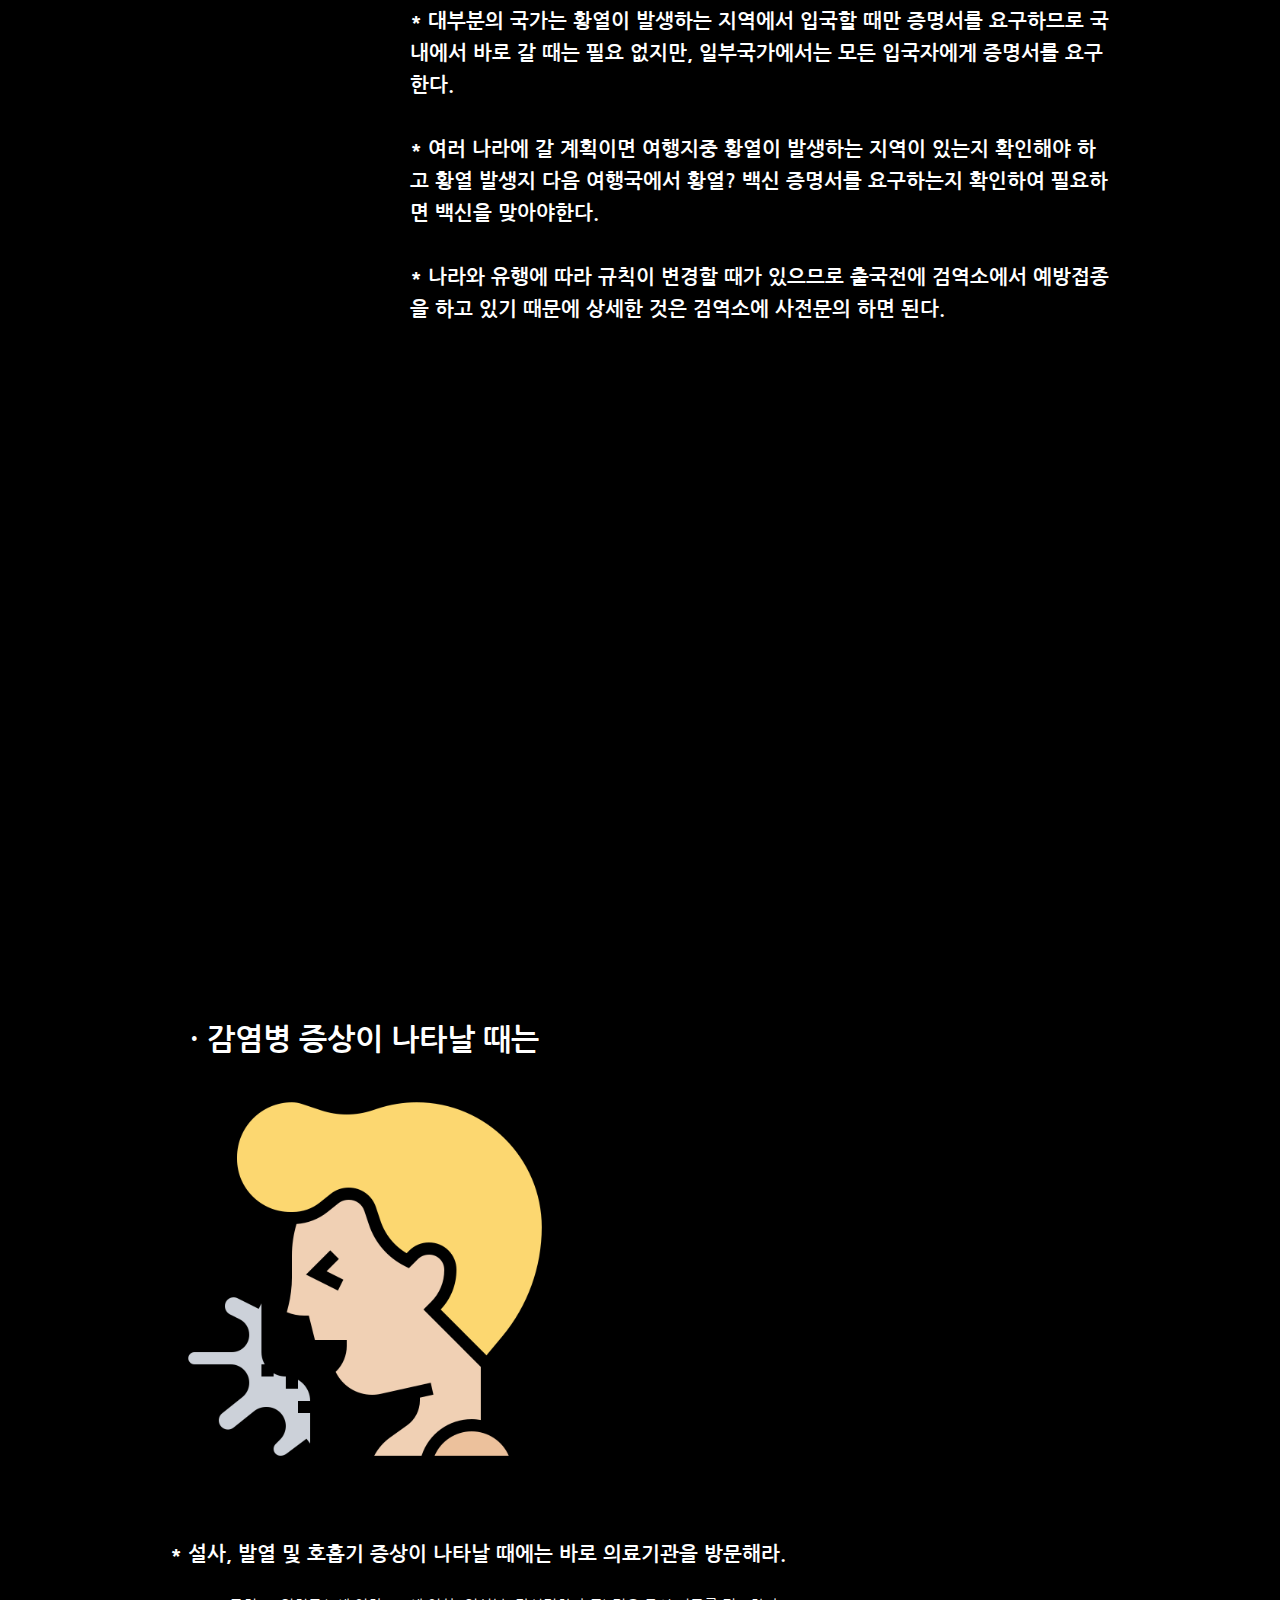
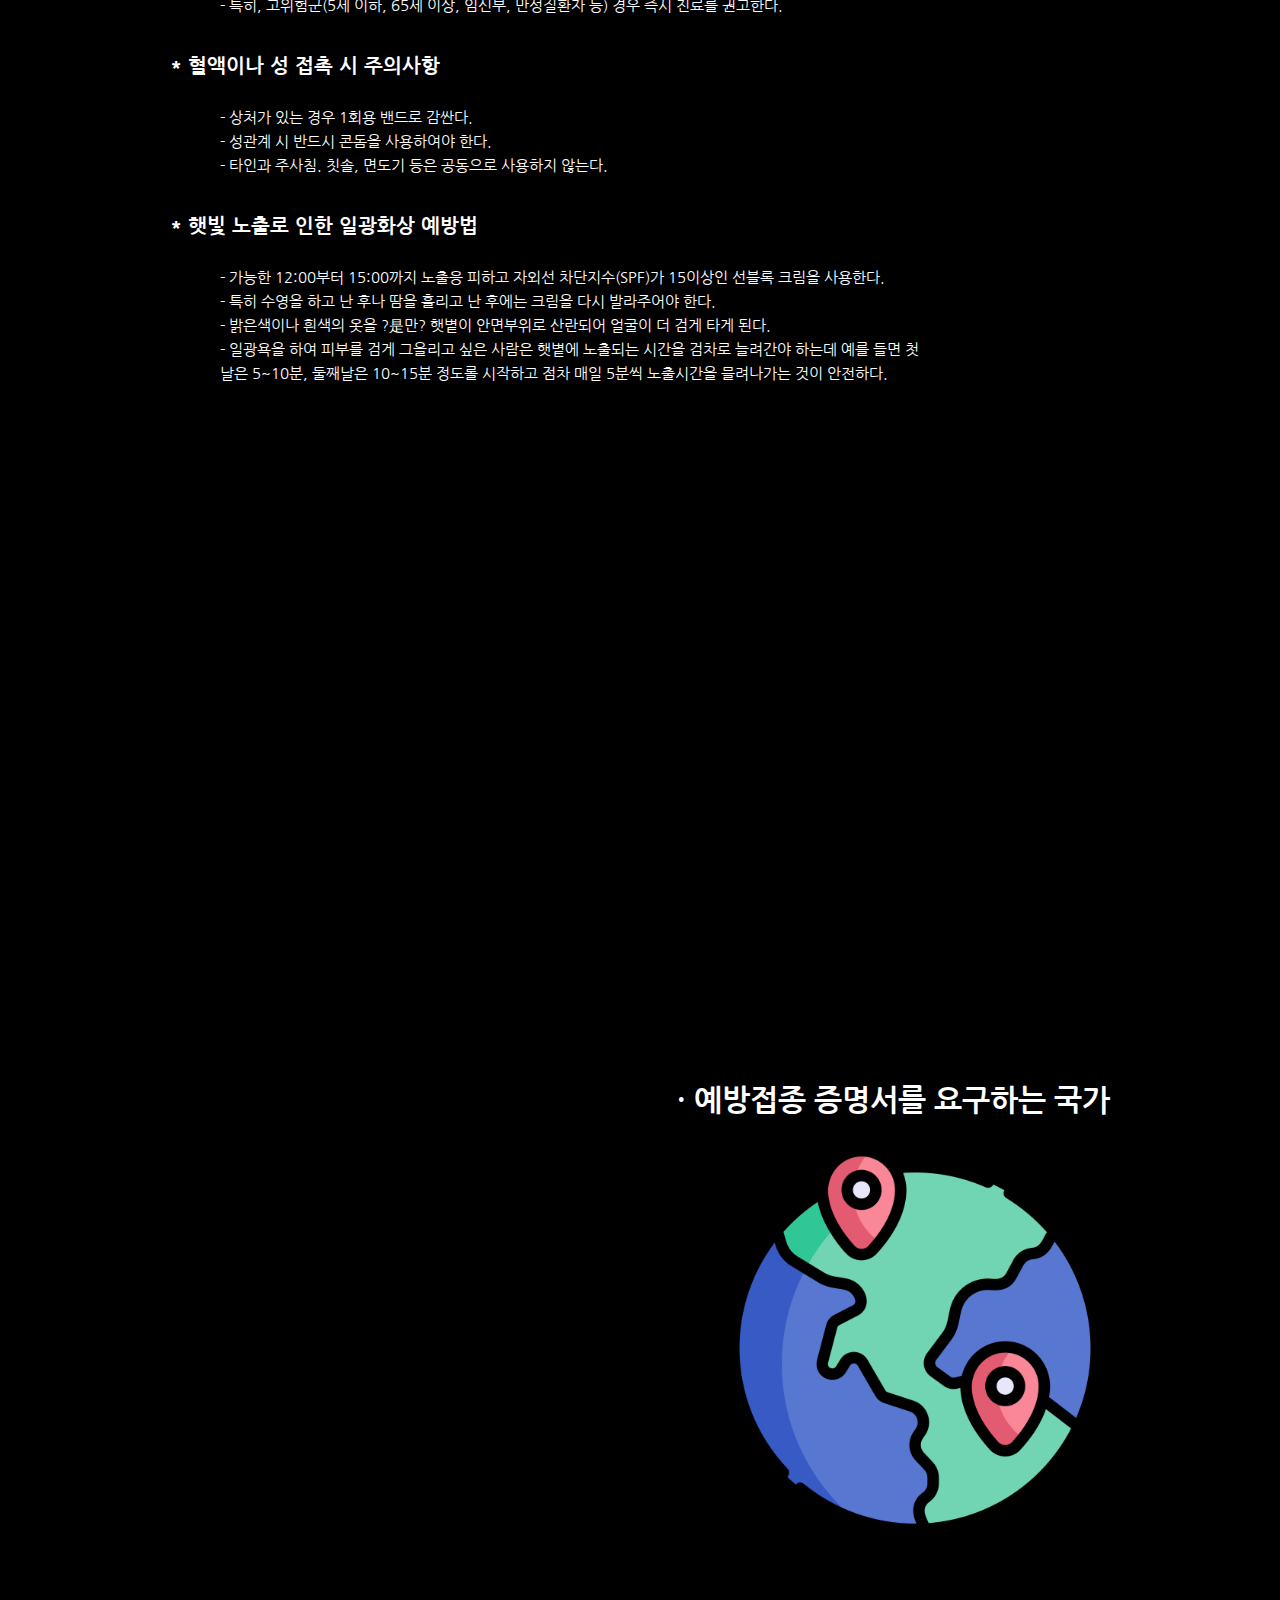
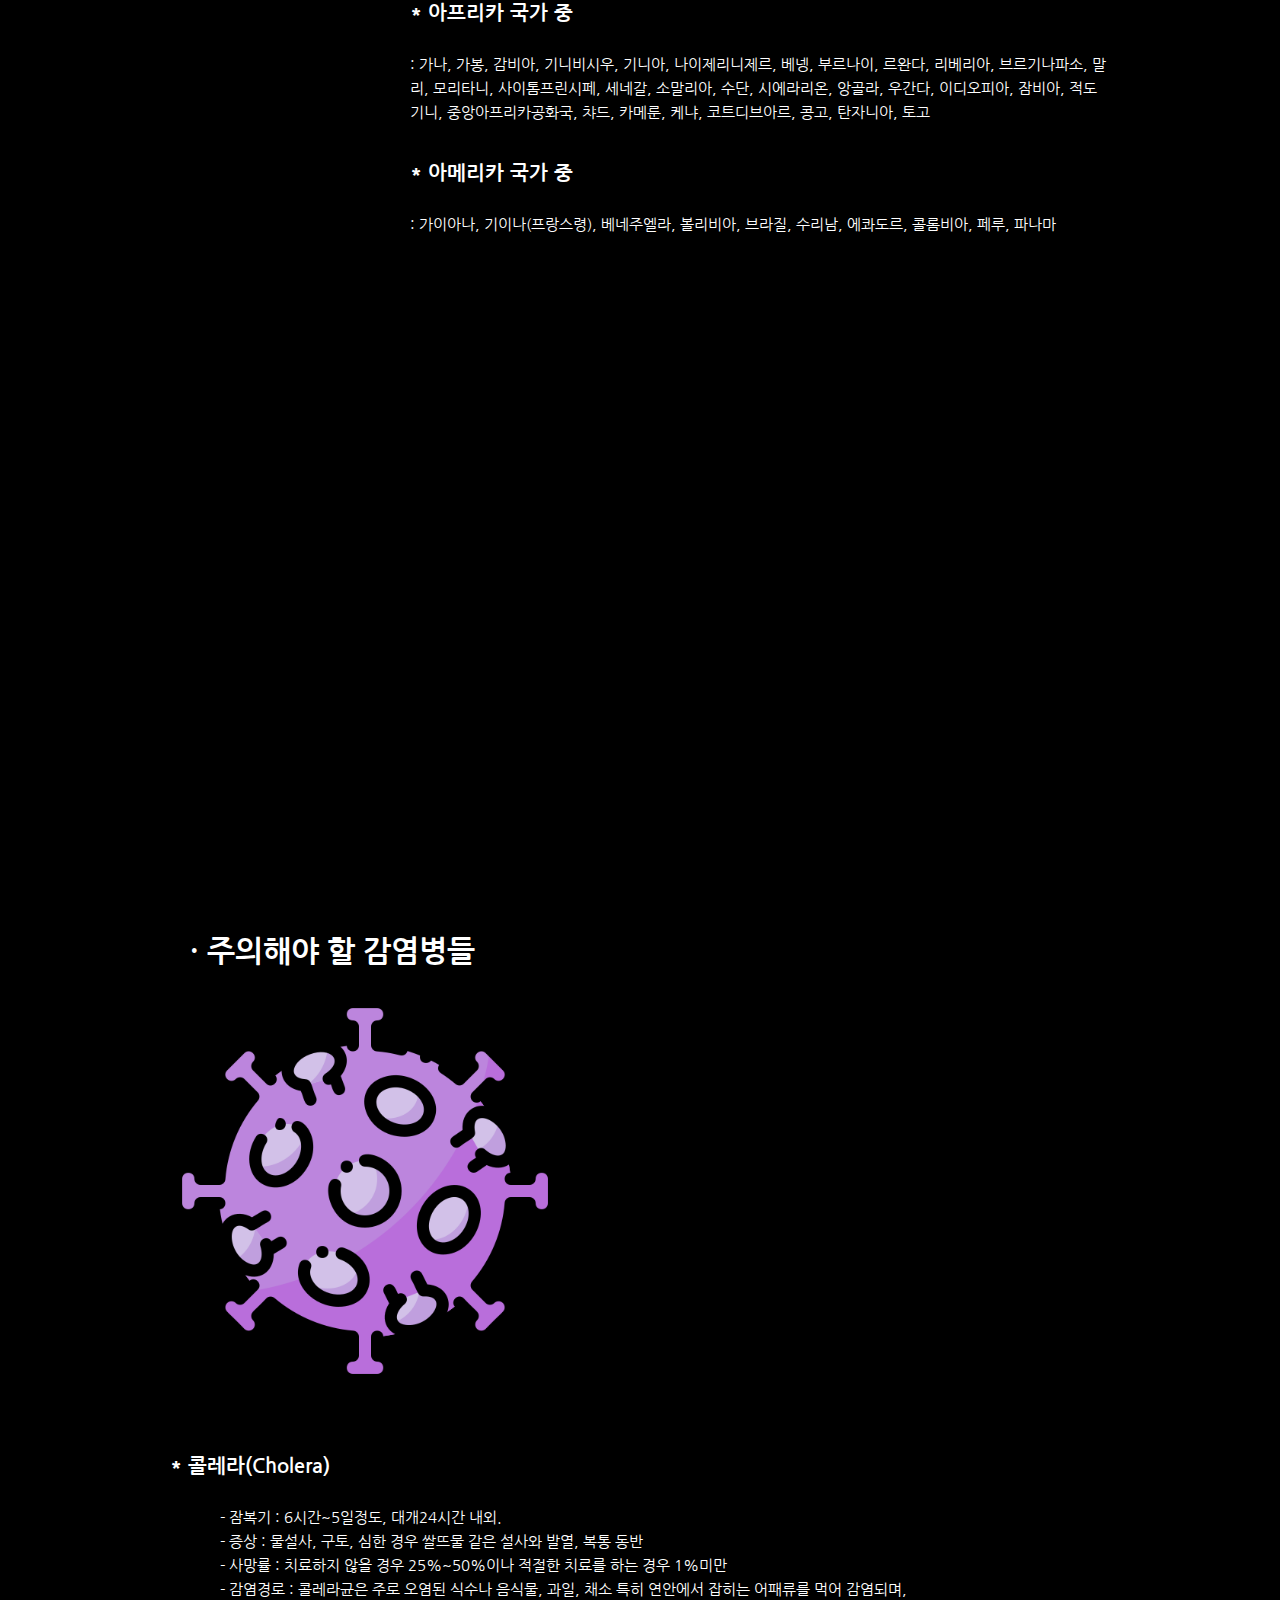
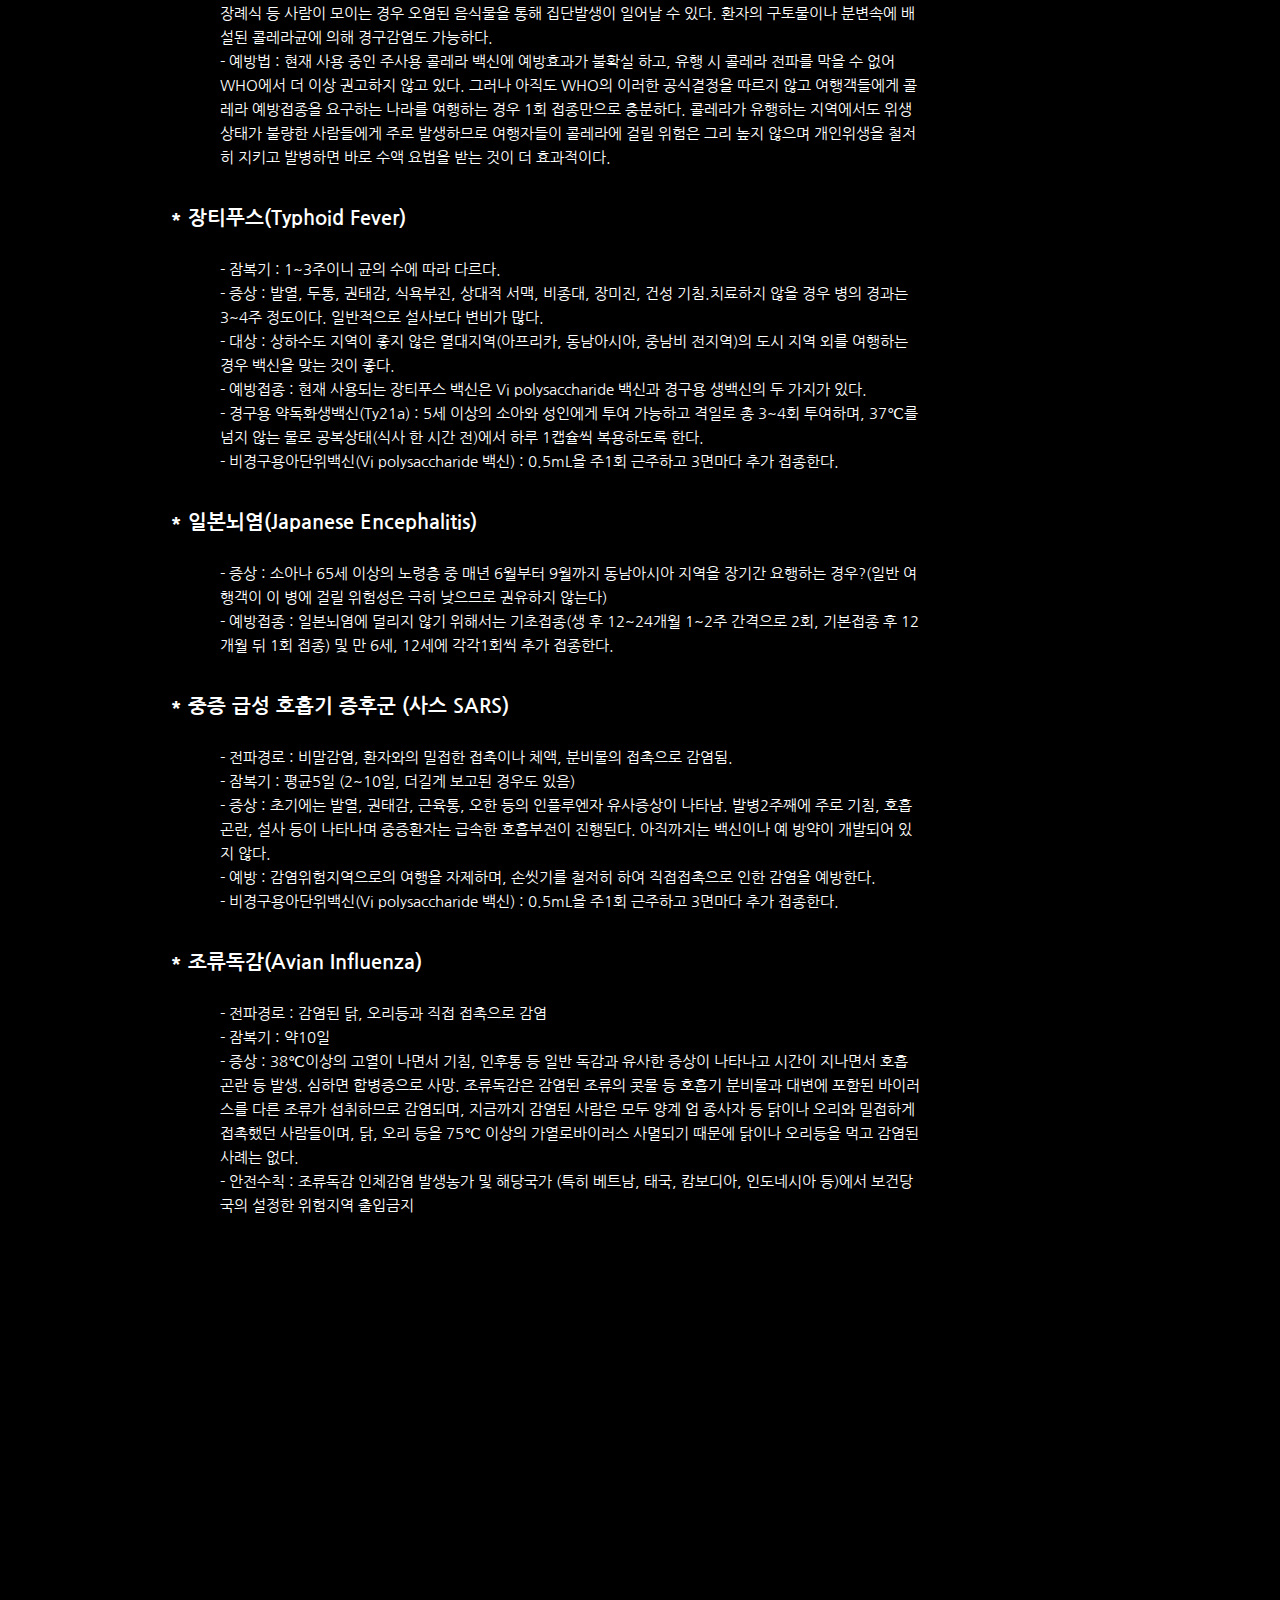
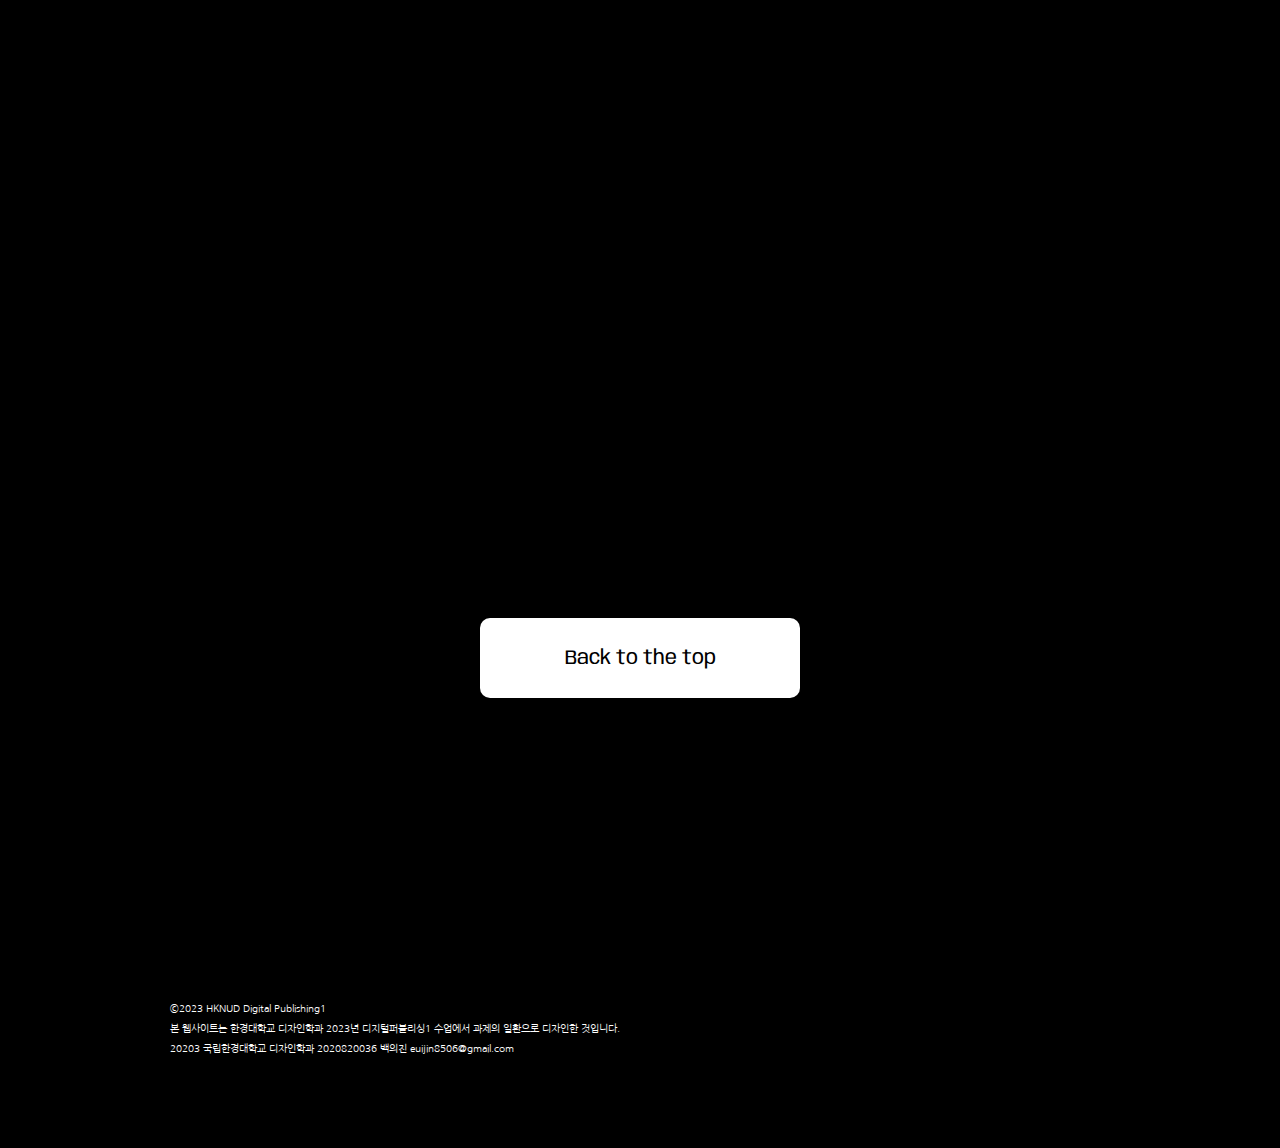
<file: page4.html>
<!DOCTYPE html>
<html lang="en">
<head>
    <meta charset="UTF-8">
    <meta http-equiv="X-UA-Compatible" content="IE=edge">
    <meta name="viewport" content="width=device-width, initial-scale=1.0">
    <title>Pandemic Viruses</title>
    <link rel="stylesheet" href="page4style.css">
    <script src="script.js" defer></script>
</head>
<body>
    <div id="containerBox">
        <div class="row topMargin"></div>
        <div class="row">
            <div class="col12 viruses-of-pandemic">Preventive</div>
        </div>

        <nav class="row">
            <ul class="menu-bar">
                <li class="menu-item"><a href="index.html">Main</a></li>
            </ul>
        </nav>
        <div class="h300"></div>

        <div class="row">
            <div class="col12 flexColumn">
                <img class="viruse-end" src="image/viruse-end.png">
                <div class="h50"></div>
                <div class="viruses-of-pandemic02">
                    Virus Infection Prevention
                </div>
                <div class="h50"></div>
                <div class="textKr_viruse textAlignCenter">
                    세계를 팬데믹으로 이끌고 간 바이러스들에 대해 알아봤다면,
                    <br>
                    지금부터는 그 바이러스를 예방하는 방법에 대해 알아보도록 하겠다.
                    <br>
                    <br>
                    국민재난안전포털을 바탕으로 다음과 같은 사항들을 지키도록 한다.
                </div>
                <div class="h700"></div>

                <div class="col12 flexColumn">
                    <img class="Tri" src="image/Polygon 1.png">
                    <div class="h30"></div>
                    <div class="textKr_viruse textAlignCenter">
                        Scroll
                    </div>
                </div>

                <div class="h700"></div>

                <div class="col12 flexColumn2">
                    <div class="text-subtitle">
                        · 감염병 예방은
                    </div>
                    <div class="h30"></div>
                    <a href="https://www.kdca.go.kr/gallery.es?mid=a20503010000&bid=0002&list_no=144821&act=view">
                        <img class="image" src="image/hand_bubble.png">
                    </a>
                    <div class="h30"></div>
                    <p class="textKr_viruse_sub textAlignleft">
                    * 오염된 물과 식물섭취로 인한 전염병
                    </p>
                    <p class="textKr_viruse01 textAlignleft">
                        <br>
                        손을 자주 씻는다.
                        <br>
                        끓이지 않는 물, 수돗물을 마시거나 양치질을 하지 않는다.
                        <br>
                        생수병에 들어 있더라도 뚜껑이 개봉된 것은 마시지 않는다.
                        <br>
                        끓이지 않는 물로 만든 얼음을 억지 않는다.
                        <br>
                        살균되지 않는 우유나 낙동제품, 그리고 날 것을 먹는 해산물을 먹지 않는다.
                        <br>
                        야채나 과일을 껍질째 먹지 마시고 반드시 스스로 껍질을 벗겨 먹는다.
                        <br>
                        상추 같은 잎을 먹는 야채는 삼가는 것이 좋으며 과일샐러드 같은 음식을 삼간다.
                        <br>
                        육류나 생선은 반드시 익혀 먹는다.
                        <br>
                        가판애에서 판매하는 음식은 먹지 않는다.
                    </p>
                    <p class="textKr_viruse_sub textAlignleft">
                        <br>
                        * 탄산음료수, 뜨거운 커피나 차, 밀봉된 용기의 생수, 직접 껍질을 벗겨서 먹는 과일이나 야채 끓인 음식, 잘 읽혀진 육류는 위험지역 여행 시에도 안심하고 먹어도 된다.
                    </p>
                </div>

                <div class="h700"></div>

                <div class="col12 flexColumn3">
                    <div class="text-subtitle">
                        · 여행 중에는
                    </div>
                </div>
                <div class="h30"></div>
                <div class="col12 flexColumn3">
                    <a href="https://www.kdca.go.kr/contents.es?mid=a20102060100">
                        <img class="image" src="image/trip.png">
                    </a>
                </div>
                <div class="h30"></div>
                <div class="col12 flexColumn3">
                    <p class="textKr_viruse_sub textAlignleft">
                        <br>
                        * 해외여행에서는 타국에 입국할 때 예방접종 카드 제시을 요구하는 국가가 있다. 과거에는 황열과 콜레라가 있었으나 현재는 황열 백신만이 특정지역을 여행할 경우에 의무적으로 시행하게 되어 있다.
                    </p>
                </div>
                <div class="col12 flexColumn3">
                    <p class="textKr_viruse01 textAlignleft">
                        <br>
                        - 따라서 예방접종은 지정된 기관에서 맞아야하며, 유효기간을 확인해야 한다.
                    </p>
                </div>
                <div class="col12 flexColumn3">
                    <p class="textKr_viruse_sub textAlignleft">
                        <br>
                        * 여행 시 필요한 예방접종을 여행지, 여행시간, 자신의 건강상태 및 이전 예방접종 여부에 따라 필요한 백신을 선별하여 접종 스케줄을 잡아야한다.
                    </p>
                </div>
                <div class="col12 flexColumn3">
                    <p class="textKr_viruse_sub textAlignleft">
                        <br>
                        * 대부분의 국가는 황열이 발생하는 지역에서 입국할 때만 증명서를 요구하므로 국내에서 바로 갈 때는 필요 없지만, 일부국가에서는 모든 입국자에게 증명서를 요구한다.                    
                    </p>
                </div>
                <div class="col12 flexColumn3">
                    <p class="textKr_viruse_sub textAlignleft">
                        <br>
                        * 여러 나라에 갈 계획이면 여행지중 황열이 발생하는 지역이 있는지 확인해야 하고 황열 발생지 다음 여행국에서 황열? 백신 증명서를 요구하는지 확인하여 필요하면 백신을 맞아야한다.                
                </div>
                <div class="col12 flexColumn3">
                    <p class="textKr_viruse_sub textAlignleft">
                        <br>
                        * 나라와 유행에 따라 규칙이 변경할 때가 있으므로 출국전에 검역소에서 예방접종을 하고 있기 때문에 상세한 것은 검역소에 사전문의 하면 된다.
                    </div>

                <div class="h700"></div>

                <div class="col12 flexColumn2">
                    <div class="text-subtitle">
                        · 감염병 증상이 나타날 때는
                    </div>
                    <div class="h30"></div>
                    <a href="https://www.easylaw.go.kr/CSP/CnpClsMain.laf?csmSeq=830&ccfNo=1&cciNo=1&cnpClsNo=1">
                        <img class="image" src="image/cold.png">
                    </a>
                    <div class="h30"></div>
                    <p class="textKr_viruse_sub textAlignleft">
                        <br>
                        * 설사, 발열 및 호흡기 증상이 나타날 때에는 바로 의료기관을 방문해라.
                    </p>
                    <p class="textKr_viruse01 textAlignleft">
                        <br>
                        - 특히, 고위험군(5세 이하, 65세 이상, 임신부, 만성질환자 등) 경우 즉시 진료를 권고한다.
                    </p>
                    <p class="textKr_viruse_sub textAlignleft">
                        <br>
                        * 혈액이나 성 접촉 시 주의사항
                    </p>
                    <p class="textKr_viruse01 textAlignleft">
                        <br>
                        - 상처가 있는 경우 1회용 밴드로 감싼다.
                        <br>
                        - 성관계 시 반드시 콘돔을 사용하여야 한다.
                        <br>
                        - 타인과 주사침. 칫솔, 면도기 등은 공동으로 사용하지 않는다.
                    </p>
                    <p class="textKr_viruse_sub textAlignleft">
                        <br>
                        * 햇빛 노출로 인한 일광화상 예방법
                    </p>
                    <p class="textKr_viruse01 textAlignleft">
                        <br>
                        - 가능한 12:00부터 15:00까지 노출응 피하고 자외선 차단지수(SPF)가 15이상인 선블록 크림을 사용한다.
                        <br>
                        - 특히 수영을 하고 난 후나 땀을 흘리고 난 후에는 크림을 다시 발라주어야 한다.
                        <br>
                        - 밝은색이나 흰색의 옷을 ?是만? 햇볕이 안면부위로 산란되어 얼굴이 더 검게 타게 된다.
                        <br>
                        - 일광욕을 하여 피부를 검게 그을리고 싶은 사람은 햇볕에 노출되는 시간을 검차로 늘려간야 하는데 예를 들면 첫날은 5~10분, 둘째날은 10~15분 정도롤 시작하고 점차 매일 5분씩 노출시간을 믈려나가는 것이 안전하다.
                    </p>
                </div>

                <div class="h700"></div>

                <div class="col12 flexColumn3">
                    <div class="text-subtitle">
                        · 예방접종 증명서를 요구하는 국가
                    </div>
                </div>
                <div class="h30"></div>
                <div class="col12 flexColumn3">
                    <img class="image" src="image/country.png">
                </div>
                <div class="h30"></div>
                <div class="col12 flexColumn3">
                    <p class="textKr_viruse_sub textAlignleft">
                        <br>
                        * 아프리카 국가 중
                    </p>
                </div>
                <div class="col12 flexColumn3">
                    <p class="textKr_viruse01 textAlignleft">
                        <br>
                        : 가나, 가봉, 감비아, 기니비시우, 기니아, 나이제리니제르, 베넹, 부르나이, 르완다, 리베리아, 브르기나파소, 말리, 모리타니, 사이톰프린시페, 세네갈, 소말리아, 수단, 시에라리온, 앙골라, 우간다, 이디오피아, 잠비아, 적도기니, 중앙아프리카공화국, 챠드, 카메룬, 케냐, 코트디브아르, 콩고, 탄자니아, 토고                    
                    </p>
                </div>
                <div class="col12 flexColumn3">
                    <p class="textKr_viruse_sub textAlignleft">
                        <br>
                        * 아메리카 국가 중
                    </p>
                </div>
                <div class="col12 flexColumn3">
                    <p class="textKr_viruse01 textAlignleft">
                        <br>
                        : 가이아나, 기이나(프랑스령), 베네주엘라, 볼리비아, 브라질, 수리남, 에콰도르, 콜롬비아, 페루, 파나마                
                    </p>
                </div>

                <div class="h700"></div>

                <div class="col12 flexColumn2">
                    <div class="text-subtitle">
                        · 주의해야 할 감염병들
                    </div>
                    <div class="h30"></div>
                    <a href="https://health.kdca.go.kr/healthinfo/biz/health/gnrlzHealthInfo/gnrlzHealthInfo/gnrlzHealthInfoView.do?cntnts_sn=4049">
                        <img class="image" src="image/vviruse.png">
                    </a>
                    <div class="h30"></div>
                        <p class="textKr_viruse_sub textAlignleft">
                            <br>
                            * 콜레라(Cholera)
                        </p>
                        <p class="textKr_viruse01 textAlignleft">
                            <br>
                            - 잠복기 : 6시간~5일정도, 대개24시간 내외.
                            <br>
                            - 증상 : 물설사, 구토, 심한 경우 쌀뜨물 같은 설사와 발열, 복통 동반
                            <br>
                            - 사망률 : 치료하지 않을 경우 25%~50%이나 적절한 치료를 하는 경우 1%미만
                            <br>
                            - 감염경로 : 콜레라균은 주로 오염된 식수나 음식물, 과일, 채소 특히 연안에서 잡히는 어패류를 먹어 감염되며, 장례식 등 사람이 모이는 경우 오염된 음식물을 통해 집단발생이 일어날 수 있다. 환자의 구토물이나 분변속에 배설된 콜레라균에 의해 경구감염도 가능하다.
                            <br>
                            - 예방법 : 현재 사용 중인 주사용 콜레라 백신에 예방효과가 불확실 하고, 유행 시 콜레라 전파를 막을 수 없어 WHO에서 더 이상 권고하지 않고 있다. 그러나 아직도 WHO의 이러한 공식결정을 따르지 않고 여행객들에게 콜레라 예방접종을 요구하는 나라를 여행하는 경우 1회 접종만으로 충분하다. 콜레라가 유행하는 지역에서도 위생상태가 불량한 사람들에게 주로 발생하므로 여행자들이 콜레라에 걸릴 위험은 그리 높지 않으며 개인위생을 철저히 지키고 발병하면 바로 수액 요법을 받는 것이 더 효과적이다.                    
                        </p>
                        <p class="textKr_viruse_sub textAlignleft">
                            <br>
                            * 장티푸스(Typhoid Fever)
                        </p>
                        <p class="textKr_viruse01 textAlignleft">
                            <br>
                            - 잠복기 : 1~3주이니 균의 수에 따라 다르다.
                            <br>
                            - 증상 : 발열, 두통, 권태감, 식욕부진, 상대적 서맥, 비종대, 장미진, 건성 기침.치료하지 않을 경우 병의 경과는 3~4주 정도이다. 일반적으로 설사보다 변비가 많다.
                            <br>
                            - 대상 : 상하수도 지역이 좋지 않은 열대지역(아프리카, 동남아시아, 중남비 전지역)의 도시 지역 외를 여행하는 경우 백신을 맞는 것이 좋다.
                            <br>
                            - 예방접종 : 현재 사용되는 장티푸스 백신은 Vi polysaccharide 백신과 경구용 생백신의 두 가지가 있다.
                            <br>
                            - 경구용 약독화생백신(Ty21a) : 5세 이상의 소아와 성인에게 투여 가능하고 격일로 총 3~4회 투여하며, 37℃를 넘지 않는 물로 공복상태(식사 한 시간 전)에서 하루 1캡슐씩 복용하도록 한다.
                            <br>
                            - 비경구용아단위백신(Vi polysaccharide 백신) : 0.5mL을 주1회 근주하고 3면마다 추가 접종한다.
                        </p>
                        <p class="textKr_viruse_sub textAlignleft">
                            <br>
                            * 일본뇌염(Japanese Encephalitis)
                        </p>
                        <p class="textKr_viruse01 textAlignleft">
                            <br>
                            - 증상 : 소아나 65세 이상의 노령층 중 매년 6월부터 9월까지 동남아시아 지역을 장기간 요행하는 경우?(일반 여행객이 이 병에 걸릴 위험성은 극히 낮으므로 권유하지 않는다)
                            <br>
                            - 예방접종 : 일본뇌염에 덜리지 않기 위해서는 기초접종(생 후 12~24개월 1~2주 간격으로 2회, 기본접종 후 12개월 뒤 1회 접종) 및 만 6세, 12세에 각각1회씩 추가 접종한다.
                        </p>
                        <p class="textKr_viruse_sub textAlignleft">
                            <br>
                            * 중증 급성 호흡기 증후군 (사스 SARS)
                        <p class="textKr_viruse01 textAlignleft">
                            <br>
                            - 전파경로 : 비말감염, 환자와의 밀접한 접촉이나 체액, 분비물의 접촉으로 감염됨.
                            <br>
                            - 잠복기 : 평균5일 (2~10일, 더길게 보고된 경우도 있음)
                            <br>
                            - 증상 : 초기에는 발열, 권태감, 근육통, 오한 등의 인플루엔자 유사증상이 나타남. 발병2주째에 주로 기침, 호흡곤란, 설사 등이 나타나며 중증환자는 급속한 호흡부전이 진행된다. 아직까지는 백신이나 예 방약이 개발되어 있지 않다.
                            <br>
                            - 예방 : 감염위험지역으로의 여행을 자제하며, 손씻기를 철저히 하여 직접접촉으로 인한 감염을 예방한다.
                            <br>
                            - 비경구용아단위백신(Vi polysaccharide 백신) : 0.5mL을 주1회 근주하고 3면마다 추가 접종한다.
                        </p>
                        <p class="textKr_viruse_sub textAlignleft">
                            <br>
                            * 조류독감(Avian Influenza)
                        <p class="textKr_viruse01 textAlignleft">
                            <br>
                            - 전파경로 : 감염된 닭, 오리등과 직접 접촉으로 감염
                            <br>
                            - 잠복기 : 약10일
                            <br>
                            - 증상 : 38℃이상의 고열이 나면서 기침, 인후통 등 일반 독감과 유사한 증상이 나타나고 시간이 지나면서 호흡곤란 등 발생. 심하면 합병증으로 사망. 조류독감은 감염된 조류의 콧물 등 호흡기 분비물과 대변에 포함된 바이러스를 다른 조류가 섭취하므로 감염되며, 지금까지 감염된 사람은 모두 양계 업 종사자 등 닭이나 오리와 밀접하게 접촉했던 사람들이며, 닭, 오리 등을 75℃ 이상의 가열로바이러스 사멸되기 때문에 닭이나 오리등을 먹고 감염된 사례는 없다.
                            <br>
                            - 안전수칙 : 조류독감 인체감염 발생농가 및 해당국가 (특히 베트남, 태국, 캄보디아, 인도네시아 등)에서 보건당국의 설정한 위험지역 출입금지
                        </p>
                </div>

                <div class="h700"></div>
                <div class="h300"></div>

                <button id="scrollToTopButton">Back to the top</button>
                <div class="h300"></div>
            </div>
        </div>

        <footer class="row footer">
            <p class="copyright textKrBlack textAlignleft">
                ©2023 HKNUD Digital Publishing1
                <br>
                본 웹사이트는 한경대학교 디자인학과 2023년 디지털퍼블리싱1 수업에서 과제의 일환으로 디자인한 것입니다.
                <br>
                20203 국립한경대학교 디자인학과 2020820036 백의진 euijin8506@gmail.com
            </p>
        </footer>
        
    </div>
</body>
</html>
</file>
<file: page1style.css>
@import url('https://fonts.googleapis.com/css2?family=Anybody:wght@500&display=swap');
@import url('https://fonts.googleapis.com/css2?family=Nanum+Gothic:wght@700&display=swap');
@import url('https://fonts.googleapis.com/css2?family=Nanum+Gothic&display=swap');

*{
    margin: 0px;
    padding: 0px;
    font-size: 10px;
}

a{
    text-decoration: none;
    color: #FFFFFF;
}

body{
    background-color: black;
}

.topMargin{height: 60px;}

#containerBox{
    width: 940px;
    margin: 0px auto;
}


.row{display: flex; width: 100%;}

.col12{width: 100%;}
.col10{width: 83.33%;}
.col9{width: 75%;}
.col8{width: 66.33%;}
.col7{width: 58.33%;}
.col6{width: 50%;}
.col4{width: 33.33%;}
.col3{width: 25%;}
.col2{width: 16.66%;}
.col1{width: 8.33%;}

.h30{height: 30px;}
.h50{height: 50px;}
.h80{height: 80px;}
.h100{height: 100px;}
.h150{height: 150px;}
.h450{height: 450px;}
.h700{height: 700px;}

.h300{height: 300px;}


#containerBox{
    width: 940px;
    margin: 0px auto;
}

.viruses-of-pandemic {
    text-align: center;
    color: #ffffff;
    font-family: 'Anybody', cursive;
    font-size: 2.5rem;
    font-weight: 100;
    height: 60px;
    white-space: nowrap;
}

.menu-item {
    margin: 4rem;
}

.menu-bar {
    width: 100%;
    background-color: #000000;
    height: 50px;
    list-style-type: none;
    display: flex;
    justify-content:space-around;
    align-items: center;
}

.menu-link {
    text-decoration: none;
    color: #ffffff;
    font-size: 1.5rem;
    font-family: 'Nanum Gothic', sans-serif;
    font-weight: 100;
}

.menu-link:hover {
    color: #ff8484;
}



.flexColumn{ display: flex; flex-direction: column; align-items: center;}



.textKr_viruse{
    font-family: 'Nanum Gothic', sans-serif;
    font-size: 1.5rem;
    font-weight: 400;
    line-height: 160%;
    color: white;
    width: 780px;
}

.textKrBlack{
    font-family: 'Nanum Gothic', sans-serif;
    font-size: 1rem;
    font-weight: 400;
    line-height: 200%;
    color: rgb(255, 255, 255);
} 

.textKrsub_viruse{
    font-family: 'Nanum Gothic', sans-serif;
    font-size: 1.2rem;
    font-weight: 400;
    line-height: 160%;
    color: #9C4C4C;
    width: 780px;
}

.textAlignCenter{
    text-align: center;
}

.textAlignleft{
    text-align: left;
}

.Tri {
    height: 13px;
    width: 15px;
    }

.viruse1 {
    height: 390px;
    width: 780px;
    margin-bottom: 5rem;
    }

.title01 {
    color: #ffffff;
    display: flex;
    font-family: 'Nanum Gothic', sans-serif;
    font-size: 3rem;
    font-weight: 1000;
    text-align: center;
    }

    .footer {
        display: flex;
        background-color: #000000;
        text-align: center;
        height: 150px;
    }

    #scrollToTopButton {
        width:320px;
        height:80px;
        justify-content: center;
        align-items: center;
        display: flex;
        padding: 30px 70px;
        border: none;
        border-radius: 10px;
        cursor: pointer;
        background-color: #FFFFFF;
        color: #000000;
        display: flex;
        font-family: 'Anybody', cursive;
        font-size: 2rem;
        font-weight: 400;
        text-align: center;
    }

    #scrollToTopButton:hover {
        background-color: #7672b0;
    }
</file>
<file: page2style.css>
@import url('https://fonts.googleapis.com/css2?family=Anybody:wght@500&display=swap');
@import url('https://fonts.googleapis.com/css2?family=Nanum+Gothic:wght@700&display=swap');
@import url('https://fonts.googleapis.com/css2?family=Nanum+Gothic&display=swap');

*{
    margin: 0px;
    padding: 0px;
    font-size: 10px;
}

body{
    background-color: black;
}


a{
    text-decoration: none;
    color: #FFFFFF;
}

.topMargin{height: 60px;}

#containerBox{
    width: 940px;
    margin: 0px auto;
}


.row{display: flex; width: 100%;}

.col12{width: 100%;}
.col10{width: 83.33%;}
.col9{width: 75%;}
.col8{width: 66.33%;}
.col7{width: 58.33%;}
.col6{width: 50%;}
.col4{width: 33.33%;}
.col3{width: 25%;}
.col2{width: 16.66%;}
.col1{width: 8.33%;}

.h30{height: 30px;}
.h50{height: 50px;}
.h80{height: 80px;}
.h100{height: 100px;}
.h150{height: 150px;}
.h200{height: 200px;}
.h450{height: 450px;}
.h500{height: 500px;}
.h700{height: 700px;}

.h300{height: 300px;}


#containerBox{
    width: 940px;
    margin: 0px auto;
}

.viruses-of-pandemic {
    text-align: center;
    color: #ffffff;
    font-family: 'Anybody', cursive;
    font-size: 2.5rem;
    font-weight: 100;
    height: 60px;
    white-space: nowrap;
}

.viruse-end
{
    width: 280px;
    height: 280px;
}
.menu-item {
    margin: 4rem;
}

.menu-bar {
    width: 100%;
    background-color: #000000;
    height: 50px;
    list-style-type: none;
    display: flex;
    justify-content:space-around;
    align-items: center;
}

.menu-link {
    text-decoration: none;
    color: #ffffff;
    font-size: 1.5rem;
    font-family: 'Nanum Gothic', sans-serif;
    font-weight: 100;
}

.menu-link:hover {
    color: #ff8484;
}

.textKr_viruse{
    font-family: 'Nanum Gothic', sans-serif;
    font-size: 1.5rem;
    font-weight: 400;
    line-height: 160%;
    color: white;
    width: 780px;
}

.textKr_explain{
    font-family: 'Nanum Gothic', sans-serif;
    font-size: 3rem;
    font-weight: 700;
    line-height: 160%;
    color: white;
    width: 780px;
}

.textKrBlack{
    font-family: 'Nanum Gothic', sans-serif;
    font-size: 1rem;
    font-weight: 400;
    line-height: 200%;
    color: rgb(255, 255, 255);
} 

.textKrsub_viruse{
    font-family: 'Nanum Gothic', sans-serif;
    font-size: 1.2rem;
    font-weight: 400;
    line-height: 160%;
    color: #9C4C4C;
    width: 780px;
}

.textAlignCenter{
    text-align: center;
}

.textAlignleft{
    text-align: left;
}

.text-margin{
    margin-top: 40px;
}

.title02 {
    color: #FF0000;
    display: flex;
    font-family: 'Nanum Gothic', sans-serif;
    font-size: 3rem;
    font-weight: 1000;
    text-align: left;
    }

.sub_title{
    color: #ffffff;
    display: flex;
    font-family: 'Nanum Gothic', sans-serif;
    font-size: 2.5rem;
    font-weight: 400;
    text-align: left;
}

.line{
    width: 690px;
    height: 2px;
    margin-left: 96px;
    margin-top: 20px;
}

.group1{
    width: 945px;
    height: 445px;
}

.group2{
    width: 937;
    height: 463px;
}

.line2 {
    width: 390px;
    height: 2px;
    margin-left: 86px;
    margin-top: 20px;
}

.footer {
    display: flex;
    background-color: #000000;
    text-align: center;
    height: 150px;
}

#scrollToTopButton {
    width:320px;
    height:80px;
    justify-content: center;
    align-items: center;
    display: flex;
    padding: 30px 70px;
    border: none;
    border-radius: 10px;
    cursor: pointer;
    background-color: #FFFFFF;
    color: #000000;
    display: flex;
    font-family: 'Anybody', cursive;
    font-size: 2rem;
    font-weight: 400;
    text-align: center;
}

#scrollToTopButton:hover {
    background-color: #7672b0;
}
</file>
<file: page3style.css>
@import url('https://fonts.googleapis.com/css2?family=Anybody:wght@500&display=swap');
@import url('https://fonts.googleapis.com/css2?family=Nanum+Gothic:wght@700&display=swap');
@import url('https://fonts.googleapis.com/css2?family=Nanum+Gothic&display=swap');

*{
    margin: 0px;
    padding: 0px;
    font-size: 10px;
}

body{
    background-color: black;
}


a{
    text-decoration: none;
    color: #FFFFFF;
}

.topMargin{height: 60px;}

#containerBox{
    width: 940px;
    margin: 0px auto;
}


.row{display: flex; width: 100%;}

.col12{width: 100%;}
.col10{width: 83.33%;}
.col9{width: 75%;}
.col8{width: 66.33%;}
.col7{width: 58.33%;}
.col6{width: 50%;}
.col4{width: 33.33%;}
.col3{width: 25%;}
.col2{width: 16.66%;}
.col1{width: 8.33%;}

.h30{height: 30px;}
.h50{height: 50px;}
.h80{height: 80px;}
.h100{height: 100px;}
.h150{height: 150px;}
.h200{height: 200px;}
.h450{height: 450px;}
.h500{height: 500px;}
.h700{height: 700px;}

.h300{height: 300px;}


#containerBox{
    width: 940px;
    margin: 0px auto;
}

.viruses-of-pandemic {
    text-align: center;
    color: #ffffff;
    font-family: 'Anybody', cursive;
    font-size: 2.5rem;
    font-weight: 100;
    height: 60px;
    white-space: nowrap;
}

.menu-item {
    margin: 4rem;
}

.menu-bar {
    width: 100%;
    background-color: #000000;
    height: 50px;
    list-style-type: none;
    display: flex;
    justify-content:space-around;
    align-items: center;
}

.menu-link {
    text-decoration: none;
    color: #ffffff;
    font-size: 1.5rem;
    font-family: 'Nanum Gothic', sans-serif;
    font-weight: 100;
}

.menu-link:hover {
    color: #ff8484;
}


.flexColumn{ display: flex; flex-direction: column; align-items: center;}



.textKr_viruse{
    font-family: 'Nanum Gothic', sans-serif;
    font-size: 1.5rem;
    font-weight: 400;
    line-height: 160%;
    color: white;
    width: 940px;
}

.textKr_explain{
    font-family: 'Nanum Gothic', sans-serif;
    font-size: 3rem;
    font-weight: 700;
    line-height: 160%;
    color: white;
    width: 940px;
}

.textKrBlack{
    font-family: 'Nanum Gothic', sans-serif;
    font-size: 1rem;
    font-weight: 400;
    line-height: 200%;
    color: rgb(255, 255, 255);
} 

.textKrsub_viruse{
    font-family: 'Nanum Gothic', sans-serif;
    font-size: 1.2rem;
    font-weight: 400;
    line-height: 160%;
    color: #9C4C4C;
    width: 940px;
}

.textAlignCenter{
    text-align: center;
}

.textAlignleft{
    text-align: left;
}

.title01 {
    color: #ffffff;
    display: flex;
    font-family: 'Nanum Gothic', sans-serif;
    font-size: 3rem;
    font-weight: 1000;
    text-align: center;
    }


.Tri {
    height: 13px;
    width: 15px;
    }

    .footer {
        display: flex;
        background-color: #000000;
        text-align: center;
        height: 150px;
    }

    #scrollToTopButton {
        width:320px;
        height:80px;
        justify-content: center;
        align-items: center;
        display: flex;
        padding: 30px 70px;
        border: none;
        border-radius: 10px;
        cursor: pointer;
        background-color: #FFFFFF;
        color: #000000;
        display: flex;
        font-family: 'Anybody', cursive;
        font-size: 2rem;
        font-weight: 400;
        text-align: center;
    }

    #scrollToTopButton:hover {
        background-color: #7672b0;
    }
</file>
<file: page4style.css>
@import url('https://fonts.googleapis.com/css2?family=Anybody:wght@500&display=swap');
@import url('https://fonts.googleapis.com/css2?family=Nanum+Gothic:wght@700&display=swap');
@import url('https://fonts.googleapis.com/css2?family=Nanum+Gothic&display=swap');

*{
    margin: 0px;
    padding: 0px;
    font-size: 10px;
}

body{
    background-color: black;
}


a{
    text-decoration: none;
    color: #FFFFFF;
}

.topMargin{height: 60px;}

#containerBox{
    width: 940px;
    margin: 0px auto;
}

.flexColumn{ display: flex; flex-direction: column; align-items: center;}
.flexColumn3 {
    display: flex;
    flex-direction: row-reverse;
    justify-content: flex-start;
    align-items: center
}


.row{display: flex; width: 100%;}

.col12{width: 100%;}
.col10{width: 83.33%;}
.col9{width: 75%;}
.col8{width: 66.33%;}
.col7{width: 58.33%;}
.col6{width: 50%;}
.col4{width: 33.33%;}
.col3{width: 25%;}
.col2{width: 16.66%;}
.col1{width: 8.33%;}

.h30{height: 30px;}
.h50{height: 50px;}
.h80{height: 80px;}
.h100{height: 100px;}
.h150{height: 150px;}
.h200{height: 200px;}
.h450{height: 450px;}
.h500{height: 500px;}
.h700{height: 700px;}

.h300{height: 300px;}


#containerBox{
    width: 940px;
    margin: 0px auto;
}

.viruses-of-pandemic {
    text-align: center;
    color: #ffffff;
    font-family: 'Anybody', cursive;
    font-size: 2.5rem;
    font-weight: 100;
    height: 60px;
    white-space: nowrap;
}

.viruse-end
{
    width: 280px;
    height: 280px;
}
.menu-item {
    margin: 4rem;
}

.menu-bar {
    width: 100%;
    background-color: #000000;
    height: 50px;
    list-style-type: none;
    display: flex;
    justify-content:space-around;
    align-items: center;
}

.menu-link {
    text-decoration: none;
    color: #ffffff;
    font-size: 1.5rem;
    font-family: 'Nanum Gothic', sans-serif;
    font-weight: 100;
}

.menu-link:hover {
    color: #ff8484;
}

.textKr_viruse{
    font-family: 'Nanum Gothic', sans-serif;
    font-size: 1.5rem;
    font-weight: 400;
    line-height: 160%;
    color: white;
    width: 700px;
}

.textKr_explain{
    font-family: 'Nanum Gothic', sans-serif;
    font-size: 3rem;
    font-weight: 700;
    line-height: 160%;
    color: white;
    width: 780px;
}

.textKrBlack{
    font-family: 'Nanum Gothic', sans-serif;
    font-size: 1rem;
    font-weight: 400;
    line-height: 200%;
    color: rgb(255, 255, 255);
} 

.textKrsub_viruse{
    font-family: 'Nanum Gothic', sans-serif;
    font-size: 1.2rem;
    font-weight: 400;
    line-height: 160%;
    color: #9C4C4C;
    width: 700px;
}

.textKr_viruse01{
    padding-left: 50px;
    font-family: 'Nanum Gothic', sans-serif;
    font-size: 1.5rem;
    font-weight: 400;
    line-height: 160%;
    color: white;
    width: 700px;
}

.textKr_viruse_sub{
    font-family: 'Nanum Gothic', sans-serif;
    font-size: 2rem;
    font-weight: 700;
    line-height: 160%;
    color: white;
    width: 700px;
}

.textAlignCenter{
    text-align: center;
}

.textAlignleft{
    text-align: left;
}

.textAlignright{
    text-align: right;
}

.text-margin{
    margin-top: 40px;
}

.viruses-of-pandemic02 {
    color: #ffffff;
    font-family: 'Anybody', cursive;
    font-size: 2.5rem;
    font-style: italic;
    font-weight: 700;
    text-align: center;
}

.Tri {
    height: 13px;
    width: 15px;
    }

.image{
    width: 390px;
    height: 390px;
}

.text-subtitle {
    color: #ffffff;
    display: flex;
    font-family: 'Nanum Gothic', sans-serif;
    font-size: 3rem;
    font-weight: 700;
    text-align: center;
    margin-left: 20px;
}

.footer {
    display: flex;
    background-color: #000000;
    text-align: center;
    height: 150px;
}

#scrollToTopButton {
    width:320px;
    height:80px;
    justify-content: center;
    align-items: center;
    display: flex;
    padding: 30px 70px;
    border: none;
    border-radius: 10px;
    cursor: pointer;
    background-color: #FFFFFF;
    color: #000000;
    display: flex;
    font-family: 'Anybody', cursive;
    font-size: 2rem;
    font-weight: 400;
    text-align: center;
}

#scrollToTopButton:hover {
    background-color: #7672b0;
}
</file>
